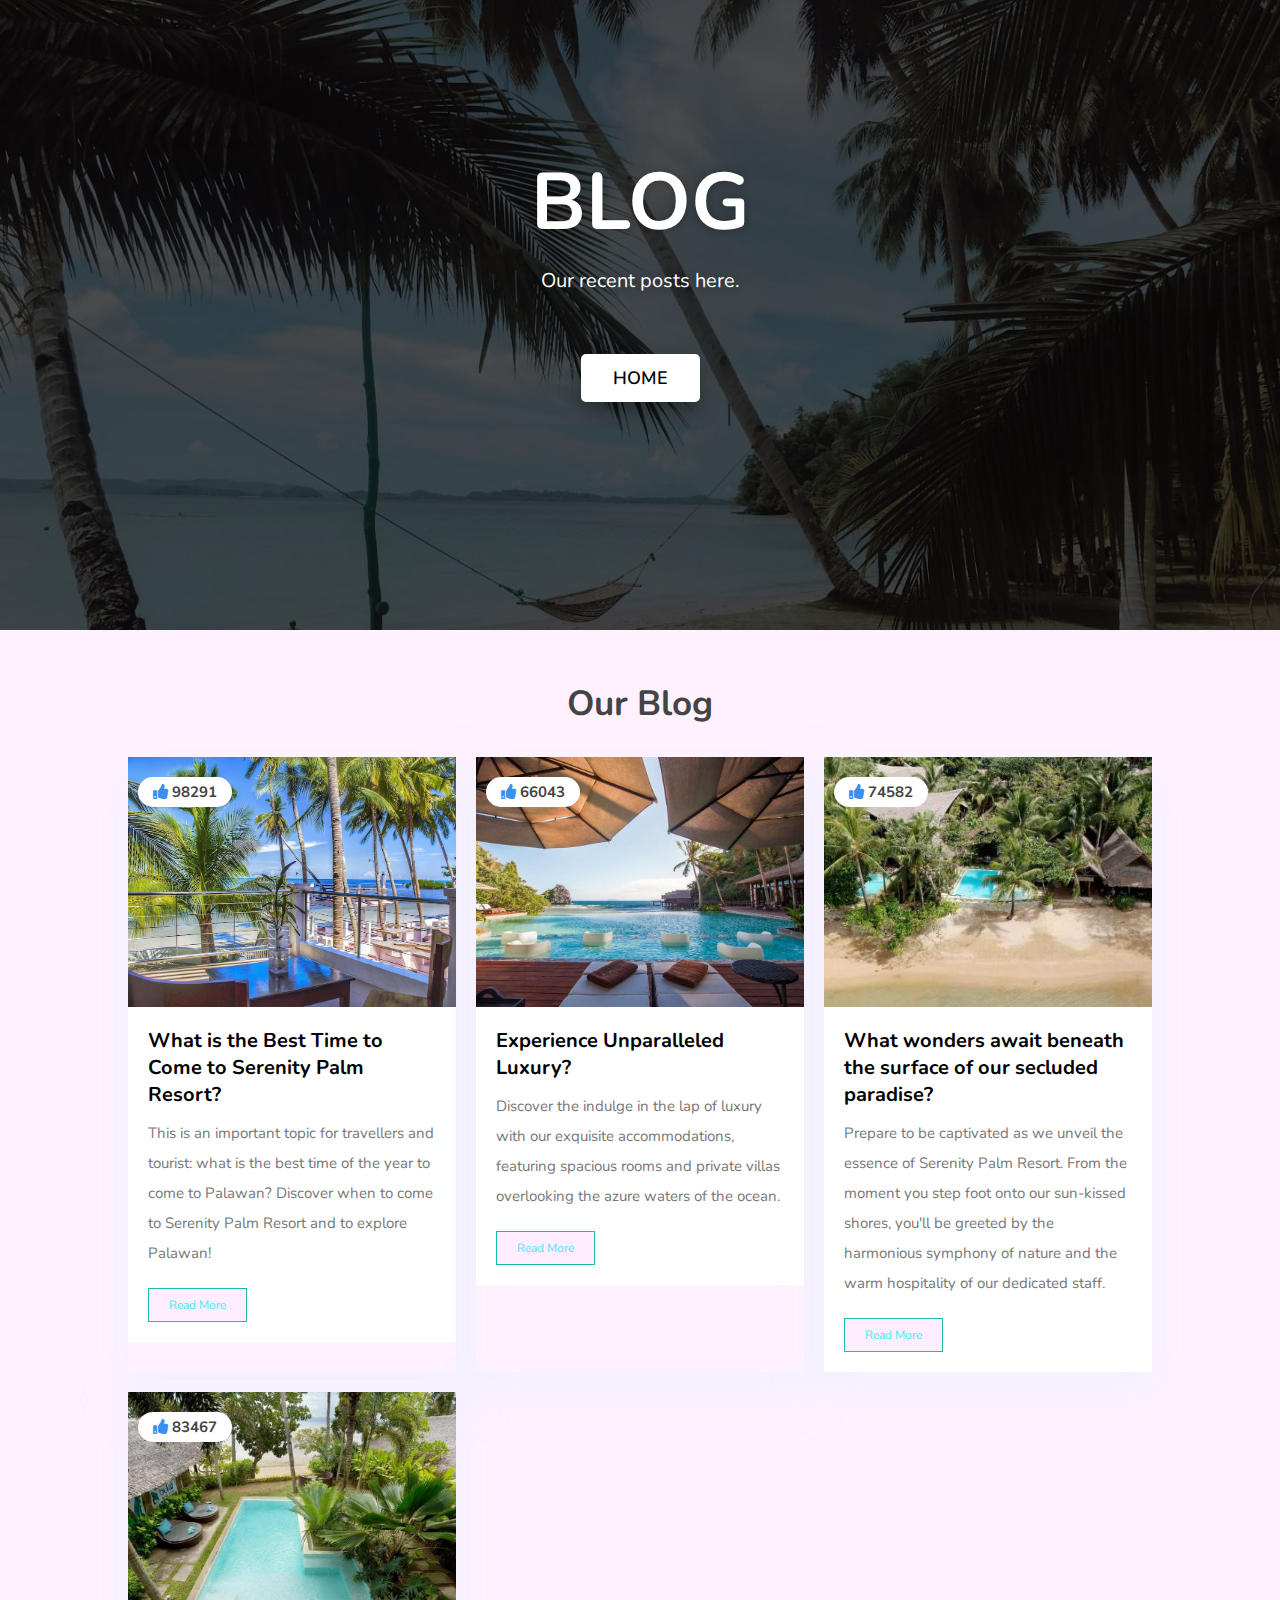
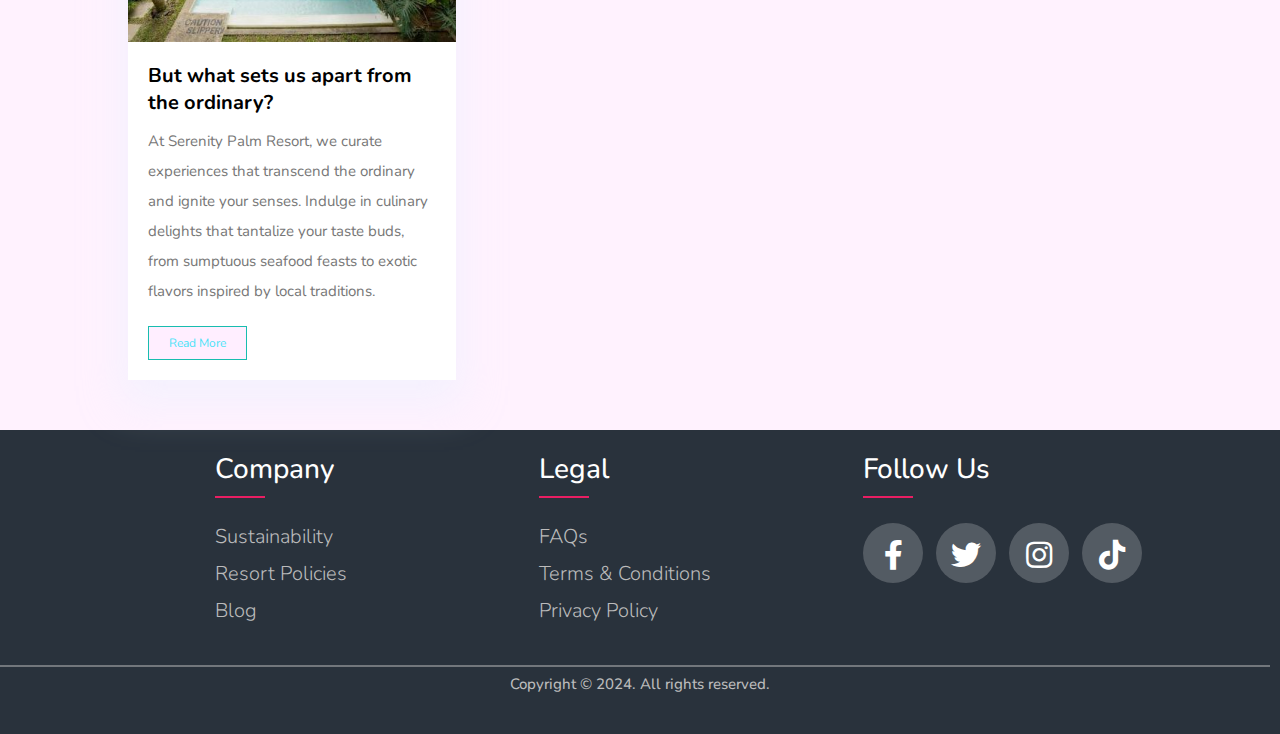
<file: blog.html>
<!DOCTYPE html>
<html lang="en">
<head>
    <meta charset="UTF-8">
    <meta http-equiv="X-UA-Compatible" content="IE=edge">
    <meta name="viewport" content="width=device-width, initial-scale=1.0">
    <title>Blog</title>
    <!-- Font awesome cdn -->
    <link rel="stylesheet" href="https://cdnjs.cloudflare.com/ajax/libs/font-awesome/5.15.4/css/all.min.css">
    <!-- css -->
    <link rel="stylesheet" href="blog.css">

</head>
<body>
    

    <!-- Firstpage section -->
    <section class="firstpage">
        <div class="contents">
          <div class="text">
            <h1>BLOG</h1>
            <p>Our recent posts here.</p>
          </div>
          <a href="index.html">Home</a>
        </div>
      </section>
      <!-- End Firstpage section -->




    <!-- Blog section -->
    <section class="blog">
        <h1 class="heading">our blog</h1>

        <div class="box-container">

            <div class="box shadow">

                <div class="image">
                    <img src="img1.jpg" alt="">
                    <h3><i class="fa fa-thumbs-up"></i> 98291</h3>
                </div>
                <div class="content">
                    <h3>What is the Best Time to Come to Serenity Palm Resort?</h3>
                    <p>This is an important topic for travellers and tourist: what is the best 
                        time of the year to come to Palawan? Discover when to come to 
                        Serenity Palm Resort and to explore Palawan!</p>
                    <a href="http://tinyurl.com/2mtz655r" target="_blank" class="btn">read more</a>
                </div>

            </div>

            <div class="box shadow">

                <div class="image">
                    <img src="img2.jpg" alt="">
                    <h3><i class="fa fa-thumbs-up"></i> 66043</h3>
                </div>
                <div class="content">
                    <h3>Experience Unparalleled Luxury?</h3>
                    <p>Discover the indulge in the lap of luxury with our exquisite accommodations, 
                        featuring spacious rooms and private villas overlooking the 
                        azure waters of the ocean.</p>
                    <a href="http://tinyurl.com/3t46ntns" target="_blank" class="btn">read more</a>
                </div>

            </div>

            

         

            <div class="box shadow">

                <div class="image">
                    <img src="img5.jpg" alt="">
                    <h3><i class="fa fa-thumbs-up"></i> 74582</h3>
                </div>
                <div class="content">
                    <h3>What wonders await beneath the surface of our secluded paradise?</h3>
                    <p>Prepare to be captivated as we unveil the essence of Serenity Palm Resort. 
                        From the moment you step foot onto our sun-kissed shores, you'll be
                         greeted by the harmonious symphony of nature and the warm hospitality 
                         of our dedicated staff.</p>
                    <a href="http://tinyurl.com/mnym6ksc" target="_blank" class="btn">read more</a>
                </div>

            </div>

            <div class="box shadow">

                <div class="image">
                    <img src="img6.jpg" alt="">
                    <h3><i class="fa fa-thumbs-up"></i> 83467</h3>
                </div>
                <div class="content">
                    <h3>But what sets us apart from the ordinary?</h3>
                    <p>At Serenity Palm Resort, we curate experiences that transcend the 
                        ordinary and ignite your senses. Indulge in culinary delights that 
                        tantalize your taste buds, from sumptuous seafood feasts to exotic 
                        flavors inspired by local traditions.</p>
                    <a href="https://coachellalakesrvresort.com/a-guide-to-meditation-centers-in-palm-desert/" target="_blank" class="btn">read more</a>
                </div>

            </div>

        </div>
    </section>
    <!-- End Blog section -->


    <!-- Footer -->
  <footer id="footer">
    <div class="row">
        <div class="footer-col">
            <h4>Company</h4>
            <ul>
                <li><a href="sustainability.html">Sustainability</a></li>
                <li><a href="resortpolicy.html">Resort Policies</a></li>
                <li><a href="blog.html">Blog</a></li>
            </ul>
        </div>
        <div class="footer-col">
            <h4>Legal</h4>
            <ul>
                <li><a href="faqs.html">FAQs</a></li>
                <li><a href="terms.html">Terms & Conditions</a></li>
                <li><a href="privacy.html">Privacy Policy</a></li>
            </ul>
        </div>
        <div class="footer-col">
            <h4>follow us</h4>
            <div class="social-links">
                <a href="https://www.facebook.com/PalmBeachResortLaiya/?show_switched_toast=0&show_invite_to_follow=0&show_switched_tooltip=0&show_podcast_settings=0&show_community_review_changes=0&show_community_rollback=0&show_follower_visibility_disclosure=0" target="_blank"><i class="fab fa-facebook-f fa-3x" ></i></a>
                <a href="http://tinyurl.com/473yhdak" target="_blank" ><i class="fab fa-twitter fa-3x"></i></a>
                <a href="http://tinyurl.com/376kwt9y" target="_blank"><i class="fab fa-instagram fa-3x"></i></a>
                <a href="https://www.tiktok.com/@palmhillresort" target="_blank"><i class="fab fa-tiktok fa-3x"></i></a>
            </div>
        </div>
    </div>
    <div class="footer__bar">
        Copyright © 2024. All rights reserved.
      </div>
</footer>
<!-- End Footer -->

</body>
</html>
</file>
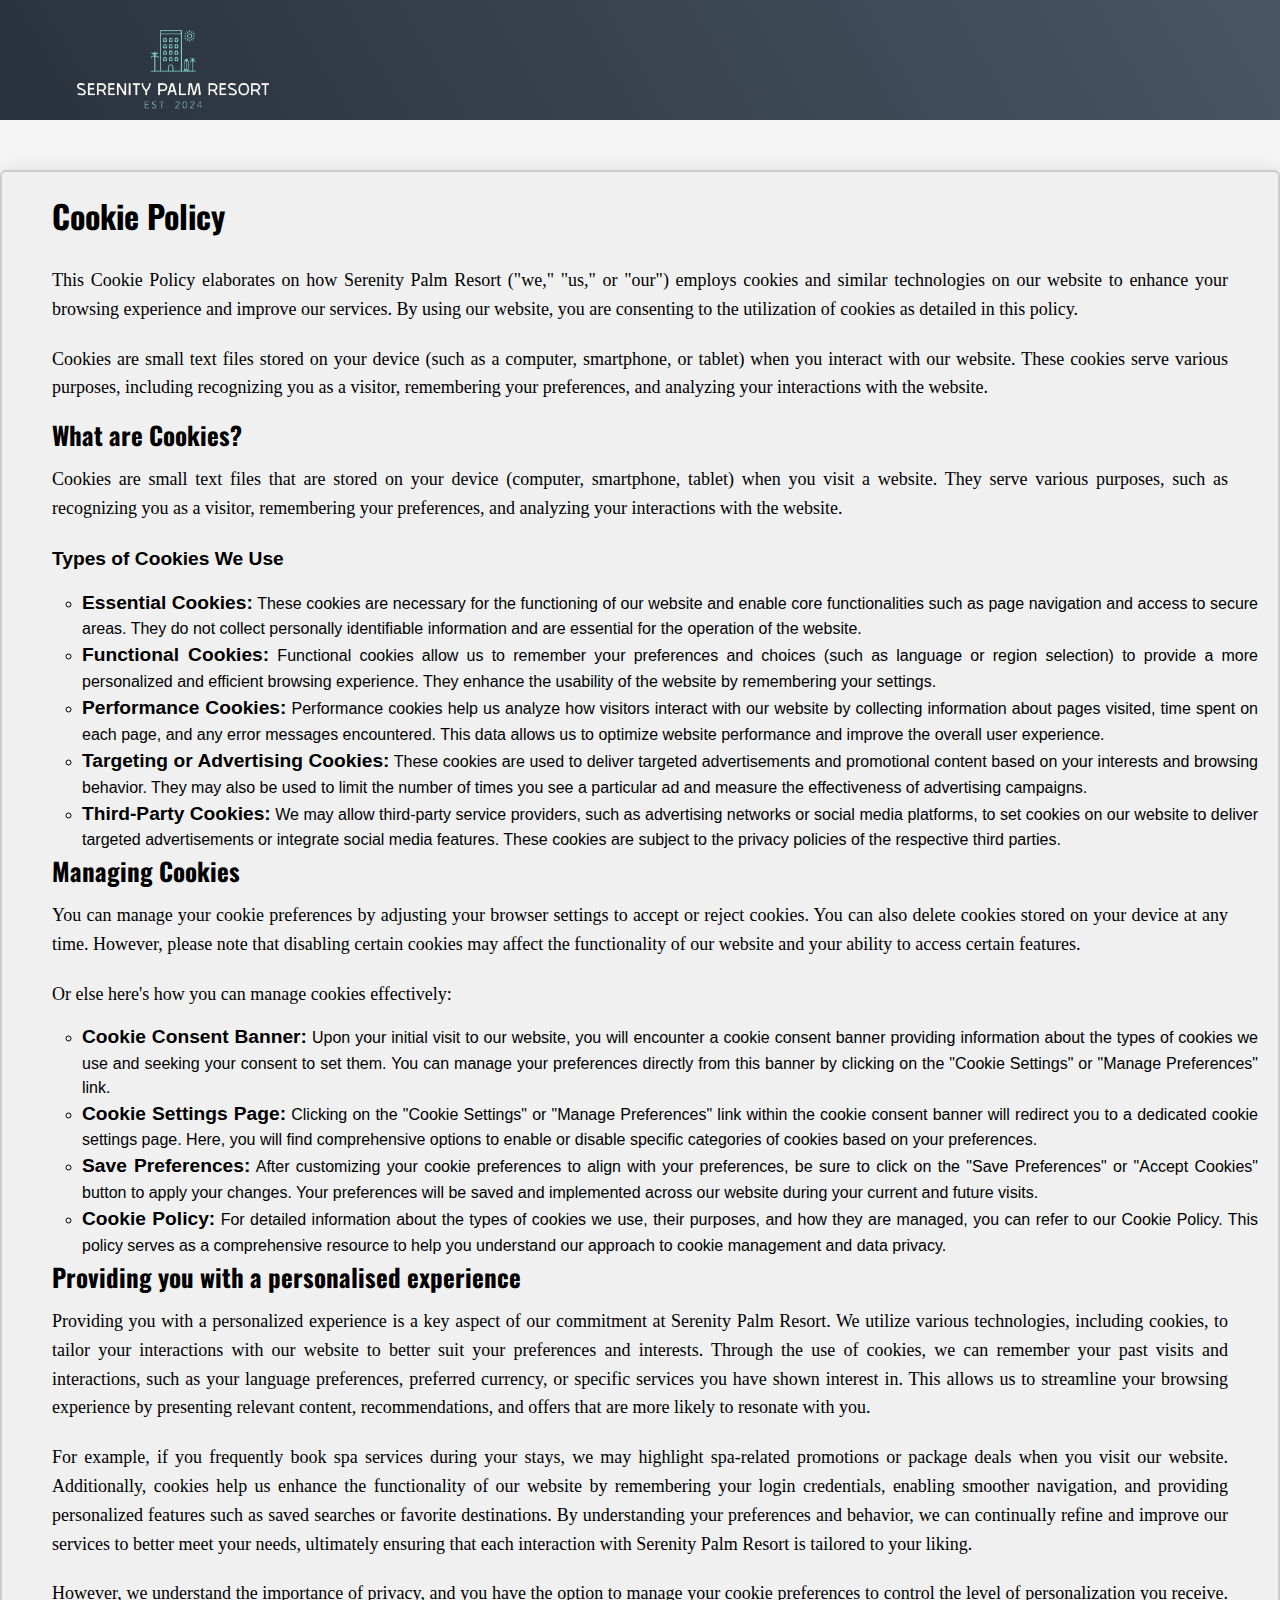
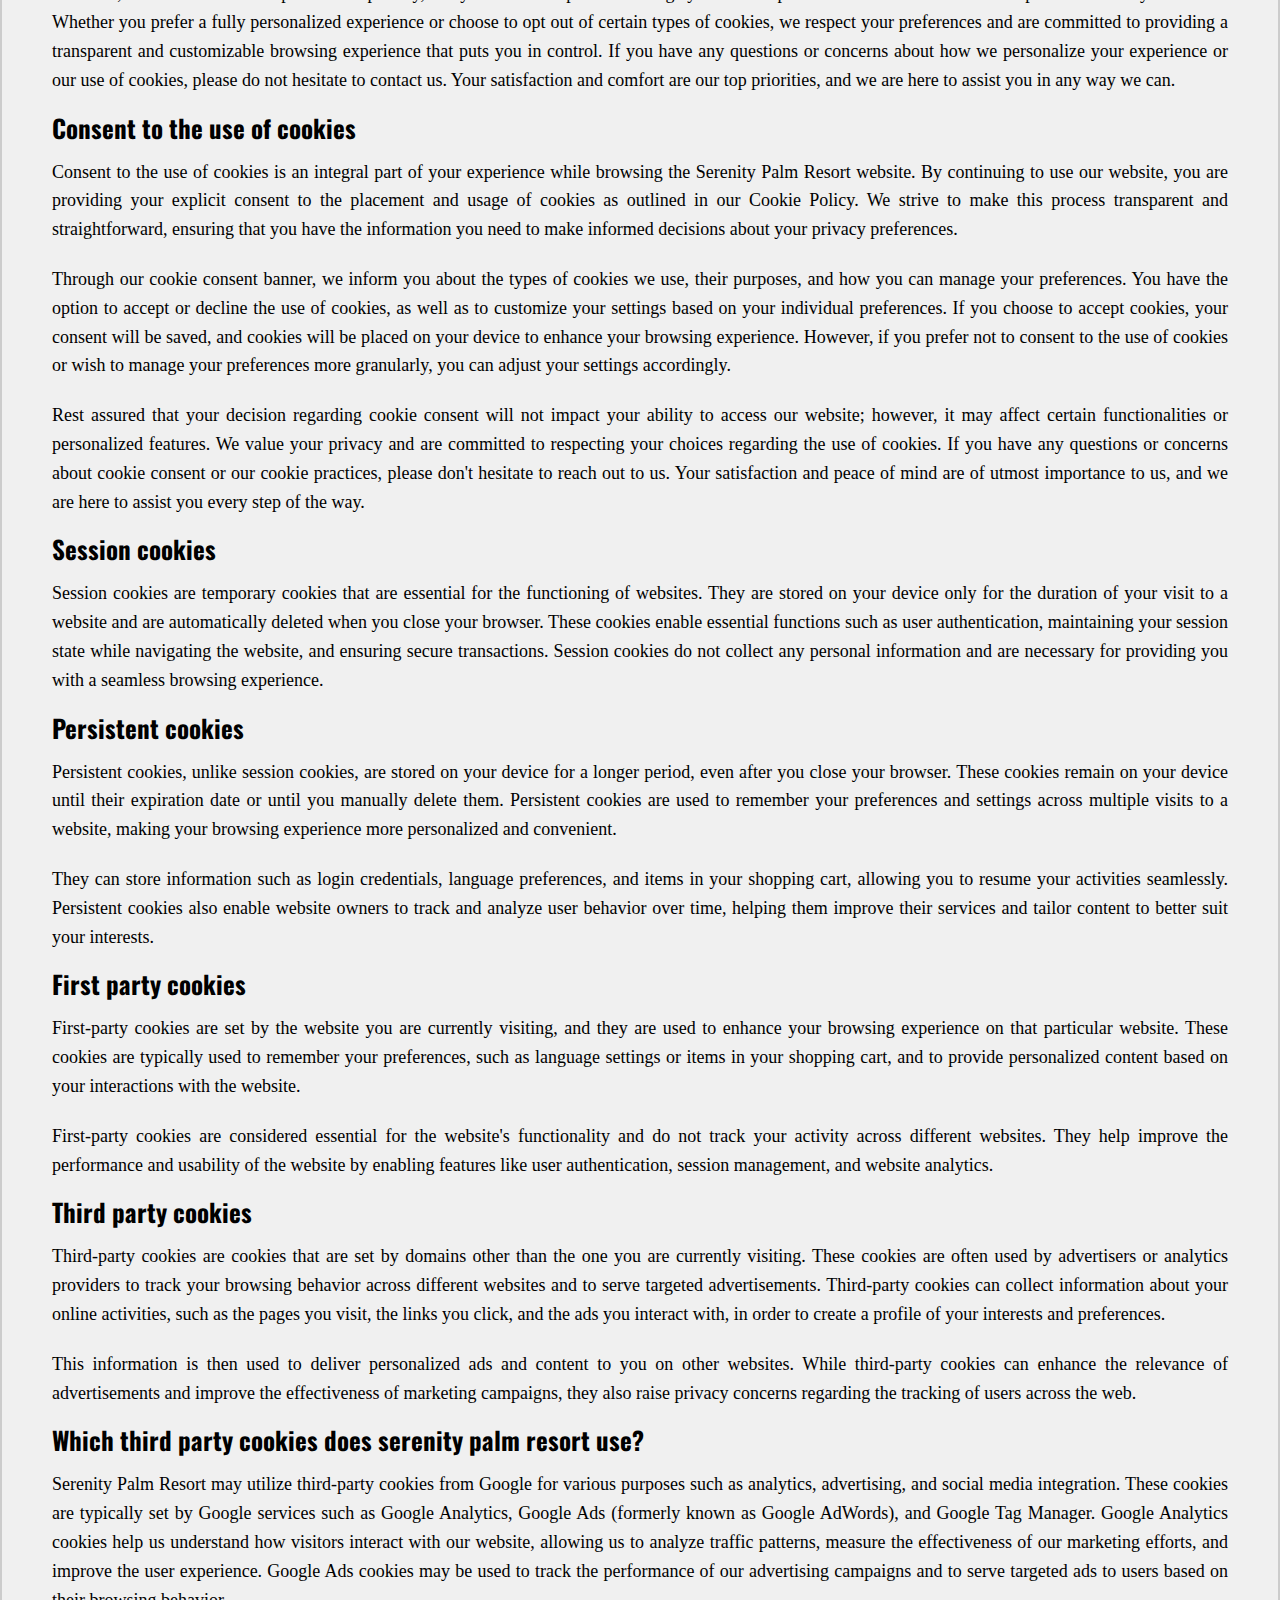
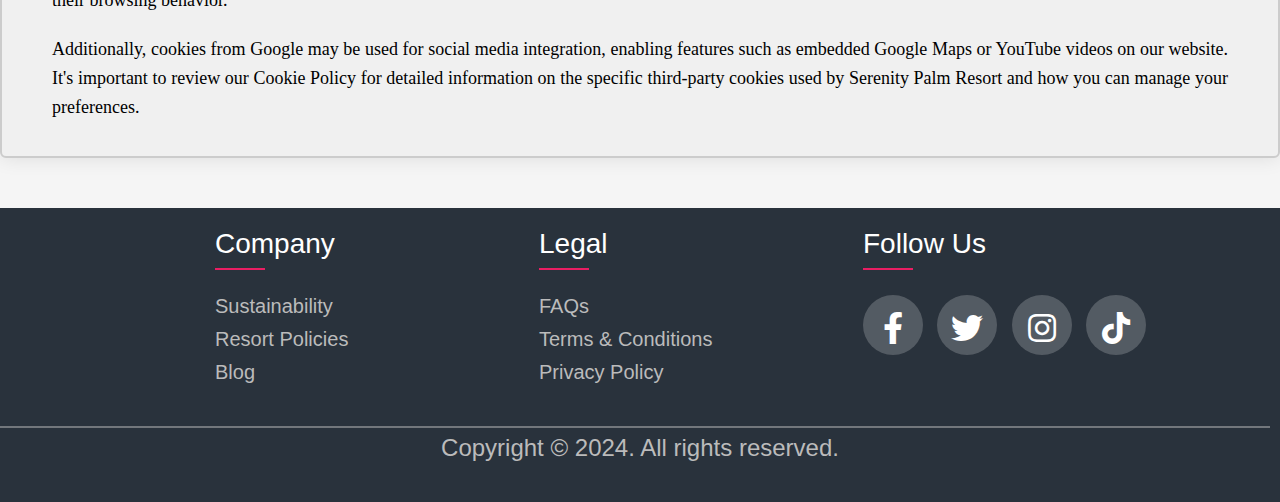
<file: cookie.html>
<!DOCTYPE html>
<html lang="en">
<head>
<meta charset="UTF-8">
<meta name="viewport" content="width=device-width, initial-scale=1.0">
<link rel="stylesheet" href="cookie.css">
<link rel="stylesheet" href="https://cdnjs.cloudflare.com/ajax/libs/font-awesome/5.15.3/css/all.min.css"/>
<title>Serenity Palm Resort - Terms of Service</title>
<style>
  
</style>
</head>
<body>
        <!-- Header section -->
    <section id="header">
		<div class="header">
			<div class="cht"><a href="index.html"><img src="./img/photo1707055736-removebg-preview.png" ></a></div>
		</div>
	</section>
    <!-- End of Header section -->


    <!-- text section -->
  <div class="container">
    <h1>Cookie Policy</h1>
    <p>This Cookie Policy elaborates on how Serenity Palm 
        Resort ("we," "us," or "our") employs cookies and similar technologies 
        on our website to enhance your browsing experience and improve our services. 
        By using our website, you are consenting to the utilization of cookies as 
        detailed in this policy.</p>
        
    <p>Cookies are small text files stored on your device (such as a computer, 
        smartphone, or tablet) when you interact with our website. These cookies 
        serve various purposes, including recognizing you as a visitor, 
        remembering your preferences, and analyzing your interactions with 
        the website.</p>

    <h2>What are Cookies?</h2>
    <p>Cookies are small text files that are stored on your device (computer, 
        smartphone, tablet) when you visit a website. They serve various purposes, 
        such as recognizing you as a visitor, remembering your preferences, and 
        analyzing your interactions with the website.</p>

    <p><b>Types of Cookies We Use</b></p>

    <ul class="unorder">
        <li><b>Essential Cookies:</b> These cookies are necessary for the functioning of our website 
            and enable core functionalities such as page navigation and 
            access to secure areas. They do not collect personally 
            identifiable information and are essential for the operation 
            of the website.</li>

        <li><b>Functional Cookies:</b> Functional cookies allow us to remember your preferences and 
            choices (such as language or region selection) to provide a more 
            personalized and efficient browsing experience. They enhance the 
            usability of the website by remembering your settings.</li>

        <li><b>Performance Cookies:</b> Performance cookies help us analyze how visitors interact with our 
            website by collecting information about pages visited, time spent 
            on each page, and any error messages encountered. This data allows
             us to optimize website performance and improve the overall user 
             experience.</li>

        <li><b>Targeting or Advertising Cookies:</b> These cookies are used to deliver targeted advertisements and promotional 
            content based on your interests and browsing behavior. They may also be used 
            to limit the number of times you see a particular ad and measure the 
            effectiveness of advertising campaigns.</li>

        <li><b>Third-Party Cookies:</b> We may allow third-party service providers, such as advertising networks or 
            social media platforms, to set cookies on our website to deliver targeted 
            advertisements or integrate social media features. These cookies are subject 
            to the privacy policies of the respective third parties.</li>
    </ul>
    
    <h2>Managing Cookies</h2>
    <p>You can manage your cookie preferences by adjusting your browser settings to accept 
        or reject cookies. You can also delete cookies stored on your device at any time. 
        However, please note that disabling certain cookies may affect the functionality 
        of our website and your ability to access certain features.</p>

    <p>Or else here's how you can manage cookies effectively:</p>

    <ul class="unorder">
        <li><b>Cookie Consent Banner:</b> Upon your initial visit to our website, you will encounter a cookie consent 
            banner providing information about the types of cookies we use and seeking 
            your consent to set them. You can manage your preferences directly from this 
            banner by clicking on the "Cookie Settings" or "Manage Preferences" link.</li>

        <li><b>Cookie Settings Page:</b> Clicking on the "Cookie Settings" or "Manage Preferences" link within the 
            cookie consent banner will redirect you to a dedicated cookie settings page. 
            Here, you will find comprehensive options to enable or disable specific categories 
            of cookies based on your preferences.</li>

        <li><b>Save Preferences:</b> After customizing your cookie preferences to align with your preferences, 
            be sure to click on the "Save Preferences" or "Accept Cookies" button to 
            apply your changes. Your preferences will be saved and implemented across 
            our website during your current and future visits.</li>

        <li><b>Cookie Policy:</b> For detailed information about the types of cookies we use, 
            their purposes, and how they are managed, you can refer to our Cookie Policy. 
            This policy serves as a comprehensive resource to help you understand our 
            approach to cookie management and data privacy.</li>
    </ul>

    <h2>Providing you with a personalised experience</h2>
    <p>Providing you with a personalized experience is a key aspect of our commitment 
        at Serenity Palm Resort. We utilize various technologies, including cookies, to 
        tailor your interactions with our website to better suit your preferences and 
        interests. Through the use of cookies, we can remember your past visits and 
        interactions, such as your language preferences, preferred currency, or 
        specific services you have shown interest in. This allows us to streamline 
        your browsing experience by presenting relevant content, recommendations, 
        and offers that are more likely to resonate with you.</p>

    <p>For example, if you frequently book spa services during your stays, 
        we may highlight spa-related promotions or package deals when you 
        visit our website. Additionally, cookies help us enhance the 
        functionality of our website by remembering your login credentials, 
        enabling smoother navigation, and providing personalized features 
        such as saved searches or favorite destinations. By understanding 
        your preferences and behavior, we can continually refine and 
        improve our services to better meet your needs, ultimately ensuring 
        that each interaction with Serenity Palm Resort is tailored to 
        your liking.</p>

    <p>However, we understand the importance of privacy, and you have 
        the option to manage your cookie preferences to control the 
        level of personalization you receive. Whether you prefer a 
        fully personalized experience or choose to opt out of certain 
        types of cookies, we respect your preferences and are committed 
        to providing a transparent and customizable browsing experience 
        that puts you in control. If you have any questions or concerns 
        about how we personalize your experience or our use of cookies, 
        please do not hesitate to contact us. Your satisfaction and 
        comfort are our top priorities, and we are here to assist you 
        in any way we can.</p>

    <h2>Consent to the use of cookies</h2>
    <p>Consent to the use of cookies is an integral part of your experience 
        while browsing the Serenity Palm Resort website. By continuing to 
        use our website, you are providing your explicit consent to the 
        placement and usage of cookies as outlined in our Cookie Policy. 
        We strive to make this process transparent and straightforward, 
        ensuring that you have the information you need to make informed 
        decisions about your privacy preferences.</p>

    <p>Through our cookie consent banner, we inform you about 
        the types of cookies we use, their purposes, and how you can
         manage your preferences. You have the option to accept or 
         decline the use of cookies, as well as to customize your settings 
         based on your individual preferences. If you choose to accept 
         cookies, your consent will be saved, and cookies will be placed 
         on your device to enhance your browsing experience. However, if 
         you prefer not to consent to the use of cookies or wish to manage 
         your preferences more granularly, you can adjust your settings 
         accordingly. </p>

    <p>Rest assured that your decision regarding cookie consent will 
        not impact your ability to access our website; however, 
        it may affect certain functionalities or personalized features. 
        We value your privacy and are committed to respecting your choices 
        regarding the use of cookies. If you have any questions or concerns 
        about cookie consent or our cookie practices, please don't hesitate 
        to reach out to us. Your satisfaction and peace of mind are of utmost 
        importance to us, and we are here to assist you every step of the way.</p>

    <h2>Session cookies</h2>
    <p>Session cookies are temporary cookies that are essential for the 
        functioning of websites. They are stored on your device only for the 
        duration of your visit to a website and are automatically deleted when 
        you close your browser. These cookies enable essential functions such 
        as user authentication, maintaining your session state while navigating 
        the website, and ensuring secure transactions. Session cookies do not 
        collect any personal information and are necessary for providing you 
        with a seamless browsing experience.</p>

    <h2>Persistent cookies</h2>
    <p>Persistent cookies, unlike session cookies, are stored on your device 
        for a longer period, even after you close your browser. These 
        cookies remain on your device until their expiration date or 
        until you manually delete them. Persistent cookies are used to 
        remember your preferences and settings across multiple visits 
        to a website, making your browsing experience more personalized 
        and convenient.</p>

    <p>They can store information such as login credentials, language 
        preferences, and items in your shopping cart, allowing you to 
        resume your activities seamlessly. Persistent cookies also enable 
        website owners to track and analyze user behavior over time, 
        helping them improve their services and tailor content to better 
        suit your interests.</p>

    <h2>First party cookies</h2>
    <p>First-party cookies are set by the website you are currently 
        visiting, and they are used to enhance your browsing experience 
        on that particular website. These cookies are typically used to 
        remember your preferences, such as language settings or items in 
        your shopping cart, and to provide personalized content based on 
        your interactions with the website.</p>

    <p>First-party cookies are considered essential for the website's 
        functionality and do not track your activity across different 
        websites. They help improve the performance and usability of 
        the website by enabling features like user authentication, 
        session management, and website analytics.</p>

    <h2>Third party cookies</h2>
    <p>Third-party cookies are cookies that are set by domains other 
        than the one you are currently visiting. These cookies are often 
        used by advertisers or analytics providers to track your browsing 
        behavior across different websites and to serve targeted 
        advertisements. Third-party cookies can collect information 
        about your online activities, such as the pages you visit, the 
        links you click, and the ads you interact with, in order to create 
        a profile of your interests and preferences.</p>

    <p>This information is then used to deliver personalized ads and 
        content to you on other websites. While third-party cookies can 
        enhance the relevance of advertisements and improve the effectiveness 
        of marketing campaigns, they also raise privacy concerns regarding the 
        tracking of users across the web.</p>

    <h2>Which third party cookies does serenity palm resort use?</h2>
    <p>Serenity Palm Resort may utilize third-party cookies from Google 
        for various purposes such as analytics, advertising, and social 
        media integration. These cookies are typically set by Google 
        services such as Google Analytics, Google Ads (formerly known 
        as Google AdWords), and Google Tag Manager. Google Analytics 
        cookies help us understand how visitors interact with our website, 
        allowing us to analyze traffic patterns, measure the effectiveness 
        of our marketing efforts, and improve the user experience. Google 
        Ads cookies may be used to track the performance of our advertising 
        campaigns and to serve targeted ads to users based on their browsing 
        behavior.</p>

    <p>Additionally, cookies from Google may be used for social media integration, 
        enabling features such as embedded Google Maps or YouTube videos on our 
        website. It's important to review our Cookie Policy for detailed 
        information on the specific third-party cookies used by Serenity 
        Palm Resort and how you can manage your preferences.</p>
  </div>
        <!-- text section -->




     <!-- footer section -->
  <footer id="footer">
    <div class="row">
      <div class="footer-col">
        <h4>Company</h4>
        <ul>
          <li><a href="sustainability.html">Sustainability</a></li>
          <li><a href="resortpolicy.html">Resort Policies</a></li>
          <li><a href="blog.html">Blog</a></li>
        </ul>
      </div>
      <div class="footer-col">
        <h4>Legal</h4>
        <ul>
          <li><a href="faqs.html">FAQs</a></li>
          <li><a href="terms.html">Terms & Conditions</a></li>
          <li><a href="privacy.html">Privacy Policy</a></li>
        </ul>
      </div>
      <div class="footer-col">
        <h4>follow us</h4>
        <div class="social-links">
          <a href="https://www.facebook.com/PalmBeachResortLaiya/?show_switched_toast=0&show_invite_to_follow=0&show_switched_tooltip=0&show_podcast_settings=0&show_community_review_changes=0&show_community_rollback=0&show_follower_visibility_disclosure=0" target="_blank"><i class="fab fa-facebook-f fa-2x" ></i></a>
          <a href="http://tinyurl.com/473yhdak" target="_blank"><i class="fab fa-twitter fa-2x"></i></a>
          <a href="http://tinyurl.com/376kwt9y" target="_blank"><i class="fab fa-instagram fa-2x"></i></a>
          <a href="https://www.tiktok.com/@palmhillresort" target="_blank"><i class="fab fa-tiktok fa-2x"></i></a>
        </div>
      </div>
    </div>
    <div class="footer__bar">
      Copyright © 2024. All rights reserved.
      </div>
</footer>
<!-- End of footer section -->

</body>
</html>
</file>
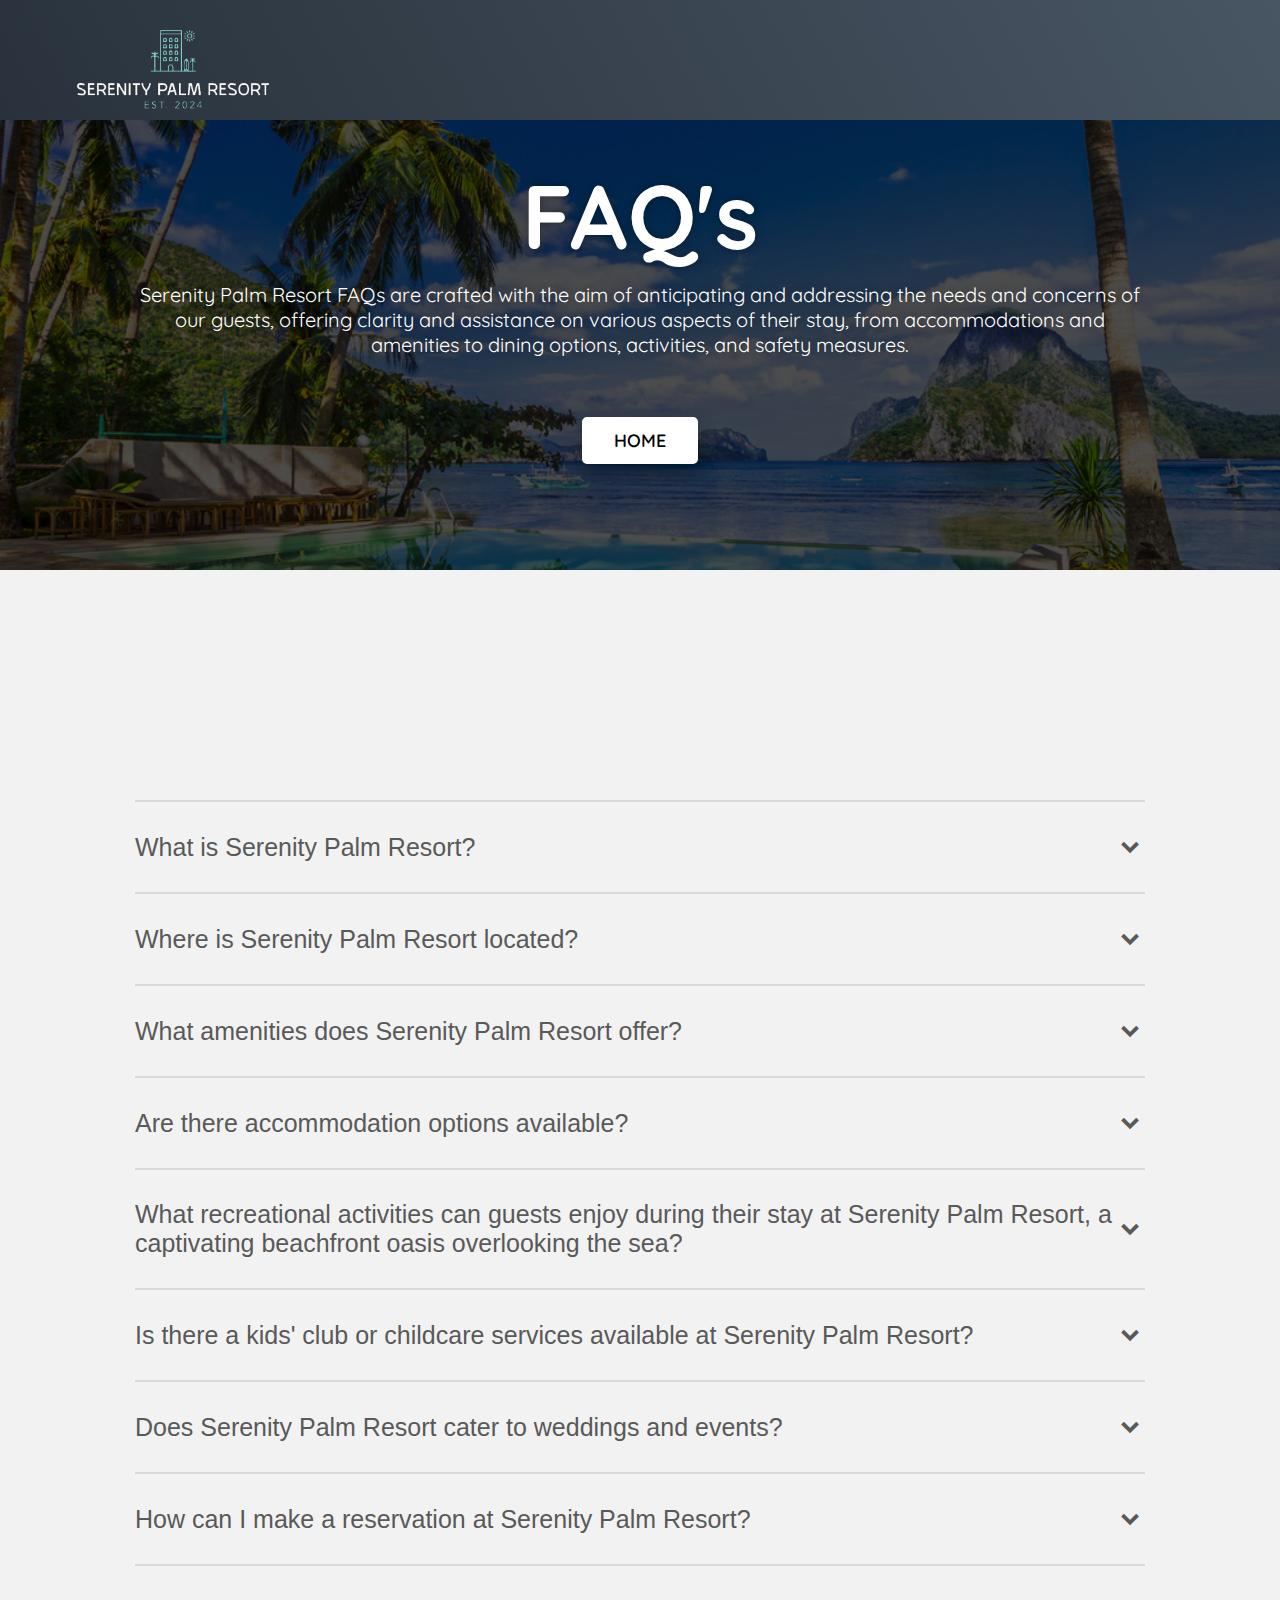
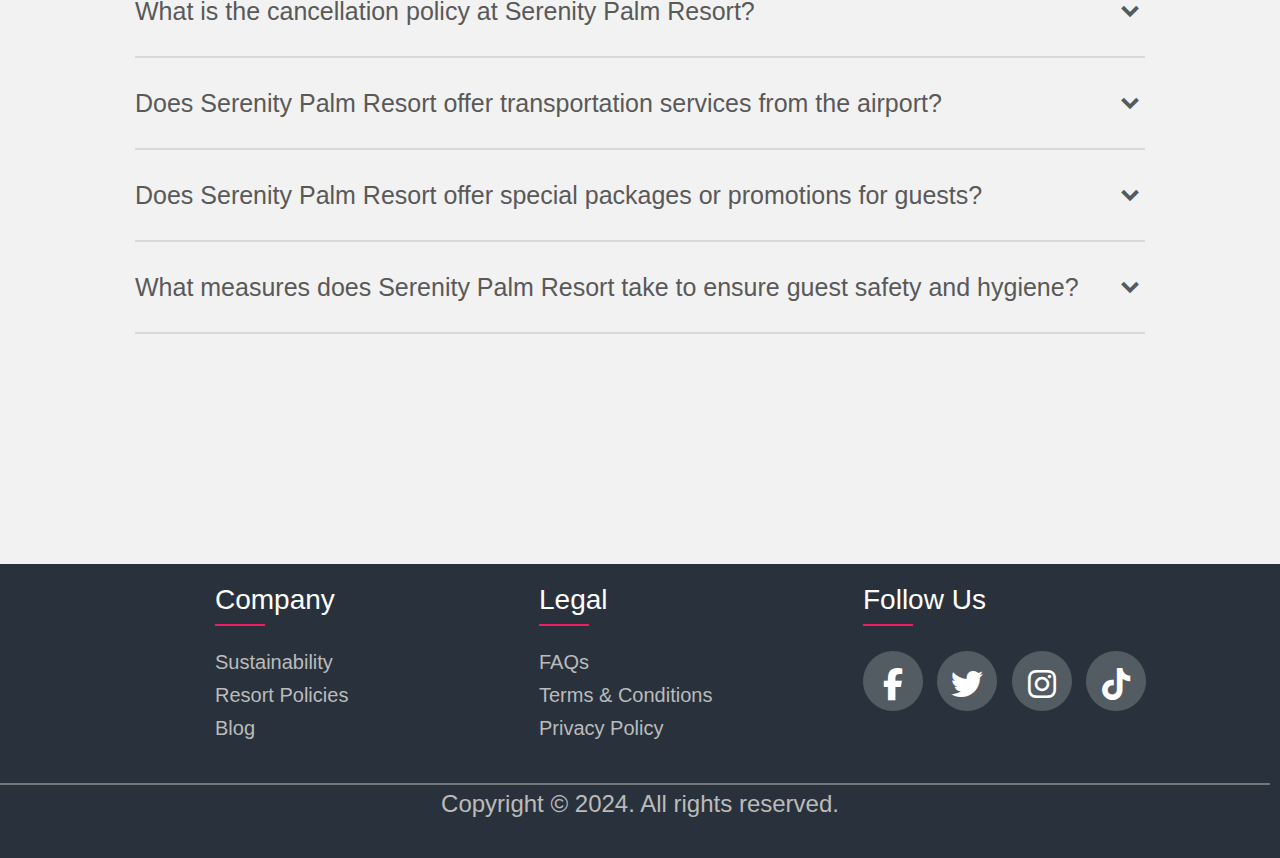
<file: faqs.html>
<!DOCTYPE html>
<!-- codingmanish - www.codingmanish.in -->
<html lang="en">
  <head>
    <meta charset="UTF-8" />
    <meta name="viewport" content="width=device-width, initial-scale=1.0">
    <title>Camping Website</title>
    <link rel="stylesheet" href="faqs.css">
    <link rel="stylesheet" href="https://cdnjs.cloudflare.com/ajax/libs/font-awesome/6.3.0/css/all.min.css">
    <link href='https://unpkg.com/boxicons@2.0.7/css/boxicons.min.css' rel='stylesheet'>
  </head>
  <body>



    <!-- Header section -->
    <section id="header">
      <div class="header">
        <div class="cht"><a href="index.html"><img src="./img/photo1707055736-removebg-preview.png" ></a></div>
      </div>
    </section>
    <!-- End of Header section -->



      <!-- Homepage -->
      <section class="homepage" id="home">
        <div class="content">
          <div class="text">
            <h1>FAQ's</h1>
            <p>Serenity Palm Resort FAQs are crafted with the aim of anticipating and 
              addressing the needs and concerns of our guests, offering clarity and assistance 
              on various aspects of their stay, from accommodations and amenities to dining 
              options, activities, and safety measures.</p>
          </div>
          <a href="index.html">Home</a>
        </div>
      </section>
      <!-- End of Homepage section -->
  



      <!-- Accordion section -->
      <section class="accordion">
    
        <div class="accordion-text">
        
        <ul class="faq-text">
          <li>
            <span class="line"></span>
            <div class="question-arrow">
              <span class="question">What is Serenity Palm Resort?</span>
              <i class="bx bxs-chevron-down arrow"></i>
            </div>
            <p>Serenity Palm Resort is a luxurious tropical getaway nestled 
              in the heart of a palm-fringed paradise. It offers a serene environment 
              for relaxation and rejuvenation.</p>
            <span class="line"></span>
          </li>
    
          <li>
            <div class="question-arrow">
              <span class="question">Where is Serenity Palm Resort located?</span>
              <i class="bx bxs-chevron-down arrow"></i>
            </div>
            <p>Serenity Palm Resort is located on the pristine shores of 
              123 Tropical Avenue, El Nido, Palawan, Philippines,  renowned for its 
              crystal-clear waters and golden sands. Situated in a prime location, it 
              offers easy access to both natural attractions and vibrant city life.</p>
            <span class="line"></span>
          </li>
    
          <li>
            <div class="question-arrow">
              <span class="question">What amenities does Serenity Palm Resort offer?</span>
              <i class="bx bxs-chevron-down arrow"></i>
            </div>
            <p>Serenity Palm Resort boasts an array of upscale amenities designed to enhance guests' stay. 
              These include spacious accommodations with breathtaking views, a 
              state-of-the-art fitness center, a serene spa offering rejuvenating 
              treatments, exquisite dining options featuring locally inspired cuisine, 
              and exclusive access to pristine beaches and recreational activities.</p>
            <span class="line"></span>
          </li>
    
          <li>
            <div class="question-arrow">
              <span class="question">Are there accommodation options available?</span>
              <i class="bx bxs-chevron-down arrow"></i>
            </div>
            <p>Yes, there are various accommodation options available to cater to different 
              preferences and group sizes. Here are some common types of accommodations you 
              might find:</p>

              <p><b>Rooms:</b> These are standard accommodations, usually suitable for couples or 
                solo travelers. They may come with options such as garden view, sea view, or 
                pool view.</p>

              <p><b>Suites:</b> Suites offer more space and often include separate living areas. 
                They are ideal for families or travelers seeking extra comfort and privacy.</p>

              <p><b>Villas:</b> Villas are standalone units with multiple bedrooms, a private pool, and sometimes 
                even a kitchenette or full kitchen. They provide the utmost privacy and luxury, 
                perfect for families or groups of friends.</p>

              <p><b>Bungalows:</b> Bungalows are typically standalone structures with a cozy atmosphere, often 
                surrounded by lush gardens or located beachfront. They offer a private and serene accommodation
                option.</p>

              <p><b>Beachfront Cabanas:</b> These are small, rustic accommodations located right on the beach, offering direct access to 
                the sand and sea. They are perfect for travelers who want to be as close to the water as possible.</p>

                <p><b>Accessible Rooms:</b> If the resort is situated in a location with clear, shallow waters, overwater bungalows might be available. 
                  These luxurious accommodations feature private decks with direct access to the sea, providing a 
                  unique and unforgettable experience.</p>
            <span class="line"></span>
          </li>
    
          <li>
            <div class="question-arrow">
              <span class="question">What recreational activities can guests enjoy during their stay at Serenity Palm Resort, a captivating beachfront oasis overlooking the sea?</span>
              <i class="bx bxs-chevron-down arrow"></i>
            </div>
            <p>Guests of Serenity Palm Resort can immerse themselves in a plethora of recreational 
              activities designed to ignite the spirit of adventure, from thrilling water sports 
              adventures such as snorkeling, paddleboarding, parasailling, and jet skiing to leisurely beach strolls, 
              invigorating yoga sessions by the sea, and unforgettable sunset cruises, promising 
              unforgettable moments against the backdrop of the ocean's endless expanse.</p>
            <span class="line"></span>
          </li>
    
          <li>
            <div class="question-arrow">
              <span class="question">Is there a kids' club or childcare services available at Serenity Palm Resort?</span>
              <i class="bx bxs-chevron-down arrow"></i>
            </div>
            <p>Yes, we offer a kids' club and childcare services, providing younger guests with a 
              fun and safe environment to play and explore while parents enjoy some well-deserved relaxation time.</p>
            <span class="line"></span>
          </li>
    
          <li>
            <div class="question-arrow">
              <span class="question">Does Serenity Palm Resort cater to weddings and events?</span>
              <i class="bx bxs-chevron-down arrow"></i>
            </div>
            <p>Yes, Serenity Palm Resort caters to weddings and events. We offer stunning 
              beachfront venues and expert event planning services to ensure that weddings, 
              corporate retreats, and other special occasions are unforgettable. Our team 
              is dedicated to helping you create the perfect event, from intimate beach 
              ceremonies to grand receptions, with personalized attention to every detail. 
              Whether you're planning a romantic seaside wedding or a corporate conference by 
              the sea, Serenity Palm Resort provides the ideal setting for your special event.</p>
            <span class="line"></span>
          </li>
    
          <li>
            <div class="question-arrow">
              <span class="question">How can I make a reservation at Serenity Palm Resort?</span>
              <i class="bx bxs-chevron-down arrow"></i>
            </div>
            <p>Making a reservation at Serenity Palm Resort is easy. You can do so through the 
              following methods:</p>

            <p><b>Online Booking:</b> Visit our official website and use our online booking system to check availability 
              and make a reservation. Simply select your desired dates, room type, and any additional 
              preferences, then follow the prompts to confirm your booking securely.</p>

            <p><b>Phone Reservation:</b> Contact our reservations team directly by phone. Our friendly staff will be happy 
              to assist you in making your reservation, answer any questions you may have, and 
              provide personalized recommendations based on your preferences.</p>

            <p><b>Email Inquiry:</b> Send an email to our reservations department with your preferred dates, accommodation preferences, and 
              any special requests. A member of our team will promptly respond to your inquiry and assist you in 
              completing your reservation.</p>

            <p>Whichever method you choose, our team is dedicated to providing you with a seamless 
              booking experience and ensuring that your stay at Serenity Palm Resort is everything 
              you've dreamed of. We look forward to welcoming you to our beach-resort paradise!</p>
            <span class="line"></span>
          </li>

          <li>
            <div class="question-arrow">
              <span class="question">What is the cancellation policy at Serenity Palm Resort?</span>
              <i class="bx bxs-chevron-down arrow"></i>
            </div>
            <p>The cancellation policy at Serenity Palm Resort may vary depending on factors 
              such as the type of reservation, time of booking, and any special promotions or 
              packages. It's essential to review the specific terms and conditions outlined during 
              the booking process or provided by the resort's reservations team. Generally, resorts 
              may have a standard cancellation policy that includes deadlines for canceling reservations 
              without incurring fees, potential penalties for late cancellations or no-shows, and any 
              refund or credit policies applicable to canceled bookings. To ensure clarity and avoid any 
              misunderstandings, it's advisable to carefully read and understand the cancellation policy 
              associated with your reservation before confirming your booking at Serenity Palm Resort.</p>
            <span class="line"></span>
          </li>

          <li>
            <div class="question-arrow">
              <span class="question">Does Serenity Palm Resort offer transportation services from the airport?</span>
              <i class="bx bxs-chevron-down arrow"></i>
            </div>
            <p>Yes, Serenity Palm Resort does offer transportation services from the airport. 
              Guests can arrange for airport transfers through the resort's concierge team. It's 
              recommended to contact the resort in advance to schedule transportation and provide 
              details such as flight information and arrival time to ensure a smooth and convenient 
              transfer to the resort from the airport.</p>
            <span class="line"></span>
          </li>

          <li>
            <div class="question-arrow">
              <span class="question">Does Serenity Palm Resort offer special packages or promotions for guests?</span>
              <i class="bx bxs-chevron-down arrow"></i>
            </div>
            <p>Yes, we regularly offer special packages and promotions for our guests, including 
              discounted room rates, spa packages, and dining deals. Be sure to check our website 
              or contact our reservations team for the latest offers and promotions available 
              during your stay.</p>
            <span class="line"></span>
          </li>

          <li>
            <div class="question-arrow">
              <span class="question">What measures does Serenity Palm Resort take to ensure guest safety and hygiene?</span>
              <i class="bx bxs-chevron-down arrow"></i>
            </div>
            <p>Serenity Palm Resort takes several measures to ensure the safety 
              and hygiene of its guests. Some of these measures may include:</p>

            <p><b>Enhanced Cleaning Protocols:</b> The resort implements rigorous cleaning protocols in all areas, including guest rooms, 
              common areas, dining establishments, and recreational facilities. High-touch surfaces 
              are regularly sanitized, and thorough cleaning procedures are followed to maintain 
              cleanliness throughout the property.</p>

            <p><b>Social Distancing Measures:</b> To promote social distancing and reduce crowding, the resort may 
              implement measures such as limiting the capacity of facilities, spacing 
              out seating arrangements in dining areas and public spaces, and encouraging 
              guests to maintain a safe distance from others.</p>

            <p><b>Health Screenings:</b> Serenity Palm Resort may conduct health screenings for guests upon arrival, such as temperature checks, to ensure 
              that individuals who may be symptomatic are identified and provided with appropriate 
              assistance or guidance.</p>

            <p><b>Personal Protective Equipment (PPE):</b> Staff members may be required to wear personal protective equipment, such as face masks or gloves, 
              while interacting with guests or performing cleaning duties to minimize the risk of transmission.</p>

            <p><b>Guest Communication:</b> The resort may communicate with guests about health and safety guidelines, including recommendations for wearing masks, practicing 
              respiratory etiquette, and adhering to any specific protocols or procedures implemented by the resort.</p>

            <p><b>Training and Education:</b> Staff members receive training on proper sanitation procedures, infection control measures, and guest 
              interaction protocols to ensure they are equipped to maintain a safe and hygienic environment for guests.</p>

            <p><b>Collaboration with Health Authorities:</b> Serenity Palm Resort collaborates with local health authorities and follows guidance from public health agencies to stay informed of the latest 
              developments and recommendations regarding COVID-19 and other health-related concerns.</p>
            <span class="line"></span>
          </li>
        </ul>
        </div>
      </section>
      <!-- End Accordion section -->



      <!-- Footer section -->
      <footer id="footer">
        <div class="row">
          <div class="footer-col">
            <h4>Company</h4>
            <ul>
              <li><a href="sustainability.html">Sustainability</a></li>
              <li><a href="resortpolicy.html">Resort Policies</a></li>
              <li><a href="blog.html">Blog</a></li>
            </ul>
          </div>
          <div class="footer-col">
            <h4>Legal</h4>
            <ul>
              <li><a href="faqs.html">FAQs</a></li>
              <li><a href="terms.html">Terms & Conditions</a></li>
              <li><a href="privacy.html">Privacy Policy</a></li>
            </ul>
          </div>
          <div class="footer-col">
            <h4>follow us</h4>
            <div class="social-links">
              <a href="https://www.facebook.com/PalmBeachResortLaiya/?show_switched_toast=0&show_invite_to_follow=0&show_switched_tooltip=0&show_podcast_settings=0&show_community_review_changes=0&show_community_rollback=0&show_follower_visibility_disclosure=0" target="_blank"><i class="fab fa-facebook-f fa-2x" ></i></a>
              <a href="http://tinyurl.com/473yhdak" target="_blank"><i class="fab fa-twitter fa-2x"></i></a>
              <a href="http://tinyurl.com/376kwt9y" target="_blank"><i class="fab fa-instagram fa-2x"></i></a>
              <a href="https://www.tiktok.com/@palmhillresort" target="_blank"><i class="fab fa-tiktok fa-2x"></i></a>
            </div>
          </div>
        </div>
        <div class="footer__bar">
          Copyright © 2024. All rights reserved.
          </div>
    </footer>
    <!-- End of Footer section -->



    <!-- Script fo Accordion section -->
<script>
    let li = document.querySelectorAll(".faq-text li");
    for (var i = 0; i < li.length; i++) {
      li[i].addEventListener("click", (e)=>{
        let clickedLi;
        if(e.target.classList.contains("question-arrow")){
          clickedLi = e.target.parentElement;
        }else{
          clickedLi = e.target.parentElement.parentElement;
        }
       clickedLi.classList.toggle("showAnswer");
      });
    }
  </script>
  <!-- End section -->

  </body>
</html>
</file>
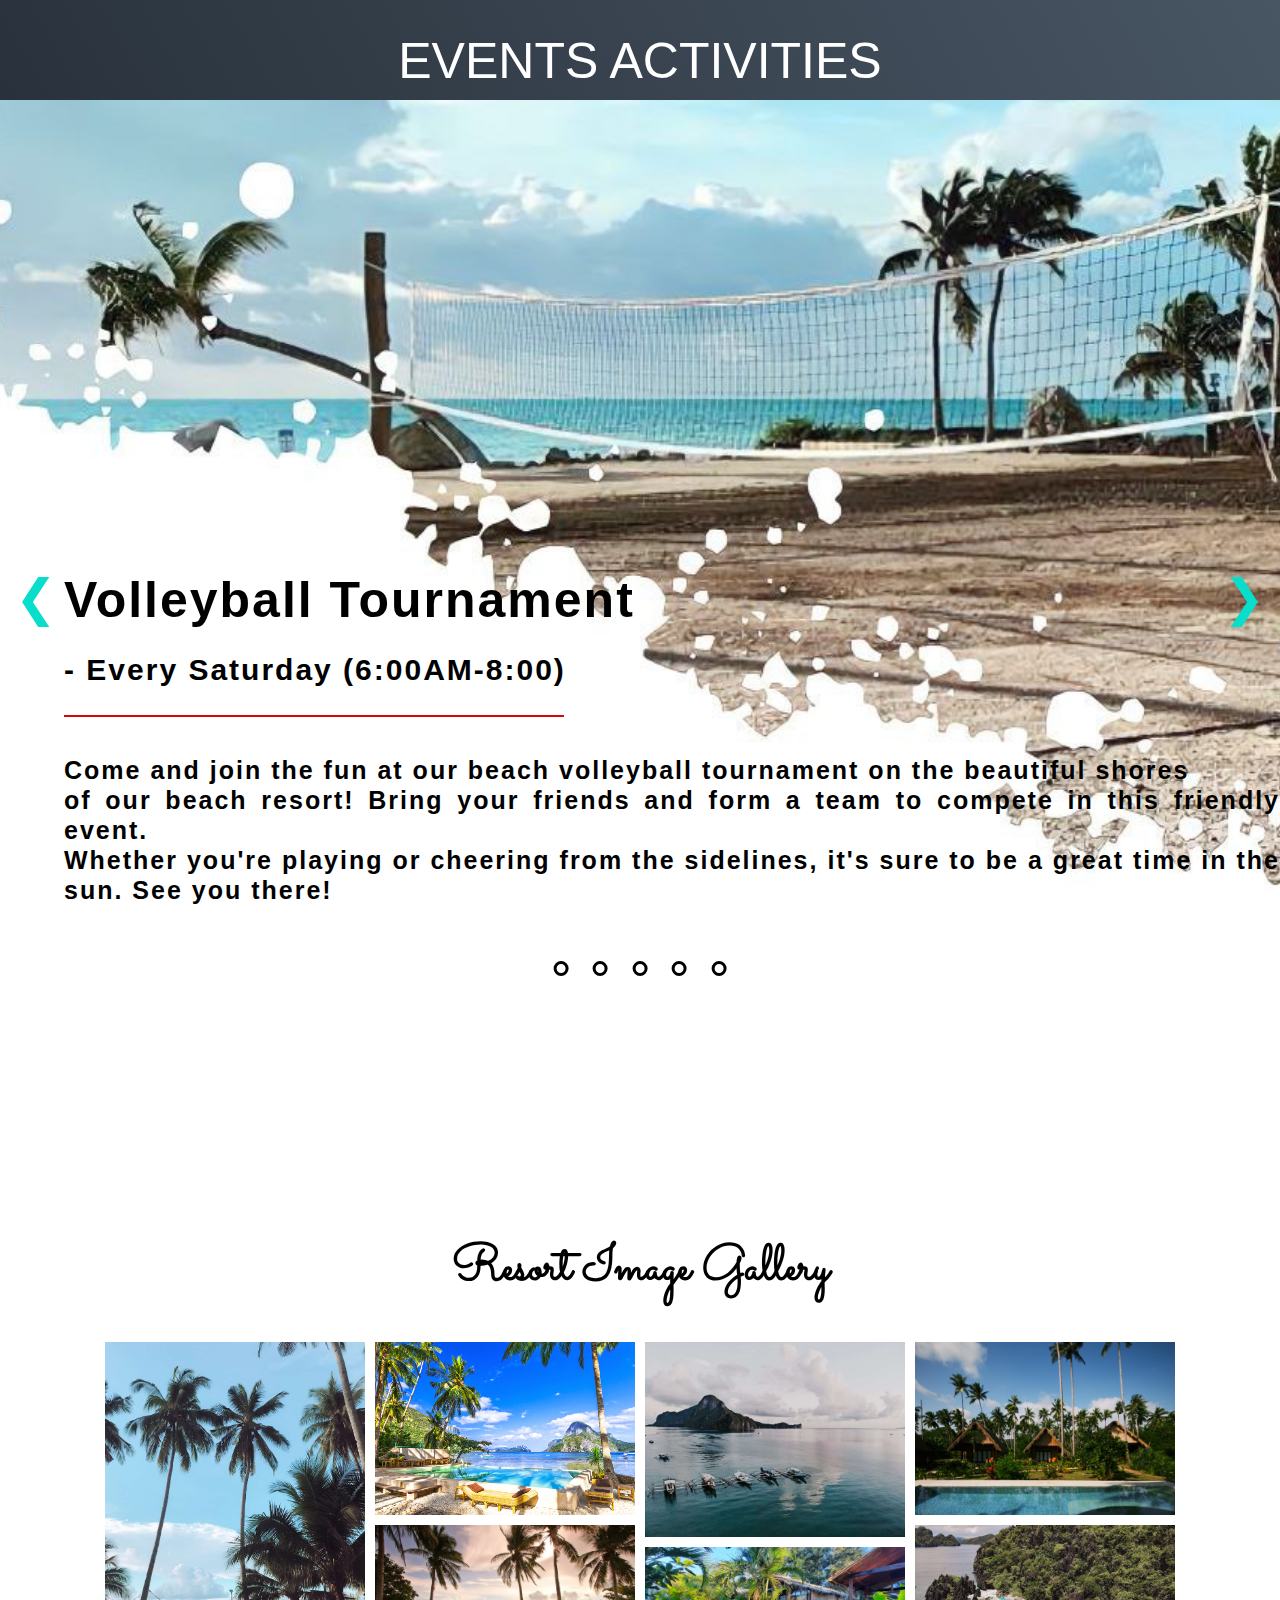
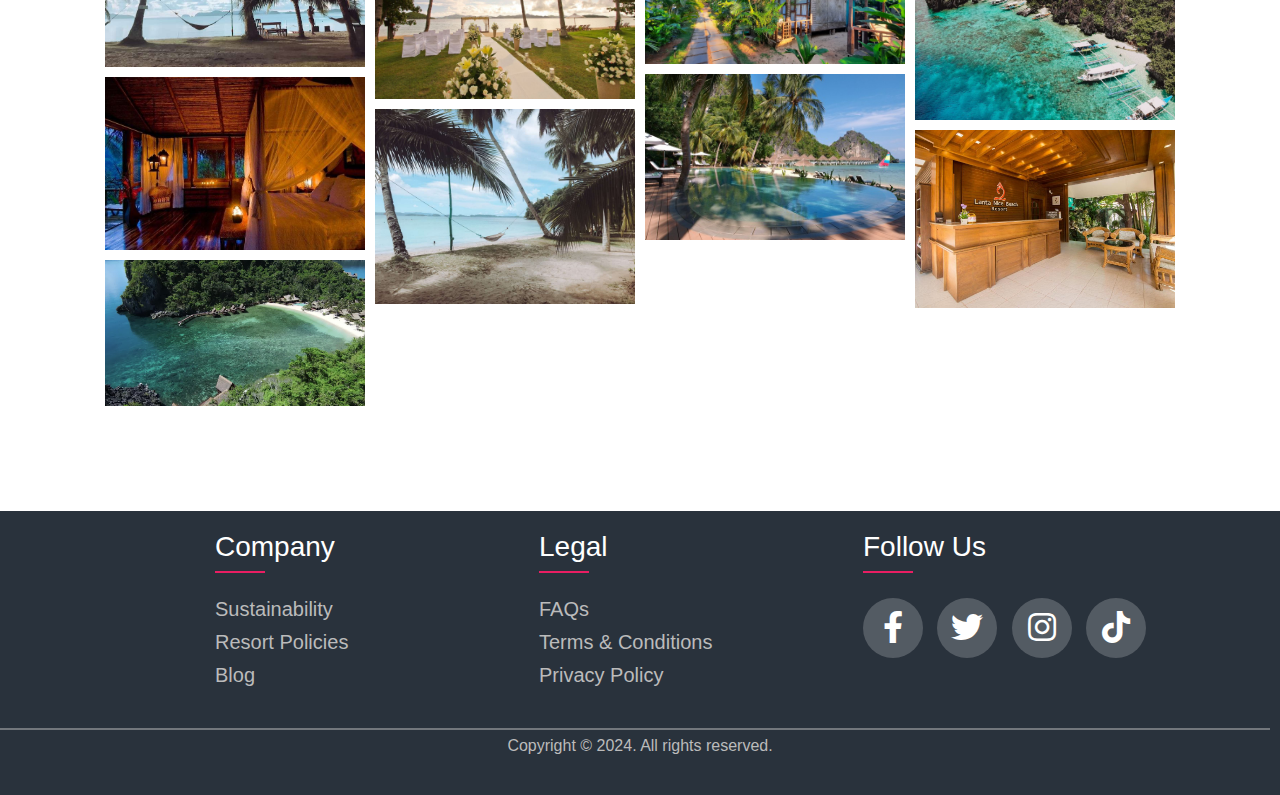
<file: page.html>
<!DOCTYPE html>
<html>
<head>
    <title>New Page</title>
	
	<link rel="stylesheet" href="https://cdnjs.cloudflare.com/ajax/libs/font-awesome/5.15.3/css/all.min.css"/>
    <link rel="stylesheet" href="page.css">
</head>
	<section id="header">
		<div class="header">
			<div class="cht">EVENTS ACTIVITIES</div>
		</div>
	</section>

<!-- slide image -->
<section id="first">
    <div class="slider">
		<!-- fade css -->
		<div class="myslide fade">
			<div class="txt">
				<h1>Volleyball Tournament</h1>
				<h2>- Every Saturday (6:00AM-8:00)</h2>
				<span class="line"></span>
				<p>Come and join the fun at our beach volleyball tournament on 
					the beautiful shores <br>of our beach resort! Bring your friends 
					and form a team to compete in this friendly event. <br>Whether you're 
					playing or cheering from the sidelines, it's sure to be a great time 
					in the sun. See you there!</p>
			</div>
			<img src="act1.jpeg" style="width: 100%; height: 100%;">
		</div>
		
		<div class="myslide fade">
			<div class="txt">
				<h1>Sandcastle Competition</h1>
				<h2>- Every Wednesday (9:00AM-11:00AM)</h2>
				<span class="line"></span>
				<p>Join the fun at our beach resort with a thrilling sandcastle competition 
					for all ages! <br>Show off your creativity, win prizes, including recognition 
					for the most imaginative <br>and awe-inspiring sand creations.  Don't miss out 
					on the chance to sculpt your dreams <br>into reality and make unforgettable memories by the sea.</p>
			</div>
			<img src="act2.jpeg" style="width: 100%; height: 100%;">
		</div>
		
		<div class="myslide fade">
			<div class="txt">
				<h1>Sunset Yoga</h1>
				<h2>- Every Friday (6:00PM-8:OOPM)</h2>
				<span class="line"></span>
				<p>Join us for a relaxing yoga session on the beach as the sun goes 
					down. <br>Led by our certified instructor, this session is perfect 
					for all levels. Enjoy <br>the calming ocean sounds and unwind in nature's embrace.</p>
			</div>
			<img src="act3.jpeg" style="width: 100%; height: 100%;">
		</div>
		
		<div class="myslide fade">
			<div class="txt">
				<h1>Seafoods Night</h1>
				<h2> - Every Sunday (7:00PM)</h2>
				<span class="line"></span>
				<p>Join us and experience our resort's tradition with our 
					mouthwatering seafood feast! <br>Enjoy a variety of freshly 
					caught seafood dishes prepared by our skilled chefs. <br>Live 
					music and entertainment will enhance <br>the festive atmosphere, 
					creating unforgettable memories for all.</p>
			</div>
			<img src="act4.jpeg" style="width: 100%; height: 100%;">
		</div>
		
		<div class="myslide fade">
			<div class="txt">
				<h1>Movie Night</h1>
				<h2>- Every Monday (9:00PM)</h2>
				<span class="line"></span>
				<p>Join us for a movie screening on our beach! Bring your blankets 
					and snacks <br>and enjoy blockbuster hits and classic films with the 
					whole family. It's the <br>perfect way to relax after a day of adventure 
					in Palawan.</p>
			</div>
			<img src="act5.jpeg" style="width: 100%; height: 100%;">
		</div>
		<!-- /fade css -->
		
		<!-- onclick js -->
		<a class="prev" onclick="plusSlides(-1)">&#10094;</a>
  		<a class="next" onclick="plusSlides(1)">&#10095;</a>
		
		<div class="dotsbox" style="text-align:center">
			<span class="dot" onclick="currentSlide(1)"></span>
			<span class="dot" onclick="currentSlide(2)"></span>
			<span class="dot" onclick="currentSlide(3)"></span>
			<span class="dot" onclick="currentSlide(4)"></span>
			<span class="dot" onclick="currentSlide(5)"></span>
		</div>
		<!-- /onclick js -->
	</div>
</section>
<!-- End of slide image -->






	
<!-- Gallery -->
<section id="gallery">
    <div class="main">
        <h1>Resort Image Gallery</h1>
    </div>

    <div class="row	">

        <div class="column">
            <div class="img-hover-zoom">
                <img src="new4.jpg" style="width:100%" alt="">
            </div>
            <div class="img-hover-zoom">
                <img src="bed1.jpg" style="width:100%" alt="">
            </div>
            <div class="img-hover-zoom">
                <img src="el6.jpg" style="width:100%" alt="">
            </div>
        </div>

        <div class="column">
            <div class="img-hover-zoom">
                <img src="el1.jpg" style="width:100%" alt="">
            </div>
            <div class="img-hover-zoom">
                <img src="event.jpg" style="width:100%" alt="">
            </div>
            <div class="img-hover-zoom">
                <img src="new6.jpg" style="width:100%" alt="">
            </div>
        </div>

        <div class="column">
            <div class="img-hover-zoom">
                <img src="new2.jpg" style="width:100%" alt="">
            </div>
            <div class="img-hover-zoom">
                <img src="garden.webp" style="width:100%" alt="">
            </div>
            <div class="img-hover-zoom">
                <img src="dfgdfg.jpg" style="width:100%" alt="">
            </div>
        </div>

        <div class="column">
            <div class="img-hover-zoom">
                <img src="el3.jpg" style="width:100%" alt="">
            </div>
            <div class="img-hover-zoom">
                <img src="pal5.jpg" style="width:100%" alt="">
            </div>
            <div class="img-hover-zoom">
                <img src="recept.jpg" style="width:100%" alt="">
            </div>
        </div>

    </div>
</section>
<!-- End of gallery -->



<!-- Footer section -->
<footer id="footer">
		<div class="row">
			
			<div class="footer-col">
				<h4>Company</h4>
				<ul>
					<li><a href="sustainability.html">Sustainability</a></li>
					<li><a href="resortpolicy.html">Resort Policies</a></li>
					<li><a href="blog.html">Blog</a></li>
				</ul>
			</div>
			<div class="footer-col">
				<h4>Legal</h4>
				<ul>
					<li><a href="faqs.html">FAQs</a></li>
					<li><a href="terms.html">Terms & Conditions</a></li>
					<li><a href="privacy.html">Privacy Policy</a></li>
				</ul>
			</div>
			<div class="footer-col">
				<h4>follow us</h4>
				<div class="social-links">
					<a href="https://www.facebook.com/PalmBeachResortLaiya/?show_switched_toast=0&show_invite_to_follow=0&show_switched_tooltip=0&show_podcast_settings=0&show_community_review_changes=0&show_community_rollback=0&show_follower_visibility_disclosure=0" target="_blank"><i class="fab fa-facebook-f fa-2x"></i></a>
					<a href="http://tinyurl.com/473yhdak" target="_blank"><i class="fab fa-twitter fa-2x"></i></a>
					<a href="http://tinyurl.com/376kwt9y" target="_blank"><i class="fab fa-instagram fa-2x"></i></a>
					<a href="https://www.tiktok.com/@palmhillresort" target="_blank"><i class="fab fa-tiktok fa-2x"></i></a>
				</div>
			</div>
		</div>
		<div class="footer__bar">
			Copyright © 2024. All rights reserved.
		  </div>
</footer>
<!-- End of Footer section -->

<script src="page.js"></script>
</body>
</html>
</file>
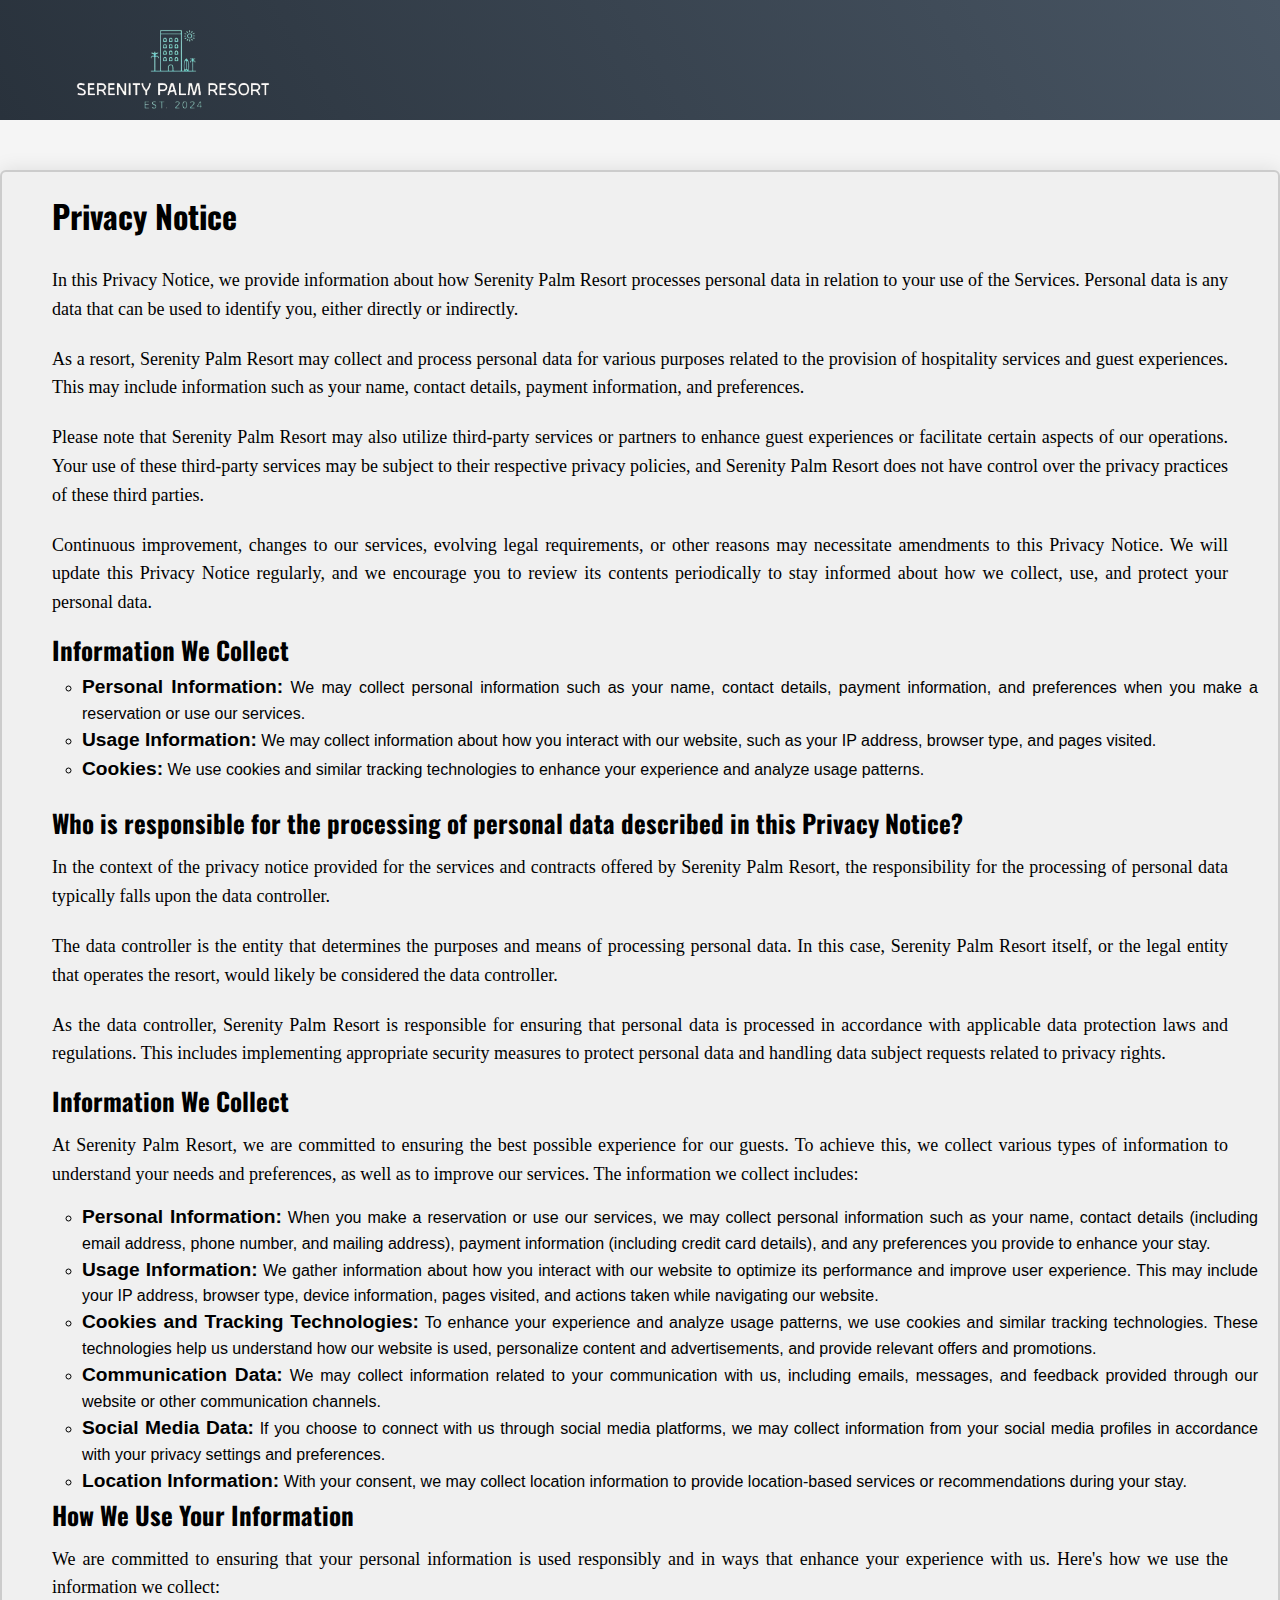
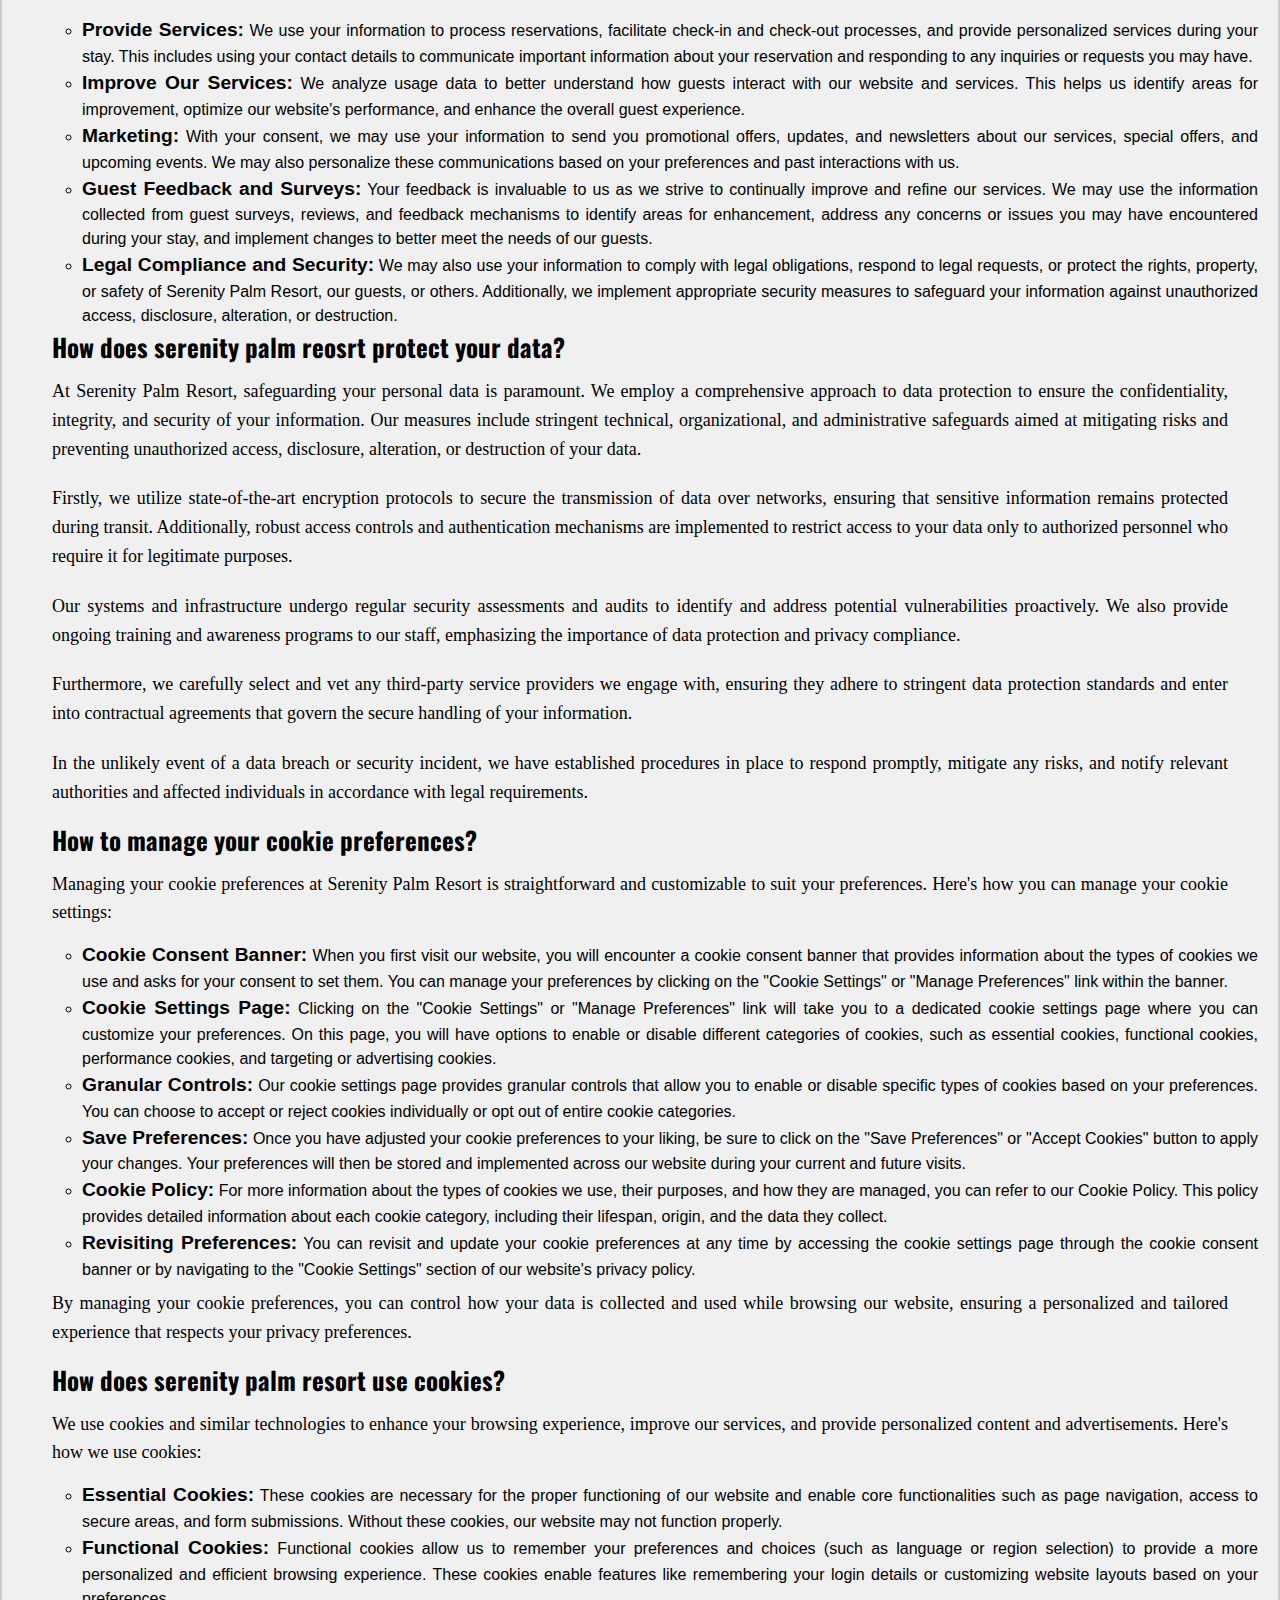
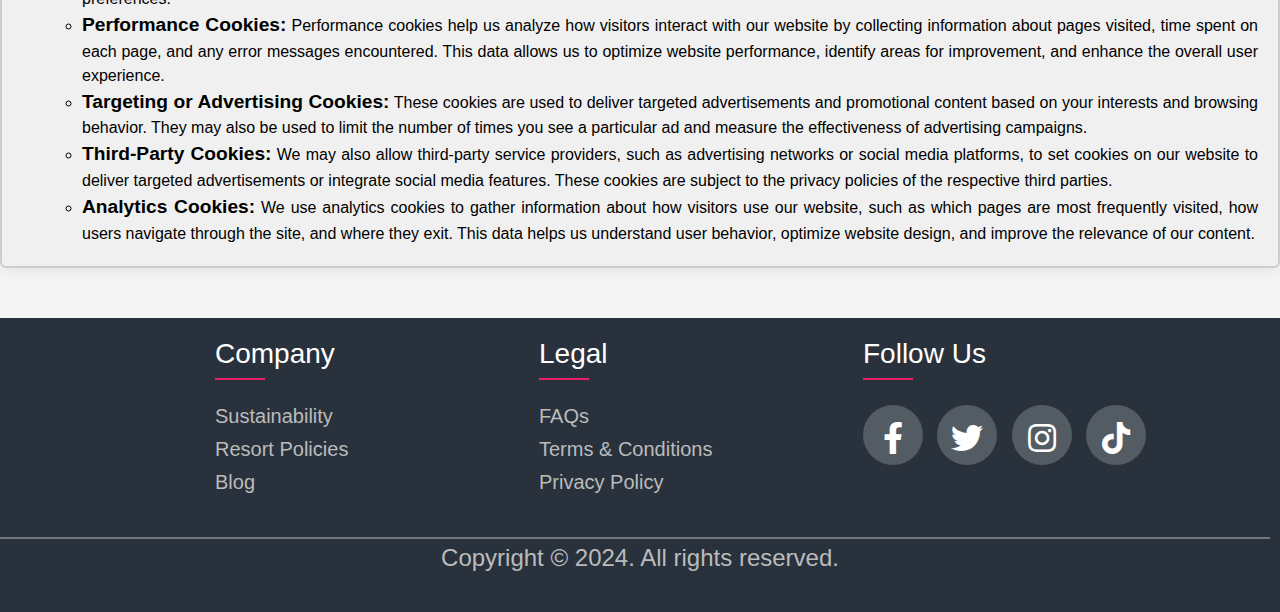
<file: privacy.html>
<!DOCTYPE html>
<html lang="en">
<head>
<meta charset="UTF-8">
<meta name="viewport" content="width=device-width, initial-scale=1.0">
<link rel="stylesheet" href="privacy.css">
<link rel="stylesheet" href="https://cdnjs.cloudflare.com/ajax/libs/font-awesome/5.15.3/css/all.min.css"/>
<title>Serenity Palm Resort - Terms of Service</title>
<style>
  
</style>
</head>
<body>

    <!-- Header Section -->
    <section id="header">
		<div class="header">
			<div class="cht"><a href="index.html"><img src="./img/photo1707055736-removebg-preview.png" ></a></div>
		</div>
	</section>
    <!-- End Header Section -->






    <!-- Text Section -->
  <div class="container">
    <h1>Privacy Notice</h1>
    <p>In this Privacy Notice, we provide information about how Serenity 
        Palm Resort processes personal data in relation to your use of 
        the Services. Personal data is any data that can be used to 
        identify you, either directly or indirectly.</p>

    <p>As a resort, Serenity Palm Resort may collect and process 
        personal data for various purposes related to the provision 
        of hospitality services and guest experiences. This may 
        include information such as your name, contact details, 
        payment information, and preferences.</p>

    <p>Please note that Serenity Palm Resort may also utilize 
        third-party services or partners to enhance guest experiences 
        or facilitate certain aspects of our operations. Your use of 
        these third-party services may be subject to their respective 
        privacy policies, and Serenity Palm Resort does not have control 
        over the privacy practices of these third parties.</p>

    <p>Continuous improvement, changes to our services, evolving 
        legal requirements, or other reasons may necessitate amendments 
        to this Privacy Notice. We will update this Privacy Notice 
        regularly, and we encourage you to review its contents periodically 
        to stay informed about how we collect, use, and protect your 
        personal data.</p>
    
    <h2>Information We Collect</h2>
    <ul class="unorder">
        <li><b>Personal Information:</b> We may collect personal information 
            such as your name, contact details, payment information, 
            and preferences when you make a reservation or use our 
            services.</li>
        <li><b>Usage Information:</b> We may collect information about how you interact with 
            our website, such as your IP address, browser type, 
            and pages visited.</li>
        <li><b>Cookies:</b> We use cookies and similar tracking technologies to 
            enhance your experience and analyze usage patterns.</li>
    </ul>

    <p></p>
    <h2>Who is responsible for the processing of personal data described in this Privacy Notice?</h2>
    <p>In the context of the privacy notice provided for the services and contracts 
        offered by Serenity Palm Resort, the responsibility for the processing of 
        personal data typically falls upon the data controller.</p>

    <p>The data controller is the entity that determines the purposes and means 
        of processing personal data. In this case, Serenity Palm 
        Resort itself, or the legal entity that operates the resort, 
        would likely be considered the data controller.</p>

    <p>As the data controller, Serenity Palm Resort is responsible for 
        ensuring that personal data is processed in accordance with 
        applicable data protection laws and regulations. This includes 
        implementing appropriate security measures to protect personal 
        data and handling data subject requests related to privacy rights.</p>
    
    <h2>Information We Collect</h2>
    <p>At Serenity Palm Resort, we are committed to ensuring the 
        best possible experience for our guests. To achieve this, 
        we collect various types of information to understand your 
        needs and preferences, as well as to improve our services. 
        The information we collect includes:</p>

    <ul class="unorder">
        <li><b>Personal Information:</b> When you make a reservation or use our services, 
            we may collect personal information such as your name, 
            contact details (including email address, phone number, and 
            mailing address), payment information (including credit card 

            details), and any preferences you provide to enhance your stay.</li>
        <li><b>Usage Information:</b> We gather information about how you interact with our website to 
            optimize its performance and improve user experience. This may 
            include your IP address, browser type, device information, pages 
            visited, and actions taken while navigating our website.</li>

        <li><b>Cookies and Tracking Technologies:</b> To enhance your experience and analyze usage patterns, we use 
            cookies and similar tracking technologies. These technologies 
            help us understand how our website is used, personalize content 
            and advertisements, and provide relevant offers and promotions.</li>

        <li><b>Communication Data:</b> We may collect information related to your communication with us, 
            including emails, messages, and feedback provided through 
            our website or other communication channels.</li>

        <li><b>Social Media Data:</b> If you choose to connect with us through social media platforms, we may collect 
            information from your social media profiles in accordance with 
            your privacy settings and preferences.</li>

        <li><b>Location Information:</b> With your consent, we may collect location 
            information to provide location-based services or 
            recommendations during your stay.</li>
    </ul>

    <h2>How We Use Your Information</h2>
    <p>We are committed to ensuring that your personal information is used 
        responsibly and in ways that enhance your experience with us. 
        Here's how we use the information we collect:</p>

    <ul class="unorder">
        <li><b>Provide Services:</b> We use your information to process reservations, facilitate 
            check-in and check-out processes, and provide personalized services 
            during your stay. This includes using your contact details to 
            communicate important information about your reservation and responding 
            to any inquiries or requests you may have.</li>

        <li><b>Improve Our Services:</b> We analyze usage data to better understand how guests interact with 
            our website and services. This helps us identify areas for improvement, 
            optimize our website's performance, and enhance the overall guest 
            experience.</li>

        <li><b>Marketing:</b> With your consent, we may use your information to send you 
            promotional offers, updates, and newsletters about our services, 
            special offers, and upcoming events. We may also personalize these 
            communications based on your preferences and past interactions with us.</li>

        <li><b>Guest Feedback and Surveys:</b> Your feedback is invaluable to us as we strive to continually 
            improve and refine our services. We may use the information 
            collected from guest surveys, reviews, and feedback mechanisms 
            to identify areas for enhancement, address any concerns or 
            issues you may have encountered during your stay, and implement 
            changes to better meet the needs of our guests.</li>

        <li><b>Legal Compliance and Security:</b> We may also use your information to comply with legal obligations, 
            respond to legal requests, or protect the rights, property, or safety 
            of Serenity Palm Resort, our guests, or others. Additionally, we 
            implement appropriate security measures to safeguard your information 
            against unauthorized access, disclosure, alteration, or destruction.</li>
    </ul>

    <h2>How does serenity palm reosrt protect your data?</h2>
    <p>At Serenity Palm Resort, safeguarding your personal data is paramount. 
        We employ a comprehensive approach to data protection to ensure the 
        confidentiality, integrity, and security of your information. Our 
        measures include stringent technical, organizational, and administrative 
        safeguards aimed at mitigating risks and preventing unauthorized 
        access, disclosure, alteration, or destruction of your data.</p>

    <p>Firstly, we utilize state-of-the-art encryption protocols to 
        secure the transmission of data over networks, ensuring that 
        sensitive information remains protected during transit. Additionally, 
        robust access controls and authentication mechanisms are implemented 
        to restrict access to your data only to authorized personnel who 
        require it for legitimate purposes.</p>

    <p>Our systems and infrastructure undergo regular security assessments 
        and audits to identify and address potential vulnerabilities proactively. 
        We also provide ongoing training and awareness programs to our staff, 
        emphasizing the importance of data protection and privacy compliance.</p>

    <p>Furthermore, we carefully select and vet any third-party service providers 
        we engage with, ensuring they adhere to stringent data protection standards 
        and enter into contractual agreements that govern the secure handling 
        of your information.</p>

    <p>In the unlikely event of a data breach or security incident, 
        we have established procedures in place to respond promptly, 
        mitigate any risks, and notify relevant authorities and affected 
        individuals in accordance with legal requirements.</p>

    <h2> How to manage your cookie preferences?</h2>
    <p>Managing your cookie preferences at Serenity Palm Resort is 
        straightforward and customizable to suit your preferences. 
        Here's how you can manage your cookie settings:</p>

    <ul class="unorder">
        <li><b>Cookie Consent Banner:</b> When you first visit our website, you will encounter 
            a cookie consent banner that provides information about 
            the types of cookies we use and asks for your consent to set 
            them. You can manage your preferences by clicking on the "Cookie 
            Settings" or "Manage Preferences" link within the banner.</li>

        <li><b>Cookie Settings Page:</b> Clicking on the "Cookie Settings" or "Manage Preferences" link 
            will take you to a dedicated cookie settings page where you can 
            customize your preferences. On this page, you will have options 
            to enable or disable different categories of cookies, such as 
            essential cookies, functional cookies, performance cookies, and 
            targeting or advertising cookies.</li>

        <li><b>Granular Controls:</b> Our cookie settings page provides granular controls that allow 
            you to enable or disable specific types of cookies based on your 
            preferences. You can choose to accept or reject cookies individually 
            or opt out of entire cookie categories.</li>

        <li><b>Save Preferences:</b> Once you have adjusted your cookie preferences to your liking, 
            be sure to click on the "Save Preferences" or "Accept Cookies" 
            button to apply your changes. Your preferences will then be 
            stored and implemented across our website during your current 
            and future visits.</li>

        <li><b>Cookie Policy:</b> For more information about the types of cookies we use, their 
            purposes, and how they are managed, you can refer to our Cookie 
            Policy. This policy provides detailed information about each 
            cookie category, including their lifespan, origin, and the data 
            they collect.</li>

        <li><b>Revisiting Preferences:</b> You can revisit and update your cookie preferences at any 
            time by accessing the cookie settings page through the cookie 
            consent banner or by navigating to the "Cookie Settings" 
            section of our website's privacy policy.</li>
    </ul>

    <p>By managing your cookie preferences, you can control how your 
        data is collected and used while browsing our website, ensuring a 
        personalized and tailored experience that respects your privacy preferences.</p>

    <h2>How does serenity palm resort use cookies?</h2>
    <p>We use cookies and similar technologies to enhance your browsing experience, 
        improve our services, and provide personalized content and advertisements. 
        Here's how we use cookies:</p>

    <ul class="unorder">
        <li><b>Essential Cookies:</b> These cookies are necessary for the proper functioning of our website 
            and enable core functionalities such as page navigation, access to 
            secure areas, and form submissions. Without these cookies, our 
            website may not function properly.</li>

        <li><b>Functional Cookies:</b> Functional cookies allow us to remember your preferences and 
            choices (such as language or region selection) to provide a more 
            personalized and efficient browsing experience. These cookies 
            enable features like remembering your login details or customizing 
            website layouts based on your preferences.</li>

        <li><b>Performance Cookies:</b> Performance cookies help us analyze how visitors interact with our 
            website by collecting information about pages visited, time spent 
            on each page, and any error messages encountered. This data allows 
            us to optimize website performance, identify areas for improvement, 
            and enhance the overall user experience.</li>

        <li><b>Targeting or Advertising Cookies:</b> These cookies are used to deliver targeted advertisements 
            and promotional content based on your interests and browsing 
            behavior. They may also be used to limit the number of times 
            you see a particular ad and measure the effectiveness of 
            advertising campaigns.</li>

        <li><b>Third-Party Cookies:</b> We may also allow third-party service providers, such as advertising networks 
            or social media platforms, to set cookies on our website to deliver targeted 
            advertisements or integrate social media features. These cookies are subject 
            to the privacy policies of the respective third parties.</li>

        <li><b>Analytics Cookies:</b> We use analytics cookies to gather information about how visitors 
            use our website, such as which pages are most frequently visited, 
            how users navigate through the site, and where they exit. This data 
            helps us understand user behavior, optimize website design, and 
            improve the relevance of our content.</li>
    </ul>
  </div>
   <!-- Text Section -->



    <!-- Footer Section -->
  <footer id="footer">
    <div class="row">
      <div class="footer-col">
        <h4>Company</h4>
        <ul>
          <li><a href="sustainability.html">Sustainability</a></li>
          <li><a href="resortpolicy.html">Resort Policies</a></li>
          <li><a href="blog.html">Blog</a></li>
        </ul>
      </div>
      <div class="footer-col">
        <h4>Legal</h4>
        <ul>
          <li><a href="faqs.html">FAQs</a></li>
          <li><a href="terms.html">Terms & Conditions</a></li>
          <li><a href="privacy.html">Privacy Policy</a></li>
        </ul>
      </div>
      <div class="footer-col">
        <h4>follow us</h4>
        <div class="social-links">
          <a href="https://www.facebook.com/PalmBeachResortLaiya/?show_switched_toast=0&show_invite_to_follow=0&show_switched_tooltip=0&show_podcast_settings=0&show_community_review_changes=0&show_community_rollback=0&show_follower_visibility_disclosure=0" target="_blank"><i class="fab fa-facebook-f fa-2x" ></i></a>
          <a href="http://tinyurl.com/473yhdak" target="_blank"><i class="fab fa-twitter fa-2x"></i></a>
          <a href="http://tinyurl.com/376kwt9y" target="_blank"><i class="fab fa-instagram fa-2x"></i></a>
          <a href="https://www.tiktok.com/@palmhillresort" target="_blank"><i class="fab fa-tiktok fa-2x"></i></a>
        </div>
      </div>
    </div>
    <div class="footer__bar">
      Copyright © 2024. All rights reserved.
      </div>
</footer>
<!-- End Footer Section -->


</body>
</html>
</file>
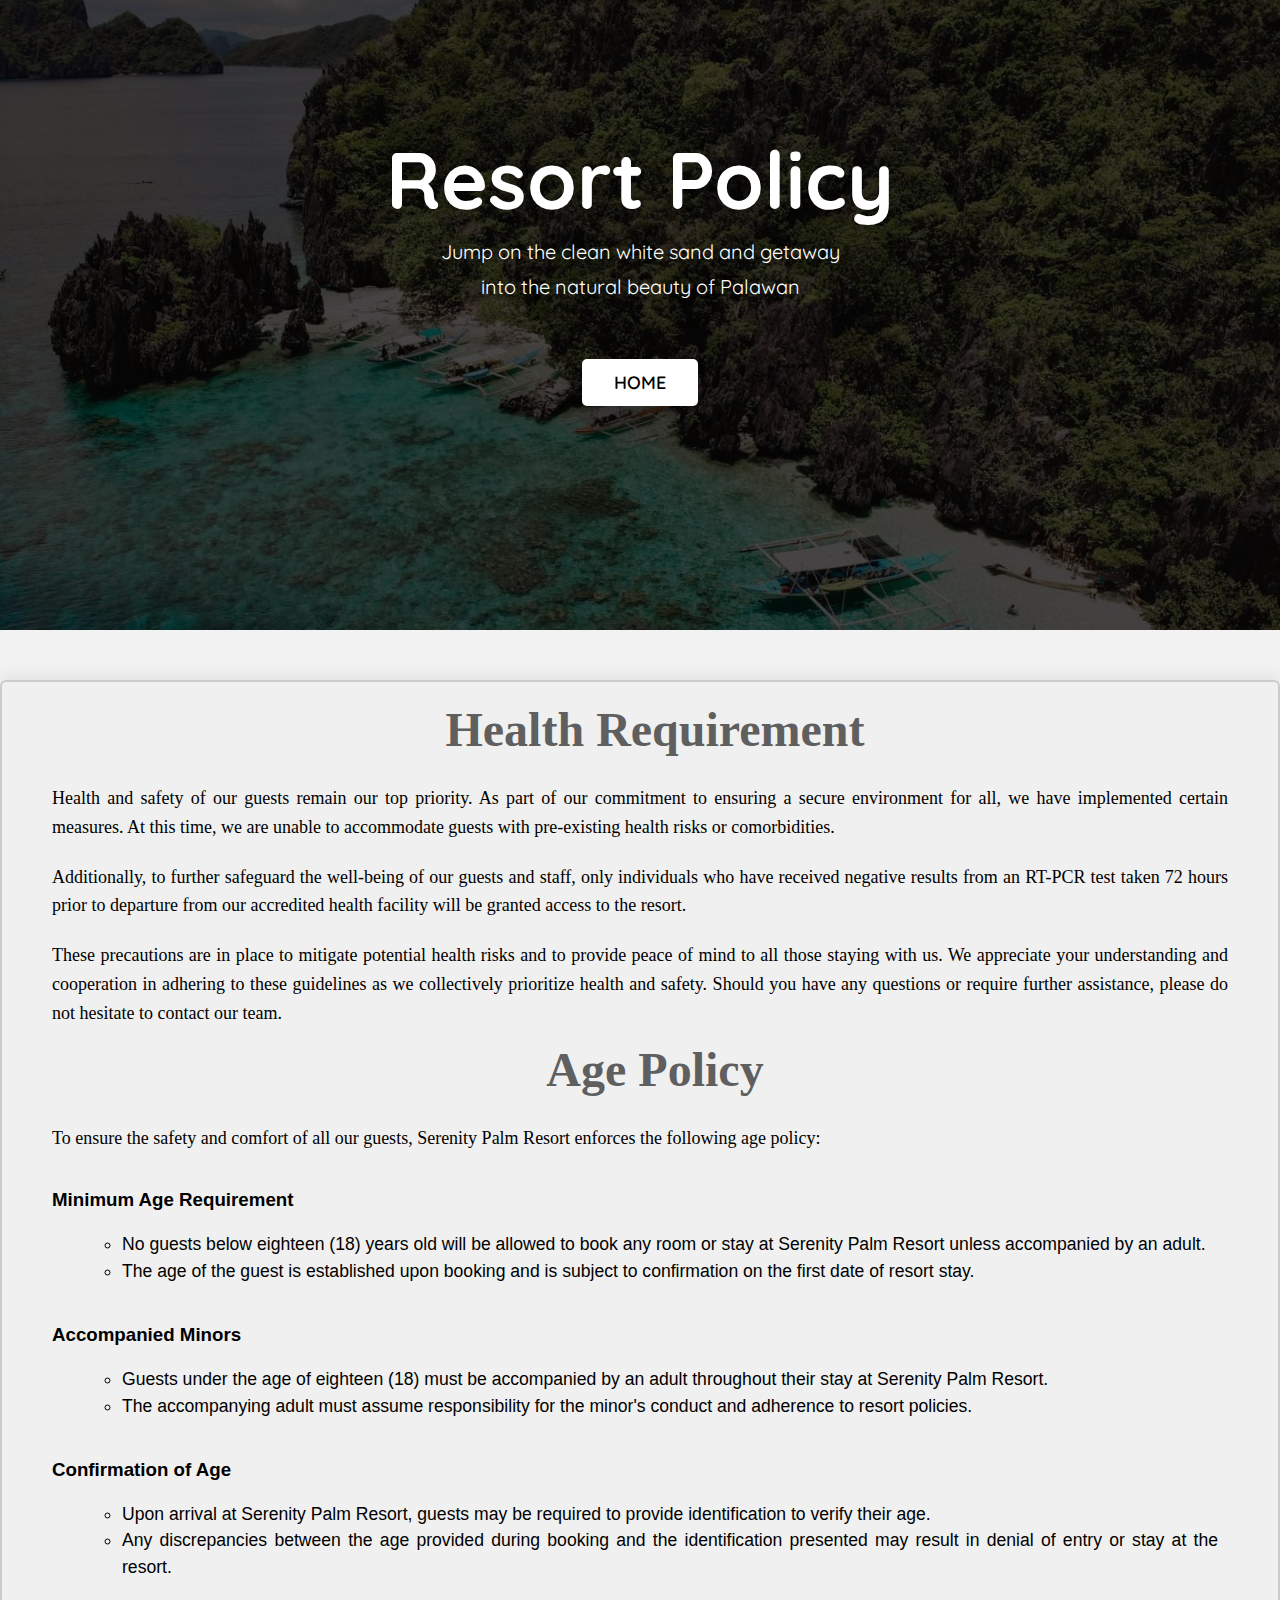
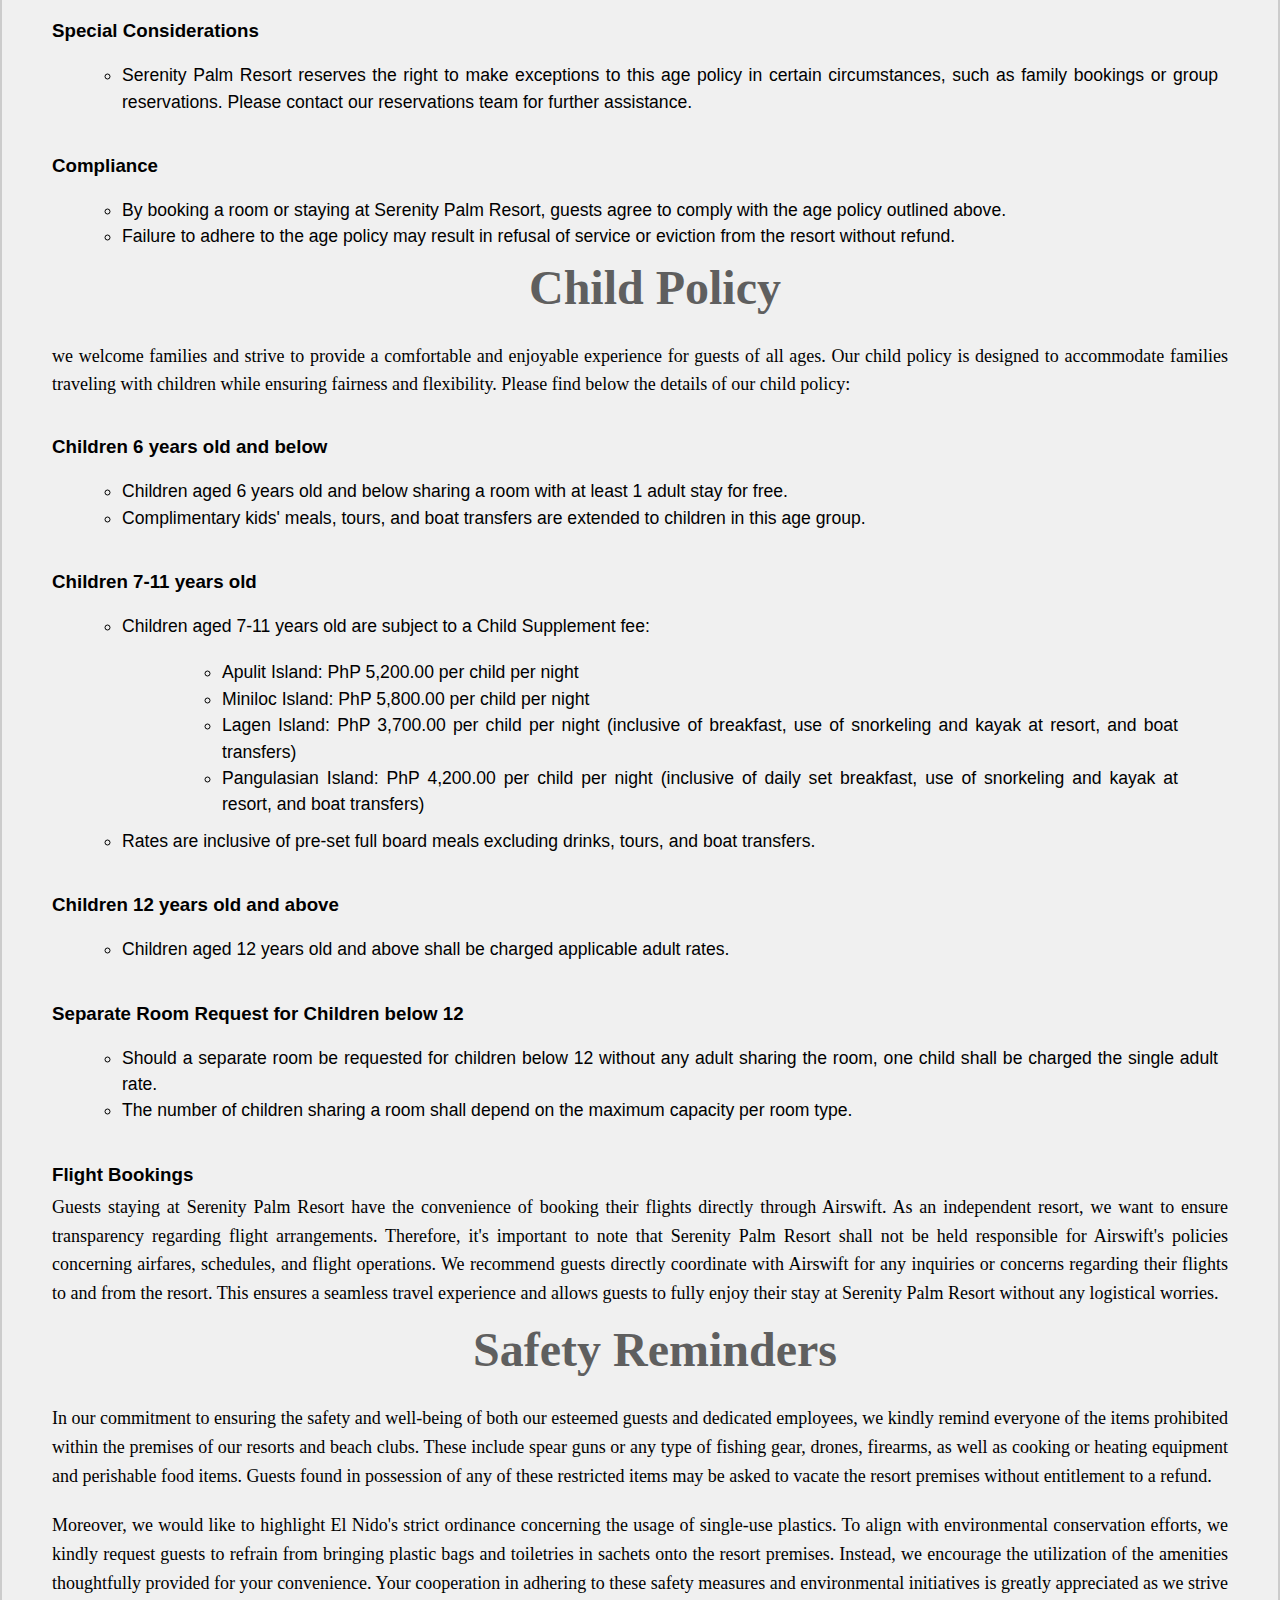
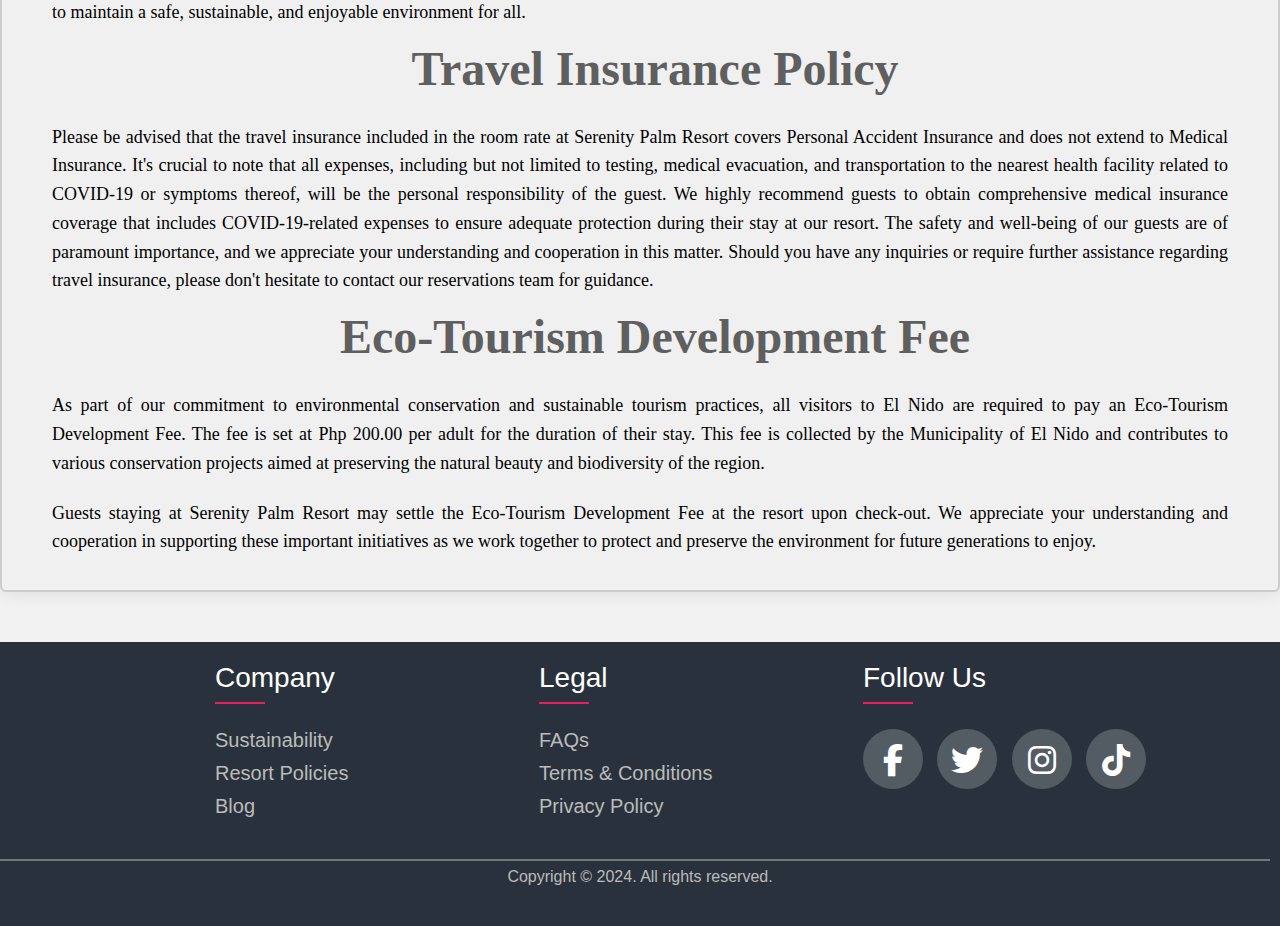
<file: resortpolicy.html>
<!DOCTYPE html>
<!-- codingmanish - www.codingmanish.in -->
<html lang="en">
  <head>
    <meta charset="UTF-8" />
    <meta name="viewport" content="width=device-width, initial-scale=1.0">
    <title>Camping Website</title>
    <link rel="stylesheet" href="resortpolicy.css">
    <link rel="stylesheet" href="https://cdnjs.cloudflare.com/ajax/libs/font-awesome/6.3.0/css/all.min.css">
    <link href='https://unpkg.com/boxicons@2.0.7/css/boxicons.min.css' rel='stylesheet'>
  </head>
  <body>

  


        <!-- First page -->
      <section class="sustainability" id="sustainability">
        <div class="content">
          <div class="text">
            <h1>Resort Policy</h1>
            <p>Jump on the clean white sand and getaway</p>
            <p>into the natural beauty of Palawan</p>
          </div>
          <a href="index.html">Home</a>
        </div>
      </section>
      <!-- End -->


      <!-- TExt section -->
      <section class="newtext">
        <div class="cht">
            <h1>Health Requirement</h1>
        <p>Health and safety of our guests remain our top priority. As part 
            of our commitment to ensuring a secure environment for all, we 
            have implemented certain measures. At this time, we are unable 
            to accommodate guests with pre-existing health risks or comorbidities.</p>

         <p>Additionally, to further safeguard the well-being of our guests and staff, 
            only individuals who have received negative results from an RT-PCR test 
            taken 72 hours prior to departure from our accredited health facility will 
            be granted access to the resort.</p>

        <p>These precautions are in place to mitigate potential health risks and to 
            provide peace of mind to all those staying with us. We appreciate your 
            understanding and cooperation in adhering to these guidelines as we 
            collectively prioritize health and safety. Should you have any questions 
            or require further assistance, please do not hesitate to contact our team.</p>

        <h1>Age Policy</h1>
        <p>To ensure the safety and comfort of all our guests, Serenity Palm Resort 
            enforces the following age policy:</p>

        <h3>Minimum Age Requirement</h3>
        <ul class="unorder">
            <li>No guests below eighteen (18) years old will be allowed to book any room 
                or stay at Serenity Palm Resort unless accompanied by an adult.</li>
            
            <li>The age of the guest is established upon booking and is subject to 
                confirmation on the first date of resort stay.</li>
        </ul>

        <h3>Accompanied Minors</h3>
        <ul class="unorder">
            <li>Guests under the age of eighteen (18) must be accompanied by an adult 
                throughout their stay at Serenity Palm Resort.</li>
            
            <li>The accompanying adult must assume responsibility for the minor's conduct 
                and adherence to resort policies.</li>
        </ul>

        <h3>Confirmation of Age</h3>
        <ul class="unorder">
            <li>Upon arrival at Serenity Palm Resort, guests may be required to provide 
                identification to verify their age.</li>
            
            <li>Any discrepancies between the age provided during booking and the 
                identification presented may result in denial of entry or stay at the resort.</li>
        </ul>

        <h3>Special Considerations</h3>
        <ul class="unorder">
            <li>Serenity Palm Resort reserves the right to make exceptions to this age policy in 
                certain circumstances, such as family bookings or group reservations. Please 
                contact our reservations team for further assistance.</li>
        </ul>

        <h3>Compliance</h3>
        <ul class="unorder">
            <li>By booking a room or staying at Serenity Palm Resort, guests agree to 
                comply with the age policy outlined above.</li>
            
            <li>Failure to adhere to the age policy may result in refusal of service 
                or eviction from the resort without refund.</li>
        </ul>


        <h1>Child Policy</h1>
        <p>we welcome families and strive to provide a comfortable and enjoyable experience 
            for guests of all ages. Our child policy is designed to accommodate families 
            traveling with children while ensuring fairness and flexibility. Please find 
            below the details of our child policy:</p>
            
        <h3>Children 6 years old and below</h3>
        <ul class="unorder">
            <li>Children aged 6 years old and below sharing a room with 
                at least 1 adult stay for free.</li>
            
            <li>Complimentary kids' meals, tours, and boat transfers 
                are extended to children in this age group.</li>
        </ul>

        <h3>Children 7-11 years old</h3>
        <ul class="unorder">
            <li>Children aged 7-11 years old are subject to a Child Supplement fee:</li>
            <ul class="unorder">
                <li>Apulit Island: PhP 5,200.00 per child per night</li>
                
                <li>Miniloc Island: PhP 5,800.00 per child per night</li>

                <li>Lagen Island: PhP 3,700.00 per child per night (inclusive 
                    of breakfast, use of snorkeling and kayak at resort, 
                    and boat transfers)</li>

                <li>Pangulasian Island: PhP 4,200.00 per child per night (inclusive of 
                    daily set breakfast, use of snorkeling and kayak at resort, 
                    and boat transfers)</li>
            </ul>
            
            <li>Rates are inclusive of pre-set full board meals excluding drinks, 
                tours, and boat transfers.</li>
        </ul>

        <h3>Children 12 years old and above</h3>
        <ul class="unorder">
            <li>Children aged 12 years old and above shall be charged applicable adult rates.</li>
        </ul>

        <h3>Separate Room Request for Children below 12</h3>
        <ul class="unorder">
            <li>Should a separate room be requested for children below 12 without any adult sharing 
                the room, one child shall be charged the single adult rate.</li>

            <li>The number of children sharing a room shall depend on the maximum 
                capacity per room type.</li>
        </ul>

        <h3>Flight Bookings</h3>
        <p>Guests staying at Serenity Palm Resort have the convenience of booking their 
            flights directly through Airswift. As an independent resort, we want to ensure 
            transparency regarding flight arrangements. Therefore, it's important to 
            note that Serenity Palm Resort shall not be held responsible for Airswift's 
            policies concerning airfares, schedules, and flight operations. We recommend 
            guests directly coordinate with Airswift for any inquiries or concerns 
            regarding their flights to and from the resort. This ensures a seamless 
            travel experience and allows guests to fully enjoy their stay at Serenity 
            Palm Resort without any logistical worries.</p>

        
        <h1>Safety Reminders</h1>
        <p>In our commitment to ensuring the safety and well-being of both our esteemed 
            guests and dedicated employees, we kindly remind everyone of the items 
            prohibited within the premises of our resorts and beach clubs. These include 
            spear guns or any type of fishing gear, drones, firearms, as well as cooking 
            or heating equipment and perishable food items. Guests found in possession 
            of any of these restricted items may be asked to vacate the resort premises 
            without entitlement to a refund.</p>

        <p>Moreover, we would like to highlight El Nido's strict ordinance concerning 
            the usage of single-use plastics. To align with environmental conservation 
            efforts, we kindly request guests to refrain from bringing plastic bags and 
            toiletries in sachets onto the resort premises. Instead, we encourage the 
            utilization of the amenities thoughtfully provided for your convenience. 
            Your cooperation in adhering to these safety measures and environmental 
            initiatives is greatly appreciated as we strive to maintain a safe, sustainable, 
            and enjoyable environment for all.</p>


        <h1>Travel Insurance Policy</h1>
        <p>Please be advised that the travel insurance included in the room rate at 
            Serenity Palm Resort covers Personal Accident Insurance and does not 
            extend to Medical Insurance. It's crucial to note that all expenses, 
            including but not limited to testing, medical evacuation, and transportation 
            to the nearest health facility related to COVID-19 or symptoms thereof, will 
            be the personal responsibility of the guest. We highly recommend guests to 
            obtain comprehensive medical insurance coverage that includes COVID-19-related 
            expenses to ensure adequate protection during their stay at our resort. 
            The safety and well-being of our guests are of paramount importance, and 
            we appreciate your understanding and cooperation in this matter. Should 
            you have any inquiries or require further assistance regarding travel 
            insurance, please don't hesitate to contact our reservations team for 
            guidance.</p>


        <h1>Eco-Tourism Development Fee</h1>
        <p>As part of our commitment to environmental conservation and sustainable 
            tourism practices, all visitors to El Nido are required to pay an Eco-Tourism
             Development Fee. The fee is set at Php 200.00 per adult for the duration 
             of their stay. This fee is collected by the Municipality of El Nido and 
             contributes to various conservation projects aimed at preserving the 
             natural beauty and biodiversity of the region.</p>

        <p>Guests staying at Serenity Palm Resort may settle the Eco-Tourism 
            Development Fee at the resort upon check-out. We appreciate your 
            understanding and cooperation in supporting these important initiatives 
            as we work together to protect and preserve the environment for future 
            generations to enjoy.</p>

        </div>
      </section>
      <!-- End TExt section -->








      <!-- Footer section -->
      <footer id="footer">
        <div class="row">
          <div class="footer-col">
            <h4>Company</h4>
            <ul>
              <li><a href="sustainability.html">Sustainability</a></li>
              <li><a href="resortpolicy.html">Resort Policies</a></li>
              <li><a href="blog.html">Blog</a></li>
            </ul>
          </div>
          <div class="footer-col">
            <h4>Legal</h4>
            <ul>
              <li><a href="faqs.html">FAQs</a></li>
              <li><a href="terms.html">Terms & Conditions</a></li>
              <li><a href="privacy.html">Privacy Policy</a></li>
            </ul>
          </div>
          <div class="footer-col">
            <h4>follow us</h4>
            <div class="social-links">
              <a href="https://www.facebook.com/PalmBeachResortLaiya/?show_switched_toast=0&show_invite_to_follow=0&show_switched_tooltip=0&show_podcast_settings=0&show_community_review_changes=0&show_community_rollback=0&show_follower_visibility_disclosure=0" target="_blank"><i class="fab fa-facebook-f fa-2x" ></i></a>
              <a href="http://tinyurl.com/473yhdak" target="_blank"><i class="fab fa-twitter fa-2x"></i></a>
              <a href="http://tinyurl.com/376kwt9y" target="_blank"><i class="fab fa-instagram fa-2x"></i></a>
              <a href="https://www.tiktok.com/@palmhillresort" target="_blank"><i class="fab fa-tiktok fa-2x"></i></a>
            </div>
          </div>
        </div>
        <div class="footer__bar">
          Copyright © 2024. All rights reserved.
          </div>
    </footer>
</body>
</html>
</file>
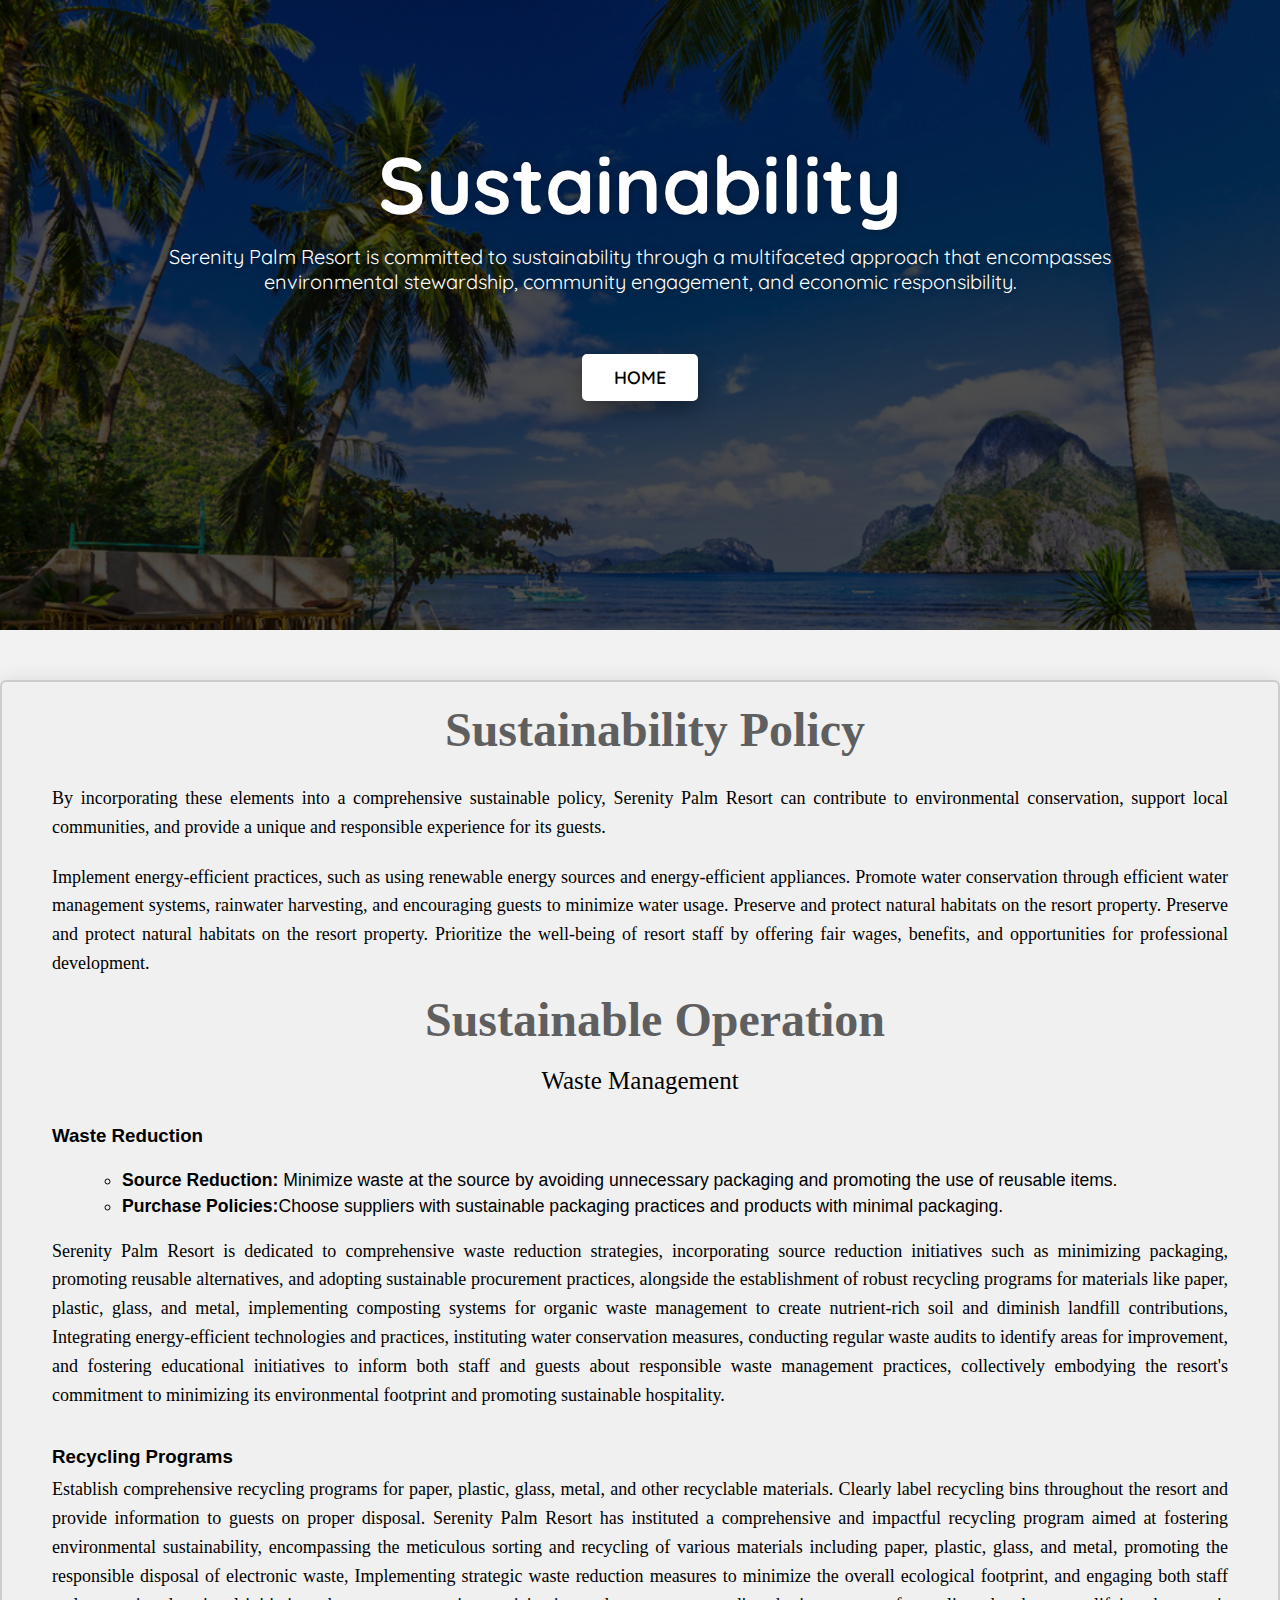
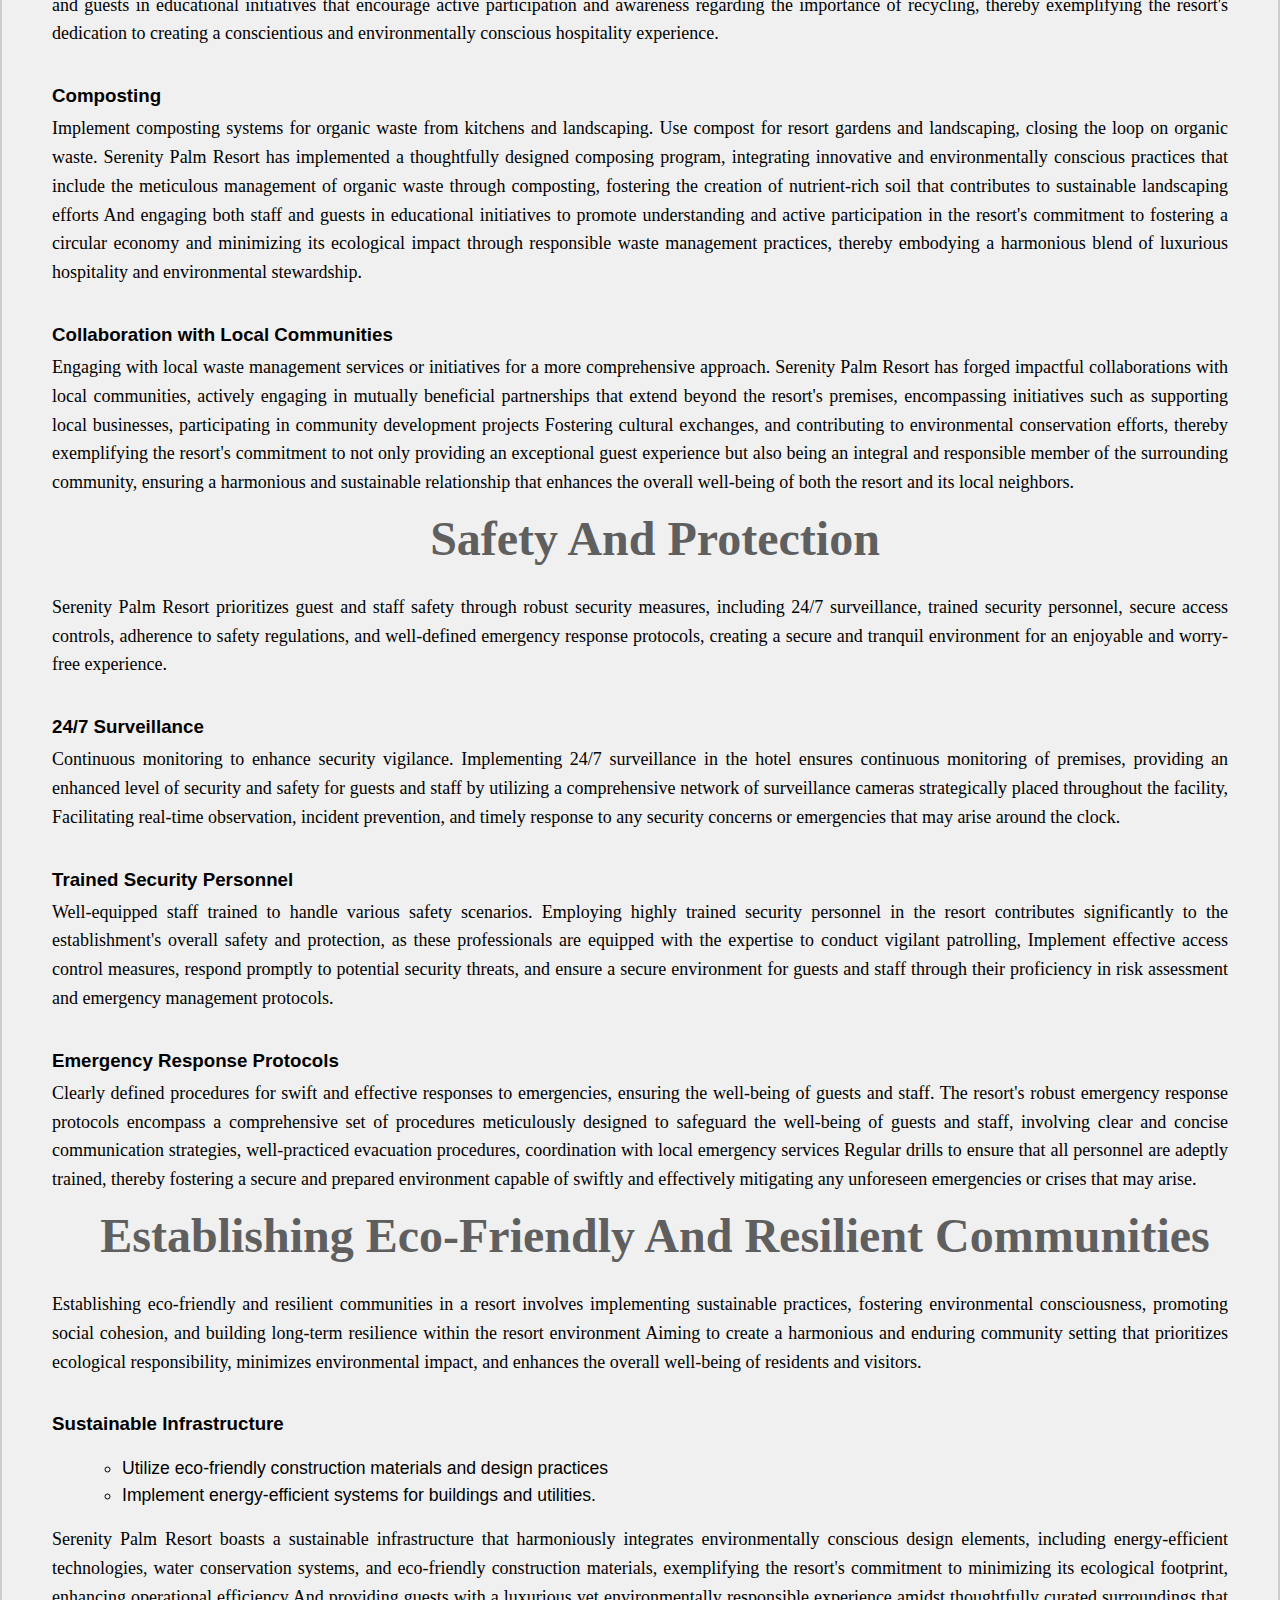
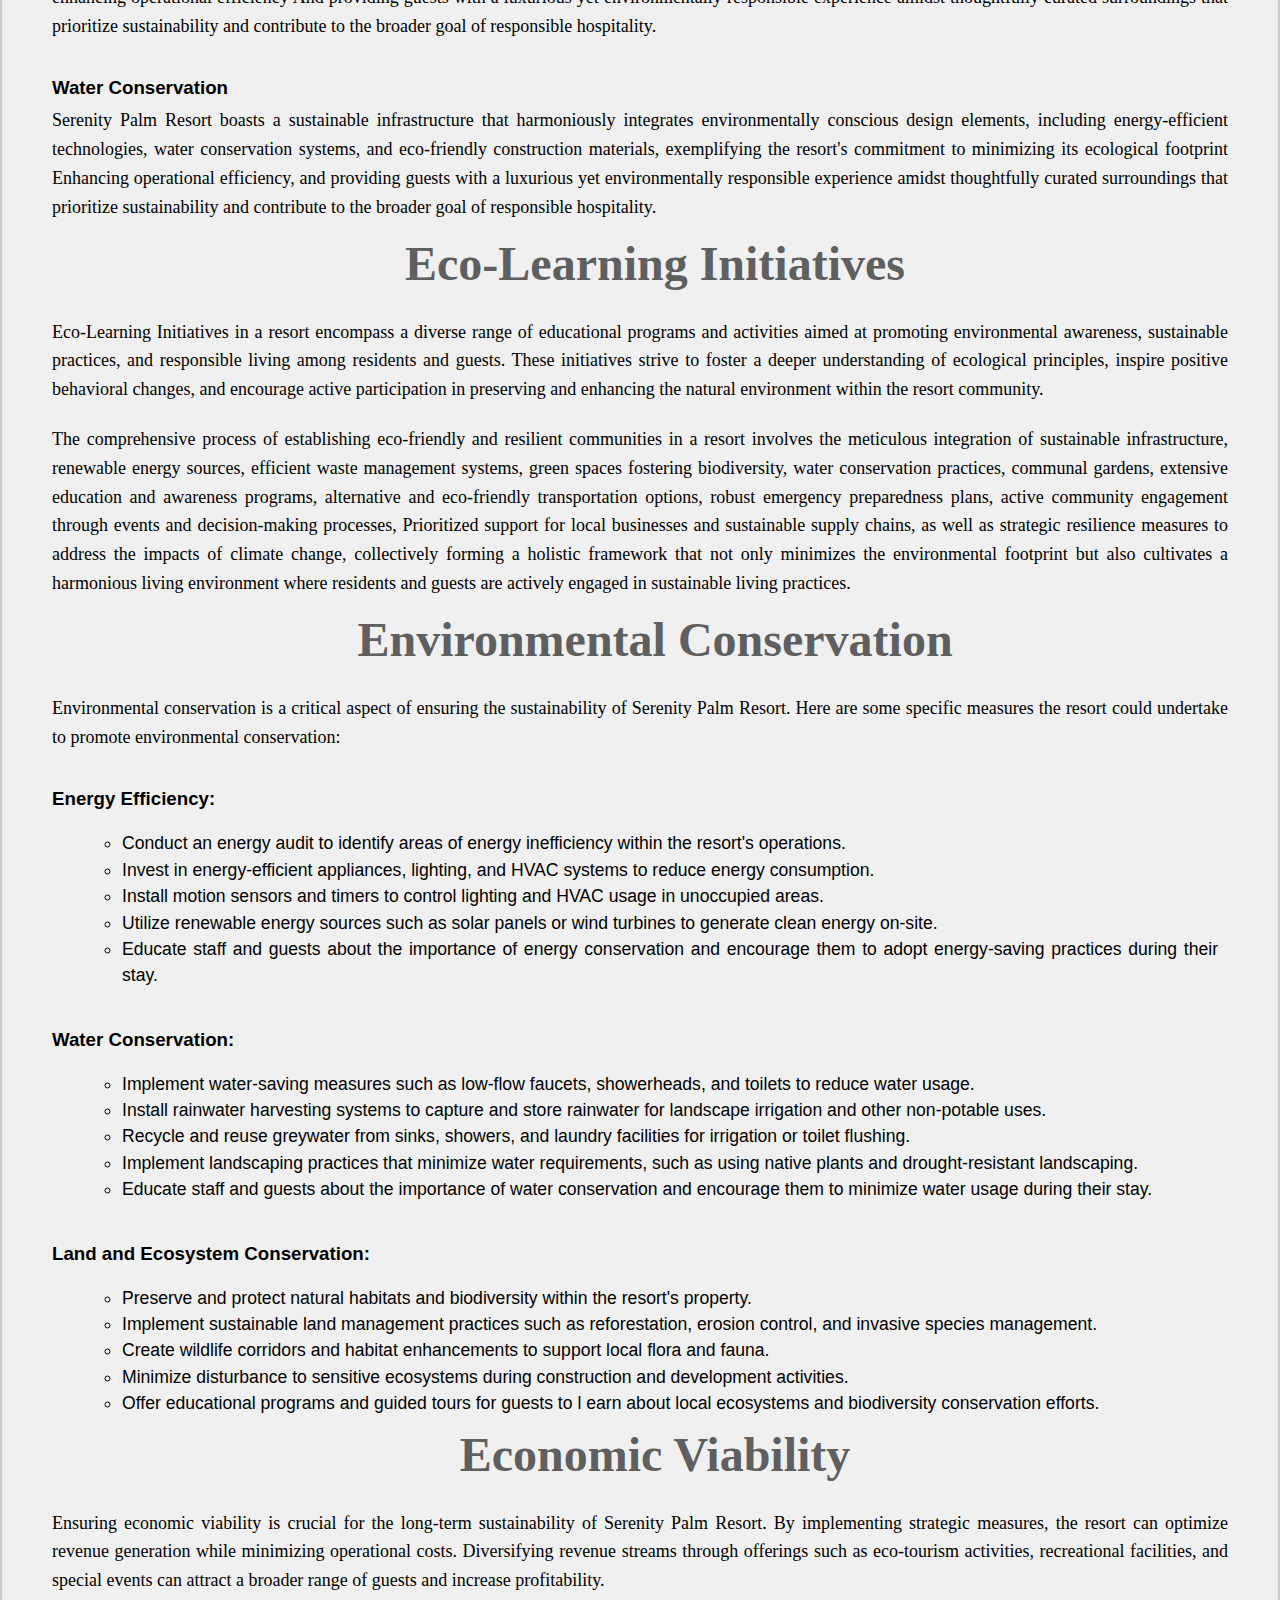
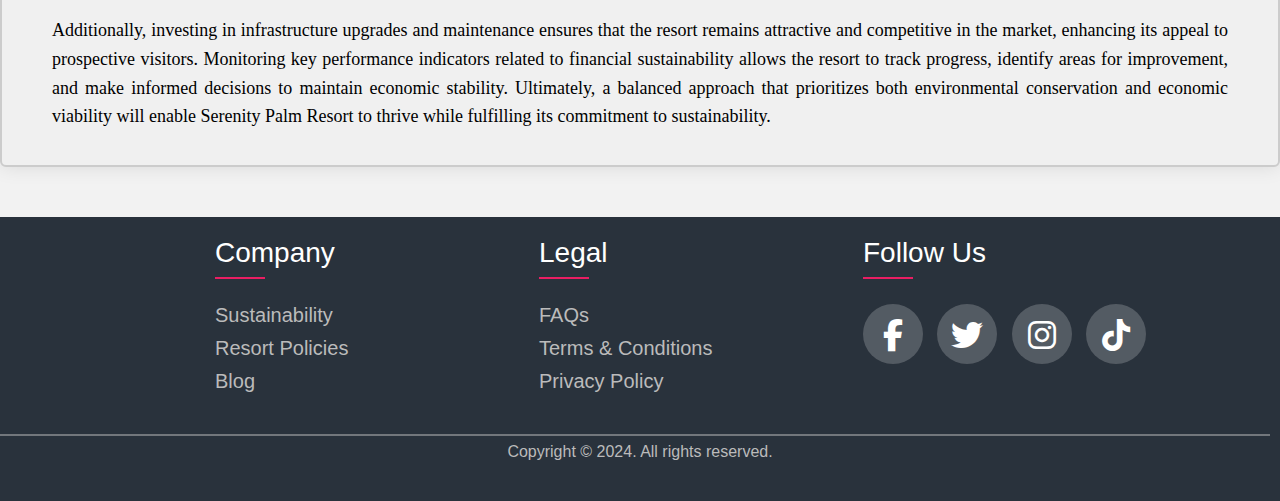
<file: sustainability.html>
<!DOCTYPE html>
<!-- codingmanish - www.codingmanish.in -->
<html lang="en">
  <head>
    <meta charset="UTF-8" />
    <meta name="viewport" content="width=device-width, initial-scale=1.0">
    <title>Camping Website</title>
    <link rel="stylesheet" href="sustainability.css">
    <link rel="stylesheet" href="https://cdnjs.cloudflare.com/ajax/libs/font-awesome/6.3.0/css/all.min.css">
    <link href='https://unpkg.com/boxicons@2.0.7/css/boxicons.min.css' rel='stylesheet'>
  </head>
  <body>

  


        <!-- First page -->
      <section class="sustainability" id="sustainability">
        <div class="content">
          <div class="text">
            <h1>Sustainability</h1>
            <p>Serenity Palm Resort is committed to sustainability through a multifaceted 
                approach that encompasses environmental stewardship, community engagement, 
                and economic responsibility.</p>
          </div>
          <a href="index.html">Home</a>
        </div>
      </section>
      <!-- End -->


      <!-- TExt section -->
      <section class="newtext">
        <div class="cht">
            <h1>Sustainability Policy</h1>
        <p>By incorporating these elements into a comprehensive sustainable policy, 
            Serenity Palm Resort can contribute to environmental conservation, 
            support local communities, and provide a unique and responsible 
            experience for its guests.</p>

         <p>Implement energy-efficient practices, such as using renewable energy 
            sources and energy-efficient appliances. Promote water conservation through efficient water 
            management systems, rainwater harvesting, and encouraging guests to minimize 
            water usage. Preserve and protect natural habitats on the resort property.
            Preserve and protect natural habitats on the resort property.
            Prioritize the well-being of resort staff by offering fair wages, 
            benefits, and opportunities for professional development.</p>

        <h1>Sustainable Operation</h1>
        <h2>Waste Management</h2>
        <h3>Waste Reduction</h3>
        <ul class="unorder">
            <li><b>Source Reduction:</b> Minimize waste at the source by avoiding 
                unnecessary packaging and promoting the use of reusable items.</li>
            
            <li><b>Purchase Policies:</b>Choose suppliers with sustainable packaging practices and 
                products with minimal packaging.</li>
        </ul>

        <p>Serenity Palm Resort is dedicated to comprehensive waste reduction strategies, 
            incorporating source reduction initiatives such as minimizing packaging, promoting 
            reusable alternatives, and adopting sustainable procurement practices, alongside 
            the establishment of robust recycling programs for materials like paper, plastic, 
            glass, and metal, implementing composting systems for organic waste management 
            to create nutrient-rich soil and diminish landfill contributions, 
            Integrating energy-efficient technologies and practices, instituting water 
            conservation measures, conducting regular waste audits to identify areas 
            for improvement, and fostering educational initiatives to inform both 
            staff and guests about responsible waste management practices, collectively 
            embodying the resort's commitment to minimizing its environmental footprint 
            and promoting sustainable hospitality.</p>

        <h3>Recycling Programs</h3>
        <p>Establish comprehensive recycling programs for paper, plastic, glass, metal, and 
            other recyclable materials. Clearly label recycling bins throughout the resort and 
            provide information to guests on proper disposal. Serenity Palm Resort has 
            instituted a comprehensive and impactful recycling program aimed at fostering 
            environmental sustainability, encompassing the meticulous sorting and recycling 
            of various materials including paper, plastic, glass, and metal, promoting the 
            responsible disposal of electronic waste, Implementing strategic waste reduction 
            measures to minimize the overall ecological footprint, and engaging both staff 
            and guests in educational initiatives that encourage active participation and 
            awareness regarding the importance of recycling, thereby exemplifying the 
            resort's dedication to creating a conscientious and environmentally conscious 
            hospitality experience.</p>

        <h3>Composting</h3>
        <p>Implement composting systems for organic waste from kitchens and landscaping. 
            Use compost for resort gardens and landscaping, closing the loop on organic waste. 
            Serenity Palm Resort has implemented a thoughtfully designed composing program, 
            integrating innovative and environmentally conscious practices that include the 
            meticulous management of organic waste through composting, fostering the creation 
            of nutrient-rich soil that contributes to sustainable landscaping efforts And 
            engaging both staff and guests in educational initiatives to promote understanding 
            and active participation in the resort's commitment to fostering a circular economy 
            and minimizing its ecological impact through responsible waste management practices, 
            thereby embodying a harmonious blend of luxurious hospitality and environmental 
            stewardship.</p>

        <h3>Collaboration with Local Communities</h3>
        <p>Engaging with local waste management services or initiatives for a more comprehensive 
            approach. Serenity Palm Resort has forged impactful collaborations with local 
            communities, actively engaging in mutually beneficial partnerships that extend 
            beyond the resort's premises, encompassing initiatives such as supporting local 
            businesses, participating in community development projects Fostering cultural 
            exchanges, and contributing to environmental conservation 
            efforts, thereby exemplifying the resort's commitment to not only providing 
            an exceptional guest experience but also being an integral and responsible 
            member of the surrounding community, ensuring a harmonious and sustainable 
            relationship that enhances the overall well-being of both the resort and 
            its local neighbors.</p>

        <h1>Safety And Protection</h1>
        <p>Serenity Palm Resort prioritizes guest and staff safety through robust 
            security measures, including 24/7 surveillance, trained security personnel, 
            secure access controls, adherence to safety regulations, and well-defined 
            emergency response protocols, creating a secure and tranquil environment 
            for an enjoyable and worry-free experience.</p>

        <h3>24/7 Surveillance</h3>
        <p>Continuous monitoring to enhance security vigilance. Implementing 24/7 
            surveillance in the hotel ensures continuous monitoring of premises, 
            providing an enhanced level of security and safety for guests and staff 
            by utilizing a comprehensive network of surveillance cameras strategically 
            placed throughout the facility, Facilitating real-time observation, incident 
            prevention, and timely response to any security concerns or emergencies that 
            may arise around the clock.</p>

        <h3>Trained Security Personnel</h3>
        <p>Well-equipped staff trained to handle various safety scenarios. 
            Employing highly trained security personnel in the resort contributes 
            significantly to the establishment's overall safety and protection, as 
            these professionals are equipped with the expertise to conduct vigilant 
            patrolling, Implement effective access control measures, respond 
            promptly to potential security threats, and ensure a secure environment 
            for guests and staff through their proficiency in risk assessment and 
            emergency management protocols.</p>

        <h3>Emergency Response Protocols</h3>
        <p>Clearly defined procedures for swift and effective responses to emergencies, 
            ensuring the well-being of guests and staff. The resort's robust emergency 
            response protocols encompass a comprehensive set of procedures meticulously 
            designed to safeguard the well-being of guests and staff, involving clear 
            and concise communication strategies, well-practiced evacuation procedures, 
            coordination with local emergency services Regular drills to ensure that all 
            personnel are adeptly trained, thereby fostering a secure and prepared 
            environment capable of swiftly and effectively mitigating any unforeseen 
            emergencies or crises that may arise.</p>

        <h1>Establishing Eco-Friendly And Resilient Communities</h1>
        <p>Establishing eco-friendly and resilient communities in a resort involves 
            implementing sustainable practices, fostering environmental consciousness, 
            promoting social cohesion, and building long-term resilience within the 
            resort environment Aiming to create a harmonious and enduring community 
            setting that prioritizes ecological responsibility, minimizes environmental 
            impact, and enhances the overall well-being of residents and visitors.</p>

        <h3>Sustainable Infrastructure</h3>
        <ul class="unorder">
            <li>Utilize eco-friendly construction materials and design practices</li>
            <li>Implement energy-efficient systems for buildings and utilities.</li>
        </ul>

        <p>Serenity Palm Resort boasts a sustainable infrastructure that harmoniously 
            integrates environmentally conscious design elements, including energy-efficient 
            technologies, water conservation systems, and eco-friendly construction 
            materials, exemplifying the resort's commitment to minimizing its ecological 
            footprint, enhancing operational efficiency And providing guests with a 
            luxurious yet environmentally responsible experience amidst thoughtfully 
            curated surroundings that prioritize sustainability and contribute to the 
            broader goal of responsible hospitality.</p>

        <h3>Water Conservation</h3>
        <p>Serenity Palm Resort boasts a sustainable infrastructure that harmoniously 
            integrates environmentally conscious design elements, including energy-efficient 
            technologies, water conservation systems, and eco-friendly construction materials, 
            exemplifying the resort's commitment to minimizing its ecological footprint Enhancing 
            operational efficiency, and providing guests with a luxurious yet environmentally 
            responsible experience amidst thoughtfully curated surroundings that prioritize 
            sustainability and contribute to the broader goal of responsible hospitality.</p>

        <h1>Eco-Learning Initiatives</h1>
        <p>Eco-Learning Initiatives in a resort encompass a diverse range of educational 
            programs and activities aimed at promoting environmental awareness, sustainable 
            practices, and responsible living among residents and guests. These initiatives 
            strive to foster a deeper understanding of ecological principles, inspire 
            positive behavioral changes, and encourage active participation in preserving 
            and enhancing the natural environment within the resort community.</p>

        <p>The comprehensive process of establishing eco-friendly and resilient communities 
            in a resort involves the meticulous integration of sustainable infrastructure, 
            renewable energy sources, efficient waste management systems, green spaces fostering 
            biodiversity, water conservation practices, communal gardens, extensive education 
            and awareness programs, alternative and eco-friendly transportation options, 
            robust emergency preparedness plans, active community engagement through 
            events and decision-making processes, Prioritized support for local businesses 
            and sustainable supply chains, as well as strategic resilience measures to 
            address the impacts of climate change, collectively forming a holistic 
            framework that not only minimizes the environmental footprint but also 
            cultivates a harmonious living environment where residents and guests are 
            actively engaged in sustainable living practices.</p>

        <h1>Environmental Conservation</h1>
        <p>Environmental conservation is a critical aspect of ensuring the sustainability 
            of Serenity Palm Resort. Here are some specific measures the resort could 
            undertake to promote environmental conservation:</p>

        <h3>Energy Efficiency:</h3>
        <ul class="unorder">
            <li>Conduct an energy audit to identify areas of energy inefficiency 
                within the resort's operations.</li>

            <li>Invest in energy-efficient appliances, lighting, and HVAC 
                systems to reduce energy consumption.</li>

            <li>Install motion sensors and timers to control 
                lighting and HVAC usage in unoccupied areas.</li>

            <li>Utilize renewable energy sources such as solar 
                panels or wind turbines to generate clean energy on-site.</li>

            <li>Educate staff and guests about the importance of energy conservation 
                and encourage them to adopt energy-saving practices during their stay.</li>
        </ul>

        <h3>Water Conservation:</h3>
        <ul class="unorder">
            <li>Implement water-saving measures such as low-flow faucets, 
                showerheads, and toilets to reduce water usage.</li>

            <li>Install rainwater harvesting systems to capture and store 
                rainwater for landscape irrigation and other non-potable uses.</li>

            <li>Recycle and reuse greywater from sinks, showers, and laundry 
                facilities for irrigation or toilet flushing.</li>

            <li>Implement landscaping practices that minimize water requirements, 
                such as using native plants and drought-resistant landscaping.</li>

            <li>Educate staff and guests about the importance of water conservation 
                and encourage them to minimize water usage during their stay.</li>
        </ul>

        <h3>Land and Ecosystem Conservation:</h3>
        <ul class="unorder">
            <li>Preserve and protect natural habitats and biodiversity 
                within the resort's property.</li>

            <li>Implement sustainable land management practices 
                such as reforestation, erosion control, and invasive species management.</li>

            <li>Create wildlife corridors and habitat enhancements 
                to support local flora and fauna.</li>

            <li>Minimize disturbance to sensitive ecosystems during 
                construction and development activities.</li>

            <li>Offer educational programs and guided tours for guests to l
                earn about local ecosystems and biodiversity conservation efforts.</li>
        </ul>

        <h1>Economic Viability</h1>
        <p>Ensuring economic viability is crucial for the long-term sustainability 
            of Serenity Palm Resort. By implementing strategic measures, the resort 
            can optimize revenue generation while minimizing operational costs. 
            Diversifying revenue streams through offerings such as eco-tourism 
            activities, recreational facilities, and special events can attract 
            a broader range of guests and increase profitability. </p>

        <p>Additionally, investing in infrastructure upgrades and maintenance 
            ensures that the resort remains attractive and competitive in the 
            market, enhancing its appeal to prospective visitors. Monitoring 
            key performance indicators related to financial sustainability allows 
            the resort to track progress, identify areas for improvement, and 
            make informed decisions to maintain economic stability. Ultimately, 
            a balanced approach that prioritizes both environmental conservation 
            and economic viability will enable Serenity Palm Resort to thrive 
            while fulfilling its commitment to sustainability.</p>
        </div>
      </section>
      <!-- End TExt section -->








      <!-- Footer section -->
      <footer id="footer">
        <div class="row">
          <div class="footer-col">
            <h4>Company</h4>
            <ul>
              <li><a href="sustainability.html">Sustainability</a></li>
              <li><a href="resortpolicy.html">Resort Policies</a></li>
              <li><a href="blog.html">Blog</a></li>
            </ul>
          </div>
          <div class="footer-col">
            <h4>Legal</h4>
            <ul>
              <li><a href="faqs.html">FAQs</a></li>
              <li><a href="terms.html">Terms & Conditions</a></li>
              <li><a href="privacy.html">Privacy Policy</a></li>
            </ul>
          </div>
          <div class="footer-col">
            <h4>follow us</h4>
            <div class="social-links">
              <a href="https://www.facebook.com/PalmBeachResortLaiya/?show_switched_toast=0&show_invite_to_follow=0&show_switched_tooltip=0&show_podcast_settings=0&show_community_review_changes=0&show_community_rollback=0&show_follower_visibility_disclosure=0" target="_blank"><i class="fab fa-facebook-f fa-2x" ></i></a>
              <a href="http://tinyurl.com/473yhdak" target="_blank"><i class="fab fa-twitter fa-2x"></i></a>
              <a href="http://tinyurl.com/376kwt9y" target="_blank"><i class="fab fa-instagram fa-2x"></i></a>
              <a href="https://www.tiktok.com/@palmhillresort" target="_blank"><i class="fab fa-tiktok fa-2x"></i></a>
            </div>
          </div>
        </div>
        <div class="footer__bar">
          Copyright © 2024. All rights reserved.
          </div>
    </footer>
</body>
</html>
</file>
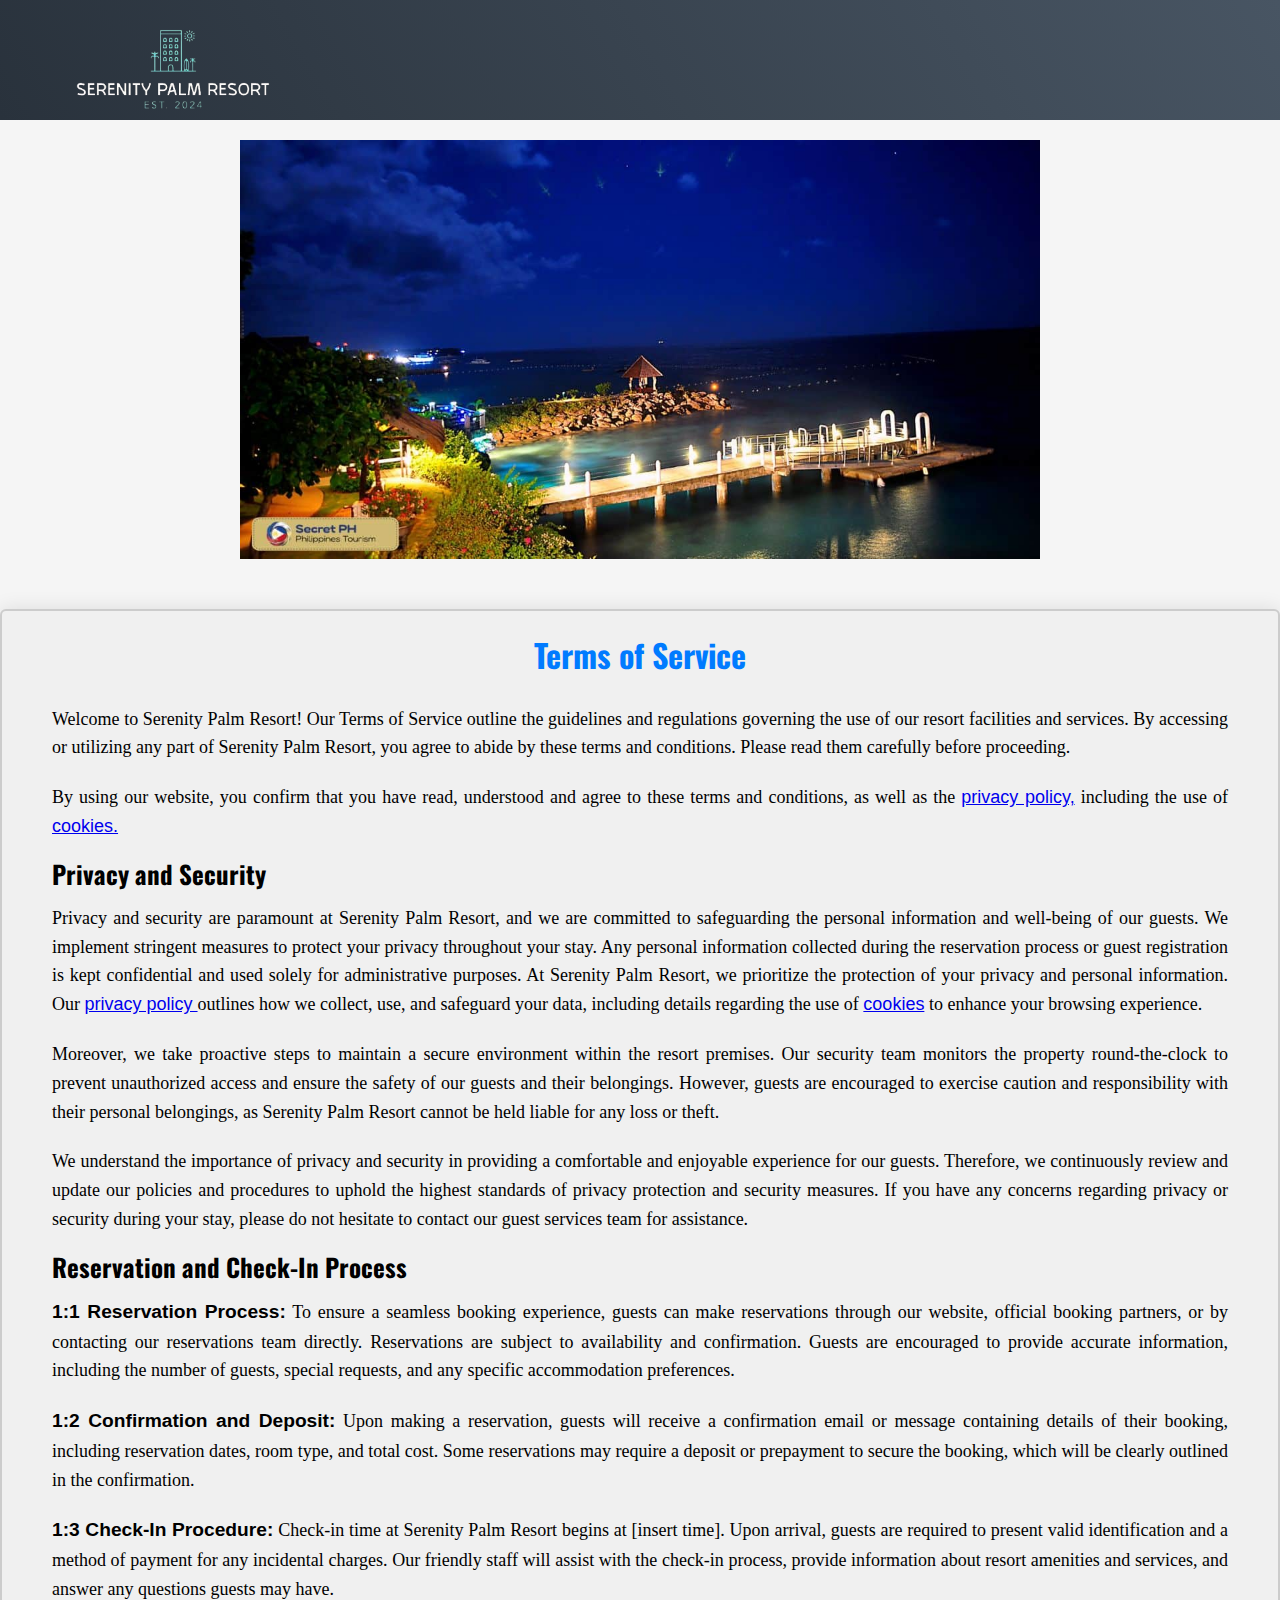
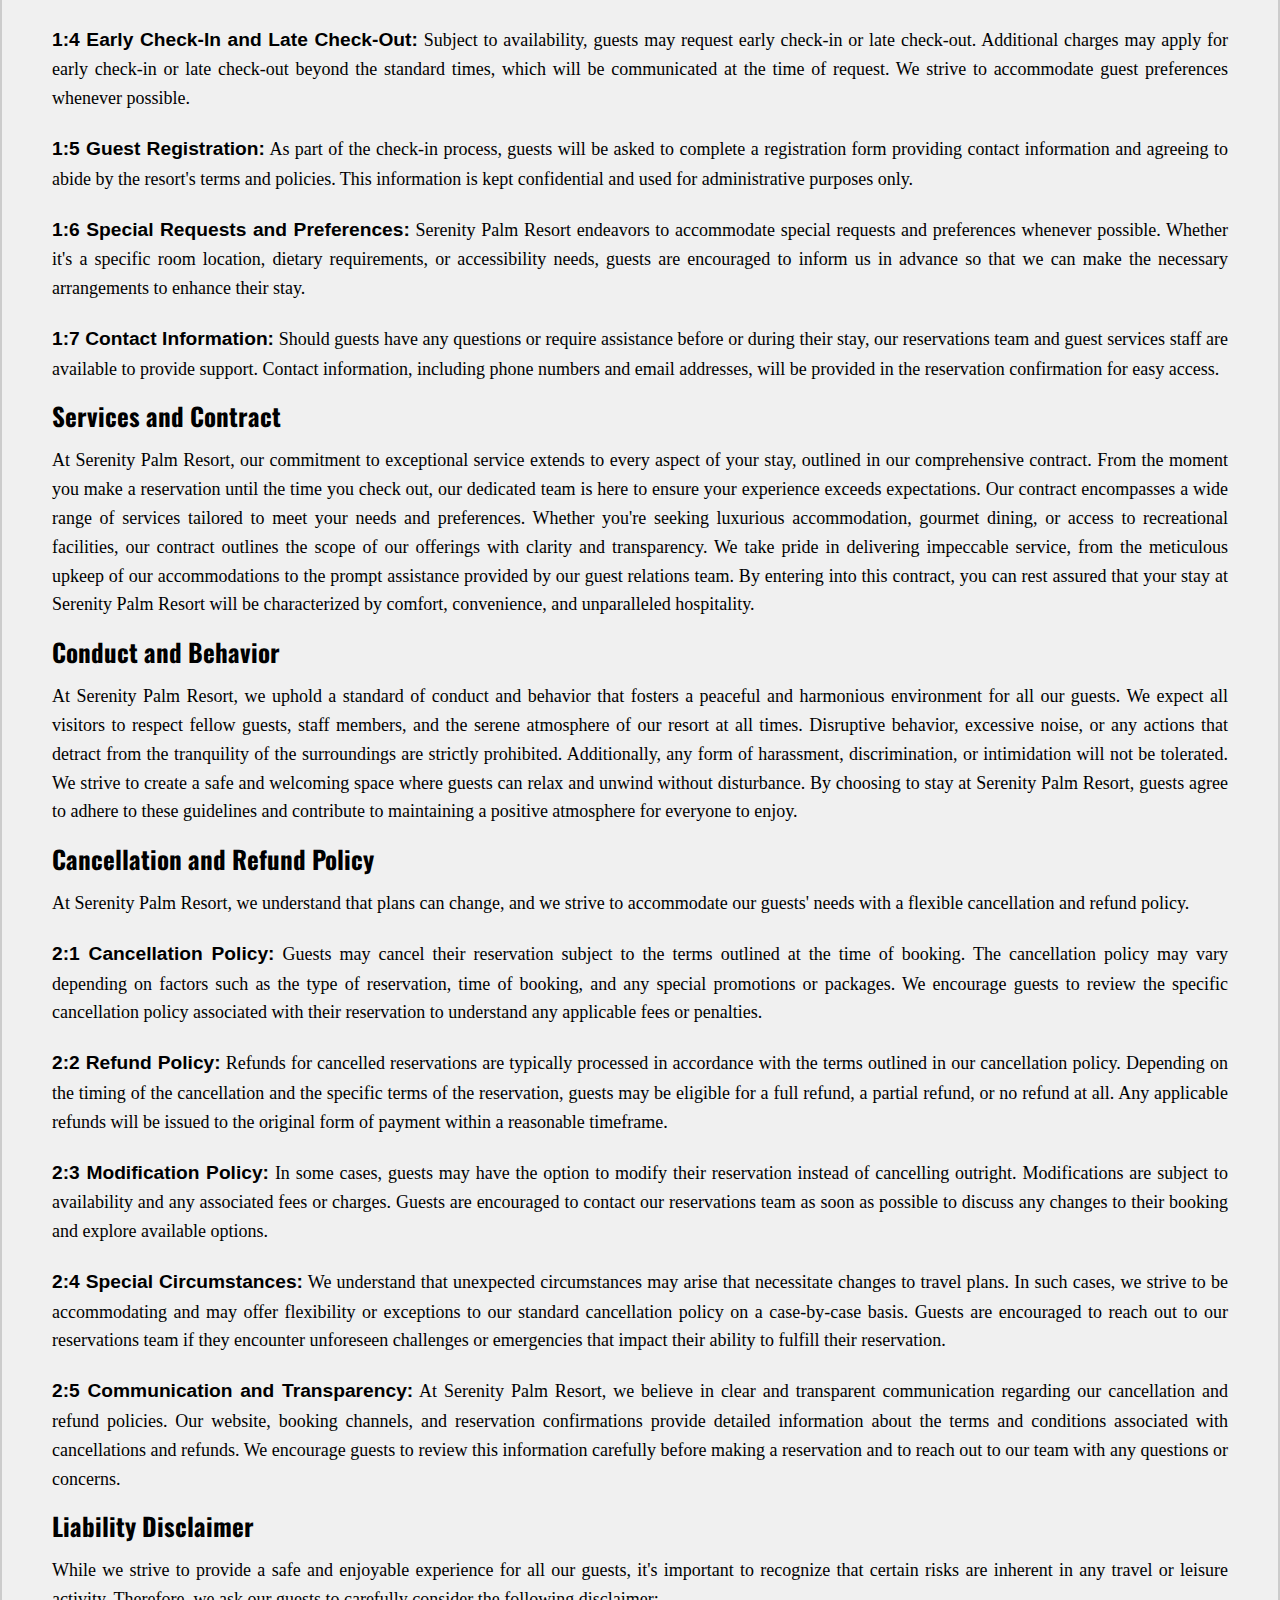
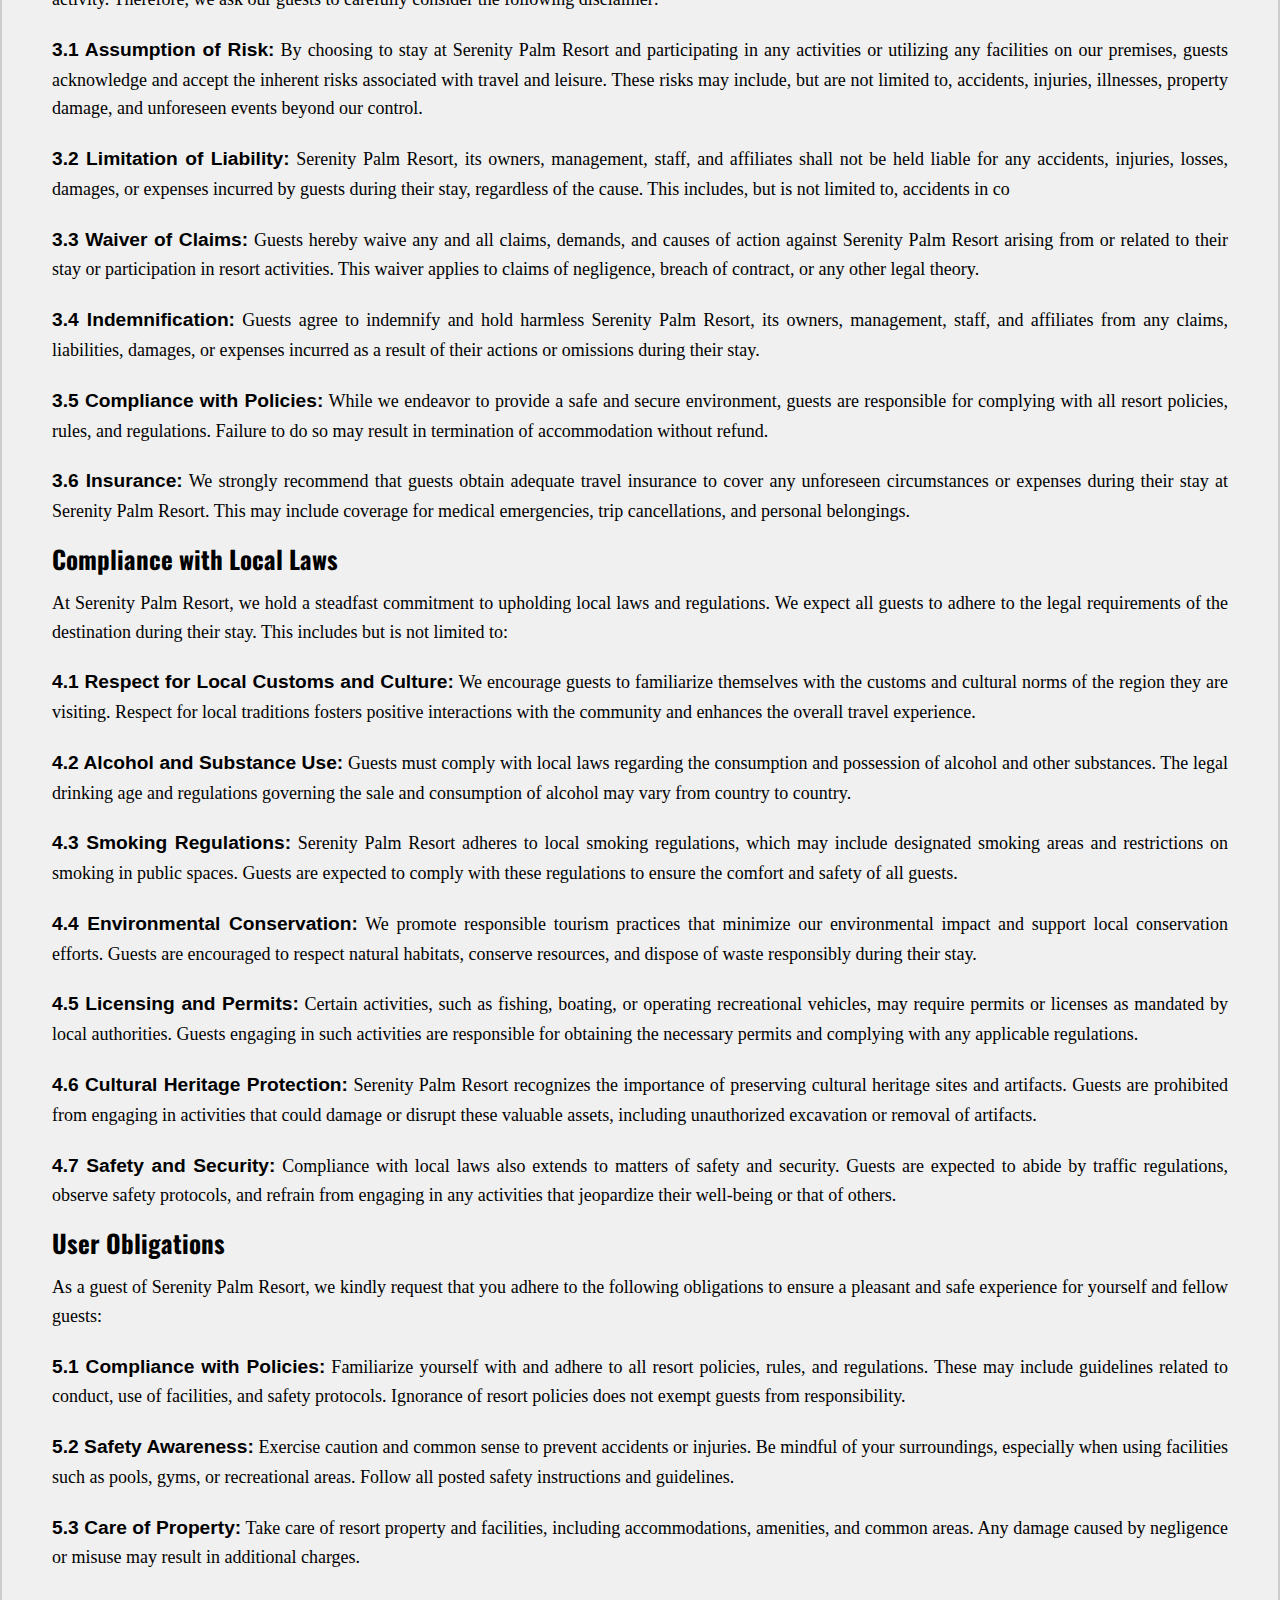
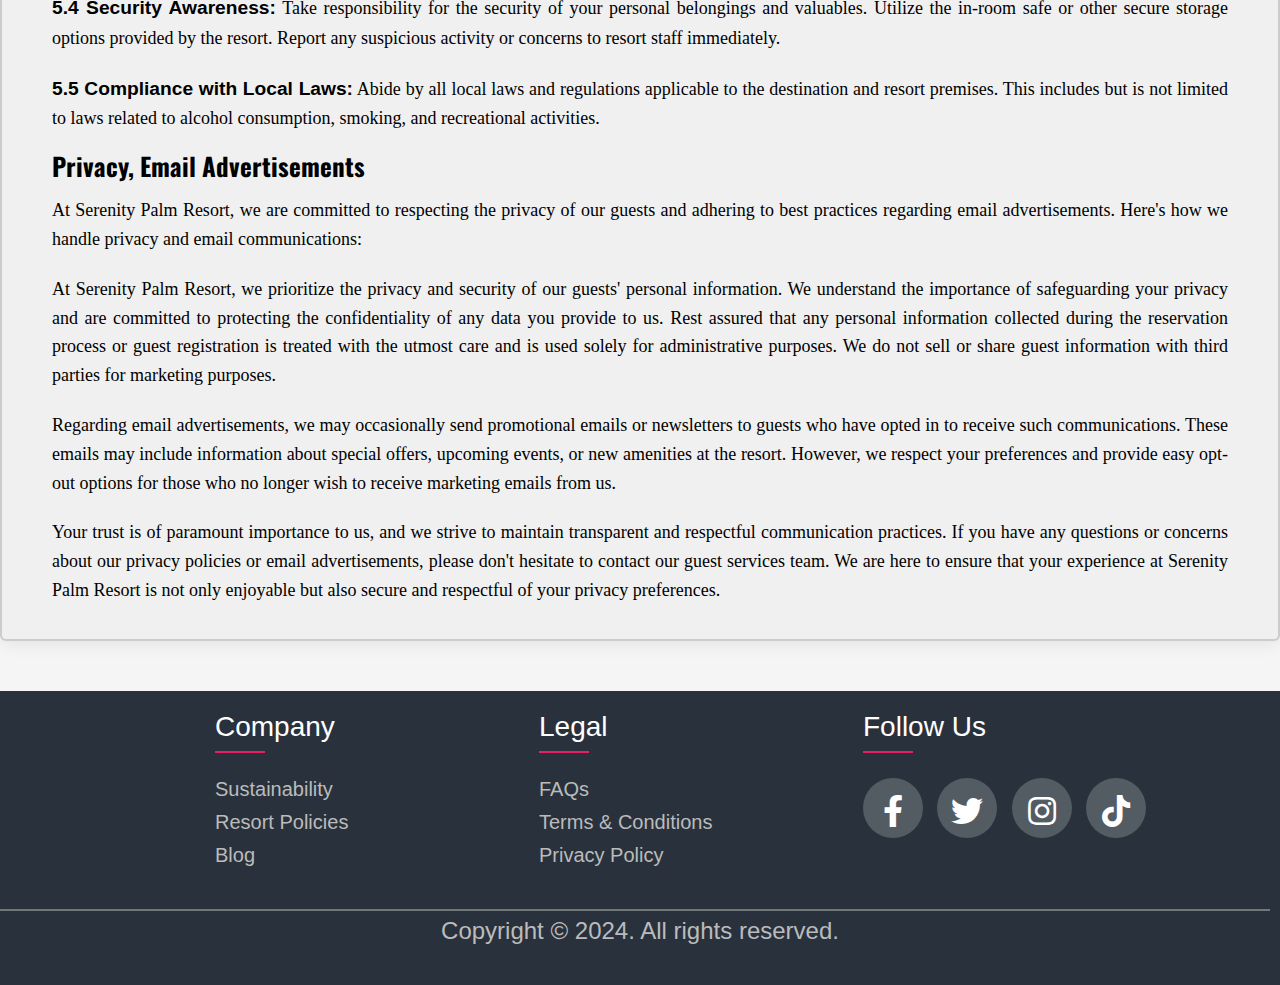
<file: terms.html>
<!DOCTYPE html>
<html lang="en">
<head>
<meta charset="UTF-8">
<meta name="viewport" content="width=device-width, initial-scale=1.0">
<link rel="stylesheet" href="terms.css">
<link rel="stylesheet" href="https://cdnjs.cloudflare.com/ajax/libs/font-awesome/5.15.3/css/all.min.css"/>
<title>Serenity Palm Resort - Terms of Service</title>
<style>
  
</style>
</head>
<body>

    <!-- Header section -->
    <section id="header">
		<div class="header">
			<div class="cht"><a href="index.html"><img src="./img/photo1707055736-removebg-preview.png" ></a></div>
		</div>
	</section>
    <!-- Header section -->





    <!-- Terms of service section -->
  <img src="./img/night.jpg" alt="Terms of Service">
  <div class="container">
    <h1>Terms of Service</h1>
    <p>Welcome to Serenity Palm Resort! Our Terms of Service outline the 
        guidelines and regulations governing the use of our resort facilities 
        and services. By accessing or utilizing any part of Serenity Palm Resort, 
        you agree to abide by these terms and conditions. Please read them carefully 
        before proceeding.</p>

    <p>By using our website, you confirm that you have read, understood 
        and agree to these terms and conditions, as well as the <a href="privacy.html">privacy policy,</a> 
        including the use of <a href="cookie.html">cookies.</a></p>

        <h2>Privacy and Security</h2>
    <p>Privacy and security are paramount at Serenity Palm Resort, and we are 
        committed to safeguarding the personal information and well-being of 
        our guests. We implement stringent measures to protect your privacy 
        throughout your stay. Any personal information collected during the 
        reservation process or guest registration is kept confidential and used 
        solely for administrative purposes. At Serenity Palm Resort, we prioritize 
        the protection of your privacy and personal information. Our <a href="privacy.html">privacy policy </a>
        outlines how we collect, use, and safeguard your data, including details 
        regarding the use of <a href="cookie.html">cookies</a> to enhance your browsing experience.</p>
    
    <p>Moreover, we take proactive steps to maintain a secure environment within 
        the resort premises. Our security team monitors the property round-the-clock 
        to prevent unauthorized access and ensure the safety of our guests and their 
        belongings. However, guests are encouraged to exercise caution and responsibility 
        with their personal belongings, as Serenity Palm Resort cannot be held liable 
        for any loss or theft.</p>

    <p>We understand the importance of privacy and security in providing a comfortable 
        and enjoyable experience for our guests. Therefore, we continuously review and 
        update our policies and procedures to uphold the highest standards of privacy 
        protection and security measures. If you have any concerns regarding privacy 
        or security during your stay, please do not hesitate to contact our guest 
        services team for assistance.</p>

     <h2>Reservation and Check-In Process</h2>
     <p><b>1:1 Reservation Process:</b> To ensure a seamless booking experience, guests can make reservations 
        through our website, official booking partners, or by contacting our 
        reservations team directly. Reservations are subject to availability and 
        confirmation. Guests are encouraged to provide accurate information, including 
        the number of guests, special requests, and any specific accommodation preferences.</p>

    <p><b>1:2 Confirmation and Deposit:</b> Upon making a reservation, guests will receive a confirmation email or message 
        containing details of their booking, including reservation dates, room type,
         and total cost. Some reservations may require a deposit or prepayment to secure 
         the booking, which will be clearly outlined in the confirmation.</p>

    <p><b>1:3 Check-In Procedure:</b> Check-in time at Serenity Palm Resort begins at [insert time]. Upon arrival, 
        guests are required to present valid identification and a method of payment for 
        any incidental charges. Our friendly staff will assist with the check-in process, 
        provide information about resort amenities and services, and answer any questions 
        guests may have.</p>

    <p><b>1:4 Early Check-In and Late Check-Out:</b> Subject to availability, guests may request early check-in or late check-out. 
        Additional charges may apply for early check-in or late check-out beyond the 
        standard times, which will be communicated at the time of request. We strive 
        to accommodate guest preferences whenever possible.</p>

    <p><b>1:5 Guest Registration:</b> As part of the check-in process, guests will be asked to complete a 
        registration form providing contact information and agreeing to abide 
        by the resort's terms and policies. This information is kept confidential 
        and used for administrative purposes only.</p>

    <p><b>1:6 Special Requests and Preferences:</b> Serenity Palm Resort endeavors to accommodate special requests and preferences 
        whenever possible. Whether it's a specific room location, dietary requirements, 
        or accessibility needs, guests are encouraged to inform us in advance so that we can 
        make the necessary arrangements to enhance their stay.</p>

    <p><b>1:7 Contact Information:</b> Should guests have any questions or require assistance before or during their stay, our 
        reservations team and guest services staff are available to provide support. Contact 
        information, including phone numbers and email addresses, will be provided in the reservation 
        confirmation for easy access.</p>
    
    <h2>Services and Contract</h2>
    <p>At Serenity Palm Resort, our commitment to exceptional service extends to every 
        aspect of your stay, outlined in our comprehensive contract. From the moment you 
        make a reservation until the time you check out, our dedicated team is here to 
        ensure your experience exceeds expectations. Our contract encompasses a wide range 
        of services tailored to meet your needs and preferences. Whether you're seeking 
        luxurious accommodation, gourmet dining, or access to recreational facilities, our 
        contract outlines the scope of our offerings with clarity and transparency. We take 
        pride in delivering impeccable service, from the meticulous upkeep of our accommodations 
        to the prompt assistance provided by our guest relations team. By entering into this 
        contract, you can rest assured that your stay at Serenity Palm Resort will be 
        characterized by comfort, convenience, and unparalleled hospitality.</p>

    <h2>Conduct and Behavior</h2>
    <p>At Serenity Palm Resort, we uphold a standard of conduct and behavior 
        that fosters a peaceful and harmonious environment for all our guests. 
        We expect all visitors to respect fellow guests, staff members, and the 
        serene atmosphere of our resort at all times. Disruptive behavior, 
        excessive noise, or any actions that detract from the tranquility of 
        the surroundings are strictly prohibited. Additionally, any form of 
        harassment, discrimination, or intimidation will not be tolerated. We 
        strive to create a safe and welcoming space where guests can relax and 
        unwind without disturbance. By choosing to stay at Serenity Palm Resort, 
        guests agree to adhere to these guidelines and contribute to maintaining 
        a positive atmosphere for everyone to enjoy.</p>

    <h2>Cancellation and Refund Policy</h2>
    <p>At Serenity Palm Resort, we understand that plans can change, and we strive 
        to accommodate our guests' needs with a flexible cancellation and refund policy.</p>

    <p><b>2:1 Cancellation Policy:</b> Guests may cancel their reservation subject to the terms outlined at the time of 
        booking. The cancellation policy may vary depending on factors such as the type 
        of reservation, time of booking, and any special promotions or packages. 
        We encourage guests to review the specific cancellation policy associated 
        with their reservation to understand any applicable fees or penalties.</p>

    <p><b>2:2 Refund Policy:</b> Refunds for cancelled reservations are typically processed in accordance with 
        the terms outlined in our cancellation policy. Depending on the timing of the 
        cancellation and the specific terms of the reservation, guests may be eligible 
        for a full refund, a partial refund, or no refund at all. Any applicable refunds
         will be issued to the original form of payment within a reasonable timeframe.</p>

    <p><b>2:3 Modification Policy:</b> In some cases, guests may have the option to modify their reservation instead of cancelling 
        outright. Modifications are subject to availability and any associated fees or charges. 
        Guests are encouraged to contact our reservations team as soon as possible to discuss 
        any changes to their booking and explore available options.</p>

    <p><b>2:4 Special Circumstances:</b> We understand that unexpected circumstances may arise that necessitate changes 
        to travel plans. In such cases, we strive to be accommodating and may offer 
        flexibility or exceptions to our standard cancellation policy on a case-by-case 
        basis. Guests are encouraged to reach out to our reservations team if they 
        encounter unforeseen challenges or emergencies that impact their ability to 
        fulfill their reservation.</p>

    <p><b>2:5 Communication and Transparency:</b> At Serenity Palm Resort, we believe in clear and transparent communication 
        regarding our cancellation and refund policies. Our website, booking channels, 
        and reservation confirmations provide detailed information about the terms and 
        conditions associated with cancellations and refunds. We encourage guests to 
        review this information carefully before making a reservation and to reach out 
        to our team with any questions or concerns.</p>

    <h2>Liability Disclaimer</h2>
    <p>While we strive to provide a safe and enjoyable experience for all our guests, it's 
        important to recognize that certain risks are inherent in any travel or leisure activity. 
        Therefore, we ask our guests to carefully consider the following disclaimer:</p>
    <p><b>3.1 Assumption of Risk:</b> By choosing to stay at Serenity Palm Resort and participating in any activities or utilizing any facilities 
        on our premises, guests acknowledge and accept the inherent risks associated with travel and leisure. 
        These risks may include, but are not limited to, accidents, injuries, illnesses, property damage, 
        and unforeseen events beyond our control.</p>

    <p><b>3.2 Limitation of Liability:</b> Serenity Palm Resort, its owners, management, staff, and affiliates shall not be held 
        liable for any accidents, injuries, losses, damages, or expenses incurred by guests during 
        their stay, regardless of the cause. This includes, but is not limited to, accidents in co</p>

    <p><b>3.3 Waiver of Claims:</b> Guests hereby waive any and all claims, demands, and causes of action against Serenity Palm 
        Resort arising from or related to their stay or participation in resort activities. This 
        waiver applies to claims of negligence, breach of contract, or any other legal theory.</p>

    <p><b>3.4 Indemnification:</b> Guests agree to indemnify and hold harmless Serenity Palm Resort, its owners, management, staff, 
        and affiliates from any claims, liabilities, damages, or expenses incurred as a result of their 
        actions or omissions during their stay.</p>

    <p><b>3.5 Compliance with Policies:</b> While we endeavor to provide a safe and secure environment, guests are responsible 
        for complying with all resort policies, rules, and regulations. Failure to do so may 
        result in termination of accommodation without refund.</p>

    <p><b>3.6 Insurance:</b> We strongly recommend that guests obtain adequate travel insurance to cover any unforeseen 
        circumstances or expenses during their stay at Serenity Palm Resort. This may include 
        coverage for medical emergencies, trip cancellations, and personal belongings.</p>

    <h2>Compliance with Local Laws</h2>
    <p>At Serenity Palm Resort, we hold a steadfast commitment to upholding local laws and 
        regulations. We expect all guests to adhere to the legal requirements of the destination
         during their stay. This includes but is not limited to:</p>

    <p><b>4.1 Respect for Local Customs and Culture:</b> We encourage guests to familiarize themselves with the customs and cultural norms of 
        the region they are visiting. Respect for local traditions fosters positive 
        interactions with the community and enhances the overall travel experience.</p>

    <p><b>4.2 Alcohol and Substance Use:</b> Guests must comply with local laws regarding the consumption and possession of alcohol and 
        other substances. The legal drinking age and regulations governing the sale and consumption 
        of alcohol may vary from country to country.</p>

    <p><b>4.3 Smoking Regulations:</b> Serenity Palm Resort adheres to local smoking regulations, which may include designated 
        smoking areas and restrictions on smoking in public spaces. Guests are expected to comply 
        with these regulations to ensure the comfort and safety of all guests.</p>

    <p><b>4.4 Environmental Conservation:</b> We promote responsible tourism practices that minimize our environmental impact and support 
        local conservation efforts. Guests are encouraged to respect natural habitats, conserve 
        resources, and dispose of waste responsibly during their stay.</p>

    <p><b>4.5 Licensing and Permits:</b> Certain activities, such as fishing, boating, or operating recreational vehicles, 
        may require permits or licenses as mandated by local authorities. Guests 
        engaging in such activities are responsible for obtaining the necessary 
        permits and complying with any applicable regulations.</p>

    <p><b>4.6 Cultural Heritage Protection:</b> Serenity Palm Resort recognizes the importance of preserving cultural heritage sites and artifacts. 
        Guests are prohibited from engaging in activities that could damage or disrupt these valuable assets, 
        including unauthorized excavation or removal of artifacts.</p>

    <p><b>4.7 Safety and Security:</b> Compliance with local laws also extends to matters of safety and security. Guests are expected to abide 
        by traffic regulations, observe safety protocols, and refrain from engaging in any activities that 
        jeopardize their well-being or that of others.</p>

    <h2>User Obligations</h2>
    <p>As a guest of Serenity Palm Resort, we kindly request that you adhere to the following obligations 
        to ensure a pleasant and safe experience for yourself and fellow guests:</p>

    <p><b>5.1 Compliance with Policies:</b> Familiarize yourself with and adhere to all resort policies, rules, and regulations. These may 
        include guidelines related to conduct, use of facilities, and safety protocols. 
        Ignorance of resort policies does not exempt guests from responsibility.</p>

    <p><b>5.2 Safety Awareness:</b> Exercise caution and common sense to prevent accidents or injuries. Be mindful 
        of your surroundings, especially when using facilities such as pools, gyms, or 
        recreational areas. Follow all posted safety instructions and guidelines.</p>

    <p><b>5.3 Care of Property:</b> Take care of resort property and facilities, including accommodations, 
        amenities, and common areas. Any damage caused by negligence or misuse 
        may result in additional charges.</p>

    <p><b>5.4 Security Awareness:</b> Take responsibility for the security of your personal belongings and valuables. 
        Utilize the in-room safe or other secure storage options provided by the resort. 
        Report any suspicious activity or concerns to resort staff immediately.</p>

    <p><b>5.5 Compliance with Local Laws:</b> Abide by all local laws and regulations applicable to the destination and 
        resort premises. This includes but is not limited to laws related to alcohol 
        consumption, smoking, and recreational activities.</p>

    <h2>Privacy, Email Advertisements</h2>
    <p>At Serenity Palm Resort, we are committed to respecting the privacy of 
        our guests and adhering to best practices regarding email advertisements. 
        Here's how we handle privacy and email communications:</p>

    <p>At Serenity Palm Resort, we prioritize the privacy and security of our guests' 
        personal information. We understand the importance of safeguarding your privacy 
        and are committed to protecting the confidentiality of any data you provide to us. 
        Rest assured that any personal information collected during the reservation process 
        or guest registration is treated with the utmost care and is used solely for 
        administrative purposes. We do not sell or share guest information with third 
        parties for marketing purposes.</p>

    <p>Regarding email advertisements, we may occasionally send promotional emails or 
        newsletters to guests who have opted in to receive such communications. 
        These emails may include information about special offers, upcoming events, 
        or new amenities at the resort. However, we respect your preferences and 
        provide easy opt-out options for those who no longer wish to receive 
        marketing emails from us.</p>

    <p>Your trust is of paramount importance to us, and we strive to maintain 
        transparent and respectful communication practices. If you have any 
        questions or concerns about our privacy policies or email advertisements, 
        please don't hesitate to contact our guest services team. We are here to 
        ensure that your experience at Serenity Palm Resort is not only enjoyable 
        but also secure and respectful of your privacy preferences.</p>
  </div>
   <!-- End Terms of service section -->





 <!-- Footer section -->
  <footer id="footer">
    <div class="row">
      <div class="footer-col">
        <h4>Company</h4>
        <ul>
          <li><a href="sustainability.html">Sustainability</a></li>
          <li><a href="resortpolicy.html">Resort Policies</a></li>
          <li><a href="blog.html">Blog</a></li>
        </ul>
      </div>
      <div class="footer-col">
        <h4>Legal</h4>
        <ul>
          <li><a href="faqs.html">FAQs</a></li>
          <li><a href="terms.html">Terms & Conditions</a></li>
          <li><a href="privacy.html">Privacy Policy</a></li>
        </ul>
      </div>
      <div class="footer-col">
        <h4>follow us</h4>
        <div class="social-links">
          <a href="https://www.facebook.com/PalmBeachResortLaiya/?show_switched_toast=0&show_invite_to_follow=0&show_switched_tooltip=0&show_podcast_settings=0&show_community_review_changes=0&show_community_rollback=0&show_follower_visibility_disclosure=0" target="_blank"><i class="fab fa-facebook-f fa-2x" ></i></a>
          <a href="http://tinyurl.com/473yhdak" target="_blank"><i class="fab fa-twitter fa-2x"></i></a>
          <a href="http://tinyurl.com/376kwt9y" target="_blank"><i class="fab fa-instagram fa-2x"></i></a>
          <a href="https://www.tiktok.com/@palmhillresort" target="_blank"><i class="fab fa-tiktok fa-2x"></i></a>
        </div>
      </div>
    </div>
    <div class="footer__bar">
      Copyright © 2024. All rights reserved.
      </div>
</footer>
<!-- End Footer section -->


</body>
</html>
</file>
<file: blog.css>
@import url('https://fonts.googleapis.com/css2?family=Nunito:wght@200;300;400;500;600&display=swap');

*{
    font-family: 'Nunito', sans-serif;
    margin: 0;
    padding: 0;
    box-sizing: border-box;
    outline: none;
    text-decoration: none;
    transition: all .2s linear;
}

html{
    font-size: 62.5%;
    overflow-x: hidden;
    background-color: #fff2fe;
}

section{
    padding: 5rem 10%;
}

.heading{
    text-align: center;
    margin-bottom: 3rem;
    font-size: 3.5rem;
    text-transform: capitalize;
    color: #444;
}

/* firstpage section */
.firstpage .contents a {
    color: #000;
    display: block;
    text-transform: uppercase;
    font-size: 18px;
    font-weight: 600;
    margin: 0 10px;
    padding: 10px 30px;
    border-radius: 5px;
    background: #fff;
    border: 2px solid #fff;
    transition: 0.4s ease;
    box-shadow: 0 10px 20px rgba(0, 0, 0, 0.3);
    text-decoration: none;
  }
  
  .firstpage .contents a:hover {
    color: #fff;
    background: rgba(255,255,255,0.3);
  }

.firstpage {
    height: 70vh;
    background: url('new6.jpg');
    background-size: cover;
    background-attachment: fixed;
    background-repeat: no-repeat;
    background-position: center;
    position: relative;
    z-index: 1;
  }
  
  .firstpage::after {
    content: '';
      position: absolute;
      left: 0;
      top: 0;
      height: 100%;
      width: 100%;
      background-color: rgb(0, 0, 0);
      opacity: 0.7;
      z-index: -1;
  }
  
  .firstpage .contents {
    display: flex;
    height: 85%;
    z-index: 3;
    align-items: center;
    justify-content: center;
    flex-direction: column;
  }
  
  .firstpage .contents h1 {
    font-size: 80px;
    font-weight: 700;
    margin-bottom: 10px;
  }
  
  .firstpage .contents p {
    font-size: 20px;
    font-weight: 400;
    
    margin-bottom: 10px;
  }
  
  .firstpage .contents .text {
    margin-bottom: 50px;
    color: #fff;
    font-size: 20px;
    width: 1000px;
    text-align: center;
    text-shadow: 0px 0px 10px rgba(0, 0, 0, 0.3);
  }
/* End firstpage section */



/* Blog section */
.blog .box-container{
    display: -ms-grid;    display: grid;
    -ms-grid-columns: (minmax(30rem, 1fr))[auto-fit];
        grid-template-columns: repeat(auto-fit, minmax(30rem, 1fr));
    gap: 2rem;    
}

.blog .box-container .box:hover .image img{
    transform: scale(1.1);
}

.blog .box-container .box.shadow{
    box-shadow: 0px 18px 39.1px 6.9px rgba(224, 241, 255, 0.34) !important;
}


.blog .box-container .box .image{
    height: 25rem;
    overflow: hidden;
    position: relative;
}

.blog .box-container .box .image img{
    height: 100%;
    width: 100%;
    -o-object-fit: cover;
       object-fit: cover; 
}

.blog .box-container .box .image h3{
    background-color: #fff;
    color: #444;
    position: absolute;
    top: 2rem;
    left: 1rem;
    padding: .5rem 1.5rem;
    font-size: 1.5rem;
    border-radius: 15px;
}

.blog .box-container .box .image h3 i{
    color: rgb(61, 143, 238);
}

.blog .box-container .box .content{
    padding: 2rem;
    background-color: #fff;
}

.blog .box-container .box .content h3{
    font-size: 2rem;
}

.blog .box-container .box .content p{
    font-size: 1.5rem;
    padding: 1rem 0;
    line-height: 2;
    color: #777;
}

.btn{
    display: inline-block;
    margin-top: 1rem;
    padding: 0.8rem 2rem;
    font-size: 1.2rem;
    border: 0.1rem solid rgb(24, 189, 175);
    background: #ffeeff;
    color: #4ce3f7;
    cursor: pointer;
    text-transform: capitalize;
}

.btn:hover{
    background: #4ce3f7;
    color: #000000;
    font-weight: 400px;
}
/* End Blog section */







  /* Footer */
#footer .container{
	max-width: 1470px;
	margin:auto;
}
#footer .row{
	display: flex;
	flex-wrap: wrap;
	margin-left: 200px;
}
#footer ul{
	list-style: none;
}
#footer{
	background-color: #29323c;
    padding: 20px 0;
	width: 100vw;
}
#footer .footer-col{
   width: 30%;
   padding: 0 15px;
}
#footer .footer-col h4{
	font-size: 28px;
	color: #ffffff;
	text-transform: capitalize;
	margin-bottom: 35px;
	font-weight: 500;
	position: relative;
}
#footer .footer-col h4::before{
	content: '';
	position: absolute;
	left:0;
	bottom: -10px;
	background-color: #e91e63;
	height: 2px;
	box-sizing: border-box;
	width: 50px;
}
#footer .footer-col ul li:not(:last-child){
	margin-bottom: 10px;
}
#footer .footer-col ul li a{
	font-size: 20px;
	text-transform: capitalize;
	color: #ffffff;
	text-decoration: none;
	font-weight: 300;
	color: #bbbbbb;
	display: block;
	transition: all 0.3s ease;
}
#footer .footer-col ul li a:hover{
	color: #ffffff;
	padding-left: 8px;
}
#footer .footer-col .social-links a{
	display: inline-block;
	height: 60px;
	width: 60px;
	background-color: rgba(255,255,255,0.2);
	margin:0 10px 10px 0;
	text-align: center;
	line-height: 40px;
	border-radius: 50%;
	color: #ffffff;
	transition: all 0.5s ease;
}
#footer .footer-col .social-links a:hover{
	color: #24262b;
	background-color: #ffffff;
}
#footer .footer-col .social-links i {
	margin-top: 17px;
}
#footer .footer__bar {
	position: relative;
	margin-top: 30px;
	font-size: 1.5rem;
	padding: 20px;
	font-weight: 500;
	color: #bbbbbb;
	text-align: center;
	overflow: hidden;
  }
  #footer .footer__bar::before {
	position: absolute;
	content: "";
	top: 20%;
	right: 10px;
	transform: translateY(-50%);
	width: 100vw;
	height: 1px;
	background-color: #bbbbbb;
  }

/* End Footer */



/* Media query section */
@media screen and (max-width: 768px) {

#footer .container {
    max-width: 100%;
    margin: auto;
  }
  #footer .row {
    display: flex;
    flex-wrap: wrap;
    justify-content: center; 
  }
  #footer .footer-col {
    width: 100%;
    padding: 0 15px;
    margin-bottom: 30px;
  }
  #footer .footer-col h4 {
    font-size: 24px;
    margin-bottom: 25px;
  }
  #footer .footer-col h4::before {
    width: 30px;
  }
  #footer .footer-col ul {
    text-align: center;
  }
  #footer .footer-col ul li {
    text-align: justify; 
  }
  #footer .footer-col .social-links {
    display: flex;
    justify-content: start; 
  }
  #footer .footer-col .social-links a {
    margin: 0 5px; 
  }
  #footer .footer__bar {
    margin-top: 20px;
    font-size: 0.9rem;
    padding: 15px;
    text-align: center;
  }


}
</file>
<file: cookie.css>
@import url('https://fonts.googleapis.com/css2?family=Oswald:wght@200;400;600&display=swap');


* {
    margin: 0;
    padding: 0;
    box-sizing: border-box;
    font-family: "Poppins", sans-serif;
  }

body {
    font-family: 'Oswald', sans-serif;
    margin: 0;
    padding: 0;
    background-color: #f5f5f5; 
  }
  .container {
    max-width: 1300px;
    margin: 50px auto;
    padding: 20px;
    background-color: #f0f0f0;
    border: 2px solid #ccc;
    border-radius: 6px;
    box-shadow: 0 0 20px rgba(0, 0, 0, 0.1);
    text-align: justify; 
  }


  h1 {
    text-align: justify;
    font-family: 'Oswald';
    margin-bottom: 20px;
    padding-left: 30px;
  }
  h2 {
    text-align: justify;
    font-family: 'Oswald';
    font-size: 25px;
    padding-left: 30px;
    margin-bottom: 5px;
  }
  p {
    line-height: 1.6;
    margin-bottom: 7px;
    font-size: 18px;
    font-family: 'Lato';
    padding: 7px 30px;
  }
  b {
    font-weight: 700px;
    font-size: 1.2rem;
  }
  img {
    display: block; 
    margin: 20px auto 20px;
    width: 800px; 
  }

  .unorder {
    list-style-position: outside;
    list-style: circle;
    margin-left: 60px;
    text-align: justify;
    line-height: 1.5;
  }


/* header */
#header {
	background-image: linear-gradient(60deg, #29323c 0%, #485563 100%);
}

#header .header {
	width: 100vw;
	height: 120px;
}

#header .cht img {
	 width: 200px;
    margin: 0px;
    margin-left: 70px;
    cursor: pointer;
}
/* end of header */



/* Footer */
#footer .container{
    max-width: 1470px;
    margin:auto;
  }
  #footer .row{
    display: flex;
    flex-wrap: wrap;
    margin-left: 200px;
  }
  #footer ul{
    list-style: none;
  }
  #footer{
    background-color: #29323c;
    padding: 20px 0;
    width: 100vw;
  }
  #footer .footer-col{
     width: 30%;
     padding: 0 15px;
  }
  #footer .footer-col h4{
    font-size: 28px;
    color: #ffffff;
    text-transform: capitalize;
    margin-bottom: 35px;
    font-weight: 500;
    position: relative;
  }
  #footer .footer-col h4::before{
    content: '';
    position: absolute;
    left:0;
    bottom: -10px;
    background-color: #e91e63;
    height: 2px;
    box-sizing: border-box;
    width: 50px;
  }
  #footer .footer-col ul li:not(:last-child){
    margin-bottom: 10px;
  }
  #footer .footer-col ul li a{
    font-size: 20px;
    text-transform: capitalize;
    color: #ffffff;
    text-decoration: none;
    font-weight: 300;
    color: #bbbbbb;
    display: block;
    transition: all 0.3s ease;
  }
  #footer .footer-col ul li a:hover{
    color: #ffffff;
    padding-left: 8px;
  }
  #footer .footer-col .social-links a{
    display: inline-block;
    height: 60px;
    width: 60px;
    background-color: rgba(255,255,255,0.2);
    margin:0 10px 10px 0;
    text-align: center;
    line-height: 40px;
    border-radius: 50%;
    color: #ffffff;
    transition: all 0.5s ease;
  }
  #footer .footer-col .social-links a:hover{
    color: #24262b;
    background-color: #ffffff;
  }
  #footer .footer-col .social-links i {
    margin-top: 17px;
  }
  #footer .footer__bar {
    position: relative;
    margin-top: 30px;
    font-size: 1.5rem;
    padding: 20px;
    font-weight: 500;
    color: #bbbbbb;
    text-align: center;
    overflow: hidden;
    }
    #footer .footer__bar::before {
    position: absolute;
    content: "";
    top: 20%;
    right: 10px;
    transform: translateY(-50%);
    width: 100vw;
    height: 1px;
    background-color: #bbbbbb;
    }
  /* End of Footer */


  /* Media query for screens 768px and below */
  @media (max-width: 768px) {
    .container {
      padding: 10px; /* Reduce padding for smaller screens */
    }

    img {
        width: 100%; 
        margin: 20px auto; 
      }

    /* Footer */
    #footer .container {
      max-width: 100%;
      margin: auto;
    }
    #footer .row {
      display: flex;
      flex-wrap: wrap;
      justify-content: center; 
    }
    #footer .footer-col {
      width: 100%;
      padding: 0 15px;
      margin-bottom: 30px;
    }
    #footer .footer-col h4 {
      font-size: 24px;
      margin-bottom: 25px;
    }
    #footer .footer-col h4::before {
      width: 30px;
    }
    #footer .footer-col ul {
      text-align: center;
    }
    #footer .footer-col ul li {
      text-align: justify; 
    }
    #footer .footer-col .social-links {
      display: flex;
      justify-content: start; 
    }
    #footer .footer-col .social-links a {
      margin: 0 5px; 
    }
    #footer .footer__bar {
      margin-top: 20px;
      font-size: 0.9rem;
      padding: 15px;
      text-align: center;
    }

  /* End of footer */
  }
/* End Media query for screens 768px and below */
</file>
<file: faqs.css>
@import url("https://fonts.googleapis.com/css2?family=Quicksand:wght@200;300;400;500;600;700&display=swap");

* {
  margin: 0;
  padding: 0;
  box-sizing: border-box;
  font-family: "Poppins", sans-serif;
}

html {
  scroll-behavior: smooth;
}

body {
  background: #f2f2f2;
}



/* Header sections */
header {
  position: fixed;
  top: 0;
  left: 0;
  z-index: 5;
  width: 100%;
  display: flex;
  justify-content: center;
  background: #111b1d;
}

#header {
	background-image: linear-gradient(60deg, #29323c 0%, #485563 100%);
}

#header .header {
	width: 100vw;
	height: 120px;
}

#header .cht img {
	 width: 200px;
    margin: 0px;
    margin-left: 70px;
    cursor: pointer;
}
/* End og Header sections */



/* Homepage */
.homepage {
  height: 50vh;
  background: url('el1.jpg');
  background-size: cover;
  background-repeat: no-repeat;
	background-position: center;
	position: relative;
	z-index: 1;
}

.homepage::after {
  content: '';
	position: absolute;
	left: 0;
	top: 0;
	height: 100%;
	width: 100%;
	background-color: rgb(0, 0, 0);
	opacity: 0.7;
	z-index: -1;
}

.homepage .content {
  display: flex;
  height: 85%;
  z-index: 3;
  align-items: center;
  justify-content: center;
  flex-direction: column;
}

.homepage .content h1 {
  font-size: 90px;
  font-weight: 700;
  font-family: 'Quicksand';
  margin-bottom: 10px;
}

.homepage .content p {
  font-size: 20px;
  font-weight: 400;
  font-family: 'Quicksand';
  margin-bottom: 10px;
}

.homepage .content .text {
  margin-bottom: 50px;
  color: #fff;
  font-size: 20px;
  width: 1000px;
  text-align: center;
  text-shadow: 0px 0px 10px rgba(0, 0, 0, 0.3);
}
/* End of Homepage section */



.content a {
  color: #000;
  display: block;
  text-transform: uppercase;
  font-family: 'Quicksand';
  font-size: 18px;
  font-weight: 600;
  margin: 0 10px;
  padding: 10px 30px;
  border-radius: 5px;
  background: #fff;
  border: 2px solid #fff;
  transition: 0.4s ease;
  box-shadow: 0 10px 20px rgba(0, 0, 0, 0.3);
  text-decoration: none;
}

.content a:hover {
  color: #fff;
  background: rgba(255,255,255,0.3);
}

section .accordion {
  display: flex;
  align-items: center;
  flex-direction: column;
  padding: 80px 0 0;
}




  /* Accordion */
  .accordion{
    display: flex;
    max-width: 1010px;
    width: 100%;
    align-items: center;
    justify-content: space-between;
  }
  
  .accordion .accordion-text{
    width: 100%;
  }
  
  .accordion .accordion-text .faq-text{
    margin-top: 25px;
   
    overflow-y: visible;
  }
  
  .accordion .accordion-text li{
    list-style: none;
    cursor: pointer;
  }
  .accordion .accordion-text li .question-arrow{
    display: flex;
    align-items: center;
    justify-content: space-between;
  }
  .accordion .accordion-text li .question-arrow .question{
    font-size: 25px;
    font-weight: 500;
    color: #595959;
    transition: all 0.3s ease;
  }
  .accordion .accordion-text li .question-arrow .arrow{
    font-size: 30px;
    color: #595959;
    transition: all 0.3s ease;
  }
  .accordion .accordion-text li.showAnswer .question-arrow .arrow{
    transform: rotate(90deg);
  }
  .accordion .accordion-text li:hover .question-arrow .question,
  .accordion .accordion-text li:hover .question-arrow .arrow{
    color: rgb(42, 226, 232);
  }
  .accordion .accordion-text li.showAnswer .question-arrow .question,
  .accordion .accordion-text li.showAnswer .question-arrow .arrow{
    color: rgb(42, 226, 232);
  }
  .accordion .accordion-text li .line{
    display: block;
    height: 2px;
    width: 100%;
    margin: 30px 0;
    background: rgba(0, 0, 0, 0.1);
  }
  .accordion .accordion-text li p{
    width: 92%;
    font-size: 20px;
    font-weight: 350;
    margin-top: 20px;
    color: #595959;
    display: none;
  }
  .accordion .accordion-text li.showAnswer p{
    display: block;
  }
  /* End of Accordion section */
  























  
  /* Accordion media query */
  @media only screen and (max-width: 768px) {
    header {
      justify-content: center; /* Align center */
    }
  
    .homepage .content {
      text-align: center; /* Align center */
    }
  
    .homepage .content h1,
    .homepage .content p,
    .homepage .content .text {
      width: auto; /* Reset width */
      margin-top: 20px;
    }
  
    .content a {
      margin: 10px auto; /* Center align */
    }
  
    section .accordion {
      padding-top: 50px; /* Adjust padding */
    }
  
    .accordion {
      flex-direction: column; /* Change direction */
      align-items: center; /* Align center */
    }
  
    .accordion .accordion-text {
      width: 92%; /* Adjust width */
      text-align: center; /* Align center */
    }
  
    .accordion .accordion-text li p {
      width: 100%; /* Adjust width */
    }
  }
  
  @media only screen and (min-width: 1200px) {
    .accordion {
      padding-bottom: 100px;
      width: 100vw; 
      max-width: 1010px; 
      margin: 0 auto;
      padding: 200px 0px 200px;
    }
  }

  /* End Accordion media query */



  /* footer */
  #footer .container{
    max-width: 1470px;
    margin:auto;
  }
  #footer .row{
    display: flex;
    flex-wrap: wrap;
    margin-left: 200px;
  }
  #footer ul{
    list-style: none;
  }
  #footer{
    background-color: #29323c;
    padding: 20px 0;
    width: 100vw;
  }
  #footer .footer-col{
     width: 30%;
     padding: 0 15px;
  }
  #footer .footer-col h4{
    font-size: 28px;
    color: #ffffff;
    text-transform: capitalize;
    margin-bottom: 35px;
    font-weight: 500;
    position: relative;
  }
  #footer .footer-col h4::before{
    content: '';
    position: absolute;
    left:0;
    bottom: -10px;
    background-color: #e91e63;
    height: 2px;
    box-sizing: border-box;
    width: 50px;
  }
  #footer .footer-col ul li:not(:last-child){
    margin-bottom: 10px;
  }
  #footer .footer-col ul li a{
    font-size: 20px;
    text-transform: capitalize;
    color: #ffffff;
    text-decoration: none;
    font-weight: 300;
    color: #bbbbbb;
    display: block;
    transition: all 0.3s ease;
  }
  #footer .footer-col ul li a:hover{
    color: #ffffff;
    padding-left: 8px;
  }
  #footer .footer-col .social-links a{
    display: inline-block;
    height: 60px;
    width: 60px;
    background-color: rgba(255,255,255,0.2);
    margin:0 10px 10px 0;
    text-align: center;
    line-height: 40px;
    border-radius: 50%;
    color: #ffffff;
    transition: all 0.5s ease;
  }
  #footer .footer-col .social-links a:hover{
    color: #24262b;
    background-color: #ffffff;
  }
  #footer .footer-col .social-links i {
    margin-top: 17px;
  }
  #footer .footer__bar {
    position: relative;
    margin-top: 30px;
    font-size: 1.5rem;
    padding: 20px;
    font-weight: 500;
    color: #bbbbbb;
    text-align: center;
    overflow: hidden;
    }
    #footer .footer__bar::before {
    position: absolute;
    content: "";
    top: 20%;
    right: 10px;
    transform: translateY(-50%);
    width: 100vw;
    height: 1px;
    background-color: #bbbbbb;
    }
    /* footer */

  /* footer media query */
@media only screen and (max-width: 768px){
  /* Footer */
  #footer .container {
    max-width: 100%;
    margin: auto;
  }
  #footer .row {
    display: flex;
    flex-wrap: wrap;
    justify-content: center; 
  }
  #footer .footer-col {
    width: 100%;
    padding: 0 15px;
    margin-bottom: 30px;
  }
  #footer .footer-col h4 {
    font-size: 24px;
    margin-bottom: 25px;
  }
  #footer .footer-col h4::before {
    width: 30px;
  }
  #footer .footer-col ul {
    text-align: center;
  }
  #footer .footer-col ul li {
    text-align: justify; 
  }
  #footer .footer-col .social-links {
    display: flex;
    justify-content: start; 
  }
  #footer .footer-col .social-links a {
    margin: 0 5px; 
  }
  #footer .footer__bar {
    margin-top: 20px;
    font-size: 0.9rem;
    padding: 15px;
    text-align: center;
  }

/* End of footer */
}
</file>
<file: page.css>
@import url('https://fonts.googleapis.com/css2?family=Sacramento&display=swap');
*{
	margin: 0;
	padding: 0;
	box-sizing: border-box;
	font-family: sans-serif;
}
body {
	height: 2000px;
}

/* Header section */
#header {
	background-image: linear-gradient(60deg, #29323c 0%, #485563 100%);
}

#header .header {
	width: 100vw;
	height: 100px;
}

#header .cht {
	text-align: center;
	padding-top: 2rem;
	font-size: 50px;
	font-weight: 200;
	color: white;
}
/* End of Header section */




/* Slide image */
#first .slider{
	position: relative;
	width: 100%;
	background: #aebcca; 
	height: 900px;
	
}
#first .myslide{
	height: 655px;
	display: none;
	overflow: hidden;
	height: 950px;
}

#first .prev, .next{
	position: absolute;
	top: 50%;
	transform: translate(0, 5%);
	font-size: 50px;
	padding: 15px;
	cursor: pointer;
	color: #09ddcb;
	transition: 0.1s;
	user-select: none;
}
#first .prev:hover, .next:hover{
	color: #00a7ff; 
}
#first .next{
	right: 0;
}
#first .dotsbox{
	position: absolute;
	left: 50%;
	transform: translate(-50%);
	bottom: 20px;
	cursor: pointer;
}
#first .dot{
	display: inline-block;
	width: 15px;
	height: 15px;
	border: 3px solid black;
	border-radius: 50%;
	margin: 0 10px;
	cursor: pointer;
}

#first .dot:hover{
	border: 3px solid red;
}

#first .fade {
  -webkit-animation-name: fade;
  -webkit-animation-duration: 1.5s;
  animation-name: fade;
  animation-duration: 1.5s;
}

#first .txt{
	position: absolute;
	color: #fff;
	letter-spacing: 2px;
	line-height: 30px;
	top: 45%;
	left: 5%;
	-webkit-animation-name: posi;
  	-webkit-animation-duration: 2s;
  	animation-name: posi;
  	animation-duration: 2s;
	z-index: 1;
}

#first .line {
	background-color: rgb(212, 7, 7);
	height: 2px;
	width: 500px;
	margin-top: 30px;
	position: absolute;
	left: 0;
}

#first .txt h1{
	padding-top: 5rem;
	color: #000000; 
	font-size: 50px;
	margin-bottom: 40px;
}
#first .txt h2 {
	color: #000000; 
	font-size: 30px;
	font-weight: 400px;
}
#first .txt p{
	font-weight: bold;
	font-size: 25px;
	color: #000000;
	margin-top: 70px;
	text-align: justify;
}

#first img{
	transform: scale(1.5, 1.5);
	-webkit-animation-name: zoomin;
  	-webkit-animation-duration: 40s;
  	animation-name: zoomin;
  	animation-duration: 40s;
}

.container {
	min-height: 100vh;
	max-width: 2000px;
	display: flex;
	align-items: center;
	justify-content: center;
}
/* End of Slide image */






/* Gallary */
#gallery .main{
	margin-top: 200px;
    text-align: center;
    padding: 32px;
}
#gallery .main h1{
    font-family: 'Sacramento';
    font-size: 50px;
}

#gallery .row{
    display: flex;
    flex-wrap: wrap;
    padding: 0px 100px 100px 100px;
}
#gallery .column{
    flex: 25%;
    max-width: 25%;
}
#gallery .img-hover-zoom{
    height: auto;
    overflow: hidden;
    border: 5px solid #ffff;
}
#gallery .img-hover-zoom img{
    vertical-align: middle;
    margin: 0;
    padding: 0;
    border: 0;
    transition:  transform .5s ease;
}
#gallery .img-hover-zoom:hover img{
    transform: scale(1.5);
}
/* End of gallary section */





/* Footer Section */
#footer .container{
	max-width: 1470px;
	margin:auto;
}
#footer .row{
	display: flex;
	flex-wrap: wrap;
	margin-left: 200px;
}
#footer ul{
	list-style: none;
}
#footer{
	background-color: #29323c;
    padding: 20px 0;
}
#footer .footer-col{
   width: 30%;
   padding: 0 15px;
}
#footer .footer-col h4{
	font-size: 28px;
	color: #ffffff;
	text-transform: capitalize;
	margin-bottom: 35px;
	font-weight: 500;
	position: relative;
}
#footer .footer-col h4::before{
	content: '';
	position: absolute;
	left:0;
	bottom: -10px;
	background-color: #e91e63;
	height: 2px;
	box-sizing: border-box;
	width: 50px;
}
#footer .footer-col ul li:not(:last-child){
	margin-bottom: 10px;
}
#footer .footer-col ul li a{
	font-size: 20px;
	text-transform: capitalize;
	color: #ffffff;
	text-decoration: none;
	font-weight: 300;
	color: #bbbbbb;
	display: block;
	transition: all 0.3s ease;
}
#footer .footer-col ul li a:hover{
	color: #ffffff;
	padding-left: 8px;
}
#footer .footer-col .social-links a{
	display: inline-block;
	height: 60px;
	width: 60px;
	background-color: rgba(255,255,255,0.2);
	margin:0 10px 10px 0;
	text-align: center;
	line-height: 40px;
	border-radius: 50%;
	color: #ffffff;
	transition: all 0.5s ease;
}
#footer .footer-col .social-links a:hover{
	color: #24262b;
	background-color: #ffffff;
}
#footer .footer-col .social-links i {
	margin-top: 13px;
}
#footer .footer__bar {
	position: relative;
	margin-top: 30px;
	font-size: 1rem;
	padding: 20px;
	font-weight: 500;
	color: #bbbbbb;
	text-align: center;
	overflow: hidden;
  }
  #footer .footer__bar::before {
	position: absolute;
	content: "";
	top: 20%;
	right: 10px;
	transform: translateY(-50%);
	width: 100vw;
	height: 1px;
	background-color: #bbbbbb;
  }





  /* media query of footer */
@media(max-width: 767px){
  #footer .footer-col{
    width: 50%;
    margin-bottom: 30px;
}

}
@media(max-width: 574px){
  #footer .footer-col{
    width: 100%;
	
}
}
/* media query of footer */






/* @keyframes */
@-webkit-keyframes fade {
  from {opacity: 0.8}
  to {opacity: 1}
}

@keyframes fade { 	
  from {opacity: 0.8}
  to {opacity: 1}
}

@-webkit-keyframes posi {
  from {left: 25%;}
  to {left: 15%;}
}


@keyframes posi {
  from {left: 25%;}
  to {left: 15%;}
}

@-webkit-keyframes zoomin {
  from {transform: scale(1, 1);}
  to {transform: scale(1.5, 1.5);}
}


@keyframes zoomin {
  from {transform: scale(1, 1);}
  to {transform: scale(1.5, 1.5);}
}
/* End of @keyframes */









/* @Media Query */
@media screen and (max-width: 800px){
	.myslide{
		height: 1000px;
	}
	.txt{
		letter-spacing: 2px;
		line-height: 15px;
		top: 50%;
		left: 50%;
		transform: translate(-50%, -50%);
		-webkit-animation-name: posi2;
		-webkit-animation-duration: 2s;
		animation-name: posi2;
		animation-duration: 2s;
	}

	@-webkit-keyframes posi2 {
	  from {top: 35%;}
	  to {top: 50%;}
	}


	@keyframes posi2 {
	  from {top: 35%;}
	  to {top: 50%;}
	}

	.txt h1{
		font-size: 40px;
	}
	.txt p{
		font-size: 13px;
	}

	  .main-content{
		flex-wrap: wrap;
		flex-direction: column;
	  }
	  .main-content .box{
		margin: 5px 0;
	  }

}


@media screen and (max-width: 820px){
	.txt h1{
		font-size: 20px;
		margin-bottom: 20px;
	}
	.sign{
		margin-right: 20px;
	}
	.sign a{
		font-size: 12px;
	}
}
</file>
<file: privacy.css>
@import url('https://fonts.googleapis.com/css2?family=Oswald:wght@200;400;600&display=swap');


* {
    margin: 0;
    padding: 0;
    box-sizing: border-box;
    font-family: "Poppins", sans-serif;
  }

body {
    font-family: 'Oswald', sans-serif;
    margin: 0;
    padding: 0;
    background-color: #f5f5f5; 
  }
  .container {
    max-width: 1300px;
    margin: 50px auto;
    padding: 20px;
    background-color: #f0f0f0;
    border: 2px solid #ccc;
    border-radius: 6px;
    box-shadow: 0 0 20px rgba(0, 0, 0, 0.1);
    text-align: justify; 
  }


  h1 {
    text-align: justify;
    font-family: 'Oswald';
    margin-bottom: 20px;
    padding-left: 30px;
  }
  h2 {
    text-align: justify;
    font-family: 'Oswald';
    font-size: 25px;
    padding-left: 30px;
    margin-bottom: 5px;
  }
  p {
    line-height: 1.6;
    margin-bottom: 7px;
    font-size: 18px;
    font-family: 'Lato';
    padding: 7px 30px;
  }
  b {
    font-weight: 700px;
    font-size: 1.2rem;
  }
  img {
    display: block; 
    margin: 20px auto 20px;
    width: 800px; 
  }

  .unorder {
    list-style-position: outside;
    list-style: circle;
    margin-left: 60px;
    text-align: justify;
    line-height: 1.5;
  }



#header {
	background-image: linear-gradient(60deg, #29323c 0%, #485563 100%);
}

#header .header {
	width: 100vw;
	height: 120px;
}

#header .cht img {
	 width: 200px;
    margin: 0px;
    margin-left: 70px;
    cursor: pointer;
}

#footer .container{
    max-width: 1470px;
    margin:auto;
  }
  #footer .row{
    display: flex;
    flex-wrap: wrap;
    margin-left: 200px;
  }
  #footer ul{
    list-style: none;
  }
  #footer{
    background-color: #29323c;
    padding: 20px 0;
    width: 100vw;
  }
  #footer .footer-col{
     width: 30%;
     padding: 0 15px;
  }
  #footer .footer-col h4{
    font-size: 28px;
    color: #ffffff;
    text-transform: capitalize;
    margin-bottom: 35px;
    font-weight: 500;
    position: relative;
  }
  #footer .footer-col h4::before{
    content: '';
    position: absolute;
    left:0;
    bottom: -10px;
    background-color: #e91e63;
    height: 2px;
    box-sizing: border-box;
    width: 50px;
  }
  #footer .footer-col ul li:not(:last-child){
    margin-bottom: 10px;
  }
  #footer .footer-col ul li a{
    font-size: 20px;
    text-transform: capitalize;
    color: #ffffff;
    text-decoration: none;
    font-weight: 300;
    color: #bbbbbb;
    display: block;
    transition: all 0.3s ease;
  }
  #footer .footer-col ul li a:hover{
    color: #ffffff;
    padding-left: 8px;
  }
  #footer .footer-col .social-links a{
    display: inline-block;
    height: 60px;
    width: 60px;
    background-color: rgba(255,255,255,0.2);
    margin:0 10px 10px 0;
    text-align: center;
    line-height: 40px;
    border-radius: 50%;
    color: #ffffff;
    transition: all 0.5s ease;
  }
  #footer .footer-col .social-links a:hover{
    color: #24262b;
    background-color: #ffffff;
  }
  #footer .footer-col .social-links i {
    margin-top: 17px;
  }
  #footer .footer__bar {
    position: relative;
    margin-top: 30px;
    font-size: 1.5rem;
    padding: 20px;
    font-weight: 500;
    color: #bbbbbb;
    text-align: center;
    overflow: hidden;
    }
    #footer .footer__bar::before {
    position: absolute;
    content: "";
    top: 20%;
    right: 10px;
    transform: translateY(-50%);
    width: 100vw;
    height: 1px;
    background-color: #bbbbbb;
    }
  


  /* Media query for screens 768px and below */
  @media (max-width: 768px) {
    .container {
      padding: 10px; /* Reduce padding for smaller screens */
    }

    img {
        width: 100%; 
        margin: 20px auto; 
      }


      /* Footer */
    #footer .container {
      max-width: 100%;
      margin: auto;
    }
    #footer .row {
      display: flex;
      flex-wrap: wrap;
      justify-content: center; 
    }
    #footer .footer-col {
      width: 100%;
      padding: 0 15px;
      margin-bottom: 30px;
    }
    #footer .footer-col h4 {
      font-size: 24px;
      margin-bottom: 25px;
    }
    #footer .footer-col h4::before {
      width: 30px;
    }
    #footer .footer-col ul {
      text-align: center;
    }
    #footer .footer-col ul li {
      text-align: justify; 
    }
    #footer .footer-col .social-links {
      display: flex;
      justify-content: start; 
    }
    #footer .footer-col .social-links a {
      margin: 0 5px; 
    }
    #footer .footer__bar {
      margin-top: 20px;
      font-size: 0.9rem;
      padding: 15px;
      text-align: center;
    }

  /* End of footer */
    
  }
</file>
<file: resortpolicy.css>
@import url("https://fonts.googleapis.com/css2?family=Quicksand:wght@200;300;400;500;600;700&display=swap");

* {
  margin: 0;
  padding: 0;
  box-sizing: border-box;
  font-family: "Poppins", sans-serif;
}

html {
  scroll-behavior: smooth;
}

body {
  background: #f2f2f2;
}

header {
  position: fixed;
  top: 0;
  left: 0;
  z-index: 5;
  width: 100%;
  display: flex;
  justify-content: center;
  background: #111b1d;
}


/* sustainability section */
.sustainability {
  height: 70vh;
  background: url('pal5.jpg');
  background-size: cover;
  background-attachment: fixed;
  background-repeat: no-repeat;
	background-position: center;
	position: relative;
	z-index: 1;
}

.sustainability::after {
  content: '';
	position: absolute;
	left: 0;
	top: 0;
	height: 100%;
	width: 100%;
	background-color: rgb(0, 0, 0);
	opacity: 0.7;
	z-index: -1;
}

.sustainability .content {
  display: flex;
  height: 85%;
  z-index: 3;
  align-items: center;
  justify-content: center;
  flex-direction: column;
}

.sustainability .content h1 {
  font-size: 80px;
  font-weight: 700;
  font-family: 'Quicksand';
  margin-bottom: 10px;
}

.sustainability .content p {
  font-size: 20px;
  font-weight: 400;
  font-family: 'Quicksand';
  margin-bottom: 10px;
}

.sustainability .content .text {
  margin-bottom: 50px;
  color: #fff;
  font-size: 20px;
  width: 1000px;
  text-align: center;
  text-shadow: 0px 0px 10px rgba(0, 0, 0, 0.3);
}
/* End sustainability section */


.content a {
  color: #000;
  display: block;
  text-transform: uppercase;
  font-family: 'Quicksand';
  font-size: 18px;
  font-weight: 600;
  margin: 0 10px;
  padding: 10px 30px;
  border-radius: 5px;
  background: #fff;
  border: 2px solid #fff;
  transition: 0.4s ease;
  box-shadow: 0 10px 20px rgba(0, 0, 0, 0.3);
  text-decoration: none;
}

.content a:hover {
  color: #fff;
  background: rgba(255,255,255,0.3);
}





/* newtext section */
.newtext .cht {
  max-width: 1300px;
  margin: 50px auto;
  padding: 20px;
  background-color: #f0f0f0;
  border: 2px solid #ccc;
  border-radius: 6px;
  box-shadow: 0 0 20px rgba(0, 0, 0, 0.1);
  text-align: justify; 
}

.cht h1 {
    text-align: center;
    font-family: 'Oswald';
    color: #5f5f5f;
    font-size: 3rem;
    font-weight: 700;
    margin-bottom: 20px;
    padding-left: 30px;
}

.cht h2 {
    text-align: center;
    font-family: 'Oswald';
    font-size: 25px;
    font-weight: 200;
    margin-bottom: 5px;
}

.cht h3 {
    font-weight: 400px;
    text-align: justify;
    padding-left: 30px;
    margin-top: 30px;
}
.cht p {
    line-height: 1.6;
    margin-bottom: 7px;
    font-size: 18px;
    font-family: 'Lato';
    padding: 7px 30px;
}

.unorder {
    list-style-position: outside;
    margin-left: 60px;
    font-size: 1.1rem;
    text-align: justify;
    list-style: circle;
    padding: 20px 40px 10px;
    line-height: 1.5;
  }
/* End newtext section */








/* footer section */
  #footer .container{
	max-width: 1470px;
	margin:auto;
}
#footer .row{
	display: flex;
	flex-wrap: wrap;
	margin-left: 200px;
}
#footer ul{
	list-style: none;
}
#footer{
	background-color: #29323c;
    padding: 20px 0;
}
#footer .footer-col{
   width: 30%;
   padding: 0 15px;
}
#footer .footer-col h4{
	font-size: 28px;
	color: #ffffff;
	text-transform: capitalize;
	margin-bottom: 35px;
	font-weight: 500;
	position: relative;
}
#footer .footer-col h4::before{
	content: '';
	position: absolute;
	left:0;
	bottom: -10px;
	background-color: #e91e63;
	height: 2px;
	box-sizing: border-box;
	width: 50px;
}
#footer .footer-col ul li:not(:last-child){
	margin-bottom: 10px;
}
#footer .footer-col ul li a{
	font-size: 20px;
	text-transform: capitalize;
	color: #ffffff;
	text-decoration: none;
	font-weight: 300;
	color: #bbbbbb;
	display: block;
	transition: all 0.3s ease;
}
#footer .footer-col ul li a:hover{
	color: #ffffff;
	padding-left: 8px;
}
#footer .footer-col .social-links a{
	display: inline-block;
	height: 60px;
	width: 60px;
	background-color: rgba(255,255,255,0.2);
	margin:0 10px 10px 0;
	text-align: center;
	line-height: 40px;
	border-radius: 50%;
	color: #ffffff;
	transition: all 0.5s ease;
}
#footer .footer-col .social-links a:hover{
	color: #24262b;
	background-color: #ffffff;
}
#footer .footer-col .social-links i {
	margin-top: 15px;
}
#footer .footer__bar {
	position: relative;
	margin-top: 30px;
	font-size: 1rem;
	padding: 20px;
	font-weight: 500;
	color: #bbbbbb;
	text-align: center;
	overflow: hidden;
  }
  #footer .footer__bar::before {
	position: absolute;
	content: "";
	top: 20%;
	right: 10px;
	transform: translateY(-50%);
	width: 100vw;
	height: 1px;
	background-color: #bbbbbb;
  }
/* End footer section */
















/* Media query section */
  @media screen and (max-width: 768px) {
    .sustainability {
      height: 40vh;
    }
    
    .sustainability .content h1 {
      font-size: 60px;
    }
  
    .sustainability .content p {
      font-size: 16px;
    }
  
    .sustainability .content .text {
      font-size: 16px;
      width: 80%;
      margin-bottom: 30px;
    }
  
    .content a {
      font-size: 14px;
      margin: 0 5px;
      padding: 8px 20px;
    }
  
    .cht h1 {
      font-size: 2rem;
    }
  
    .cht h2 {
      font-size: 20px;
    }
  
    .cht p {
      font-size: 16px;
      padding: 7px 15px;
    }
  
    .unorder {
      font-size: 1rem;
      padding: 15px 25px 5px;
    }

    /* Footer */
    #footer .container {
        max-width: 100%;
        margin: auto;
      }
      #footer .row {
        display: flex;
        flex-wrap: wrap;
        justify-content: center; 
      }
      #footer .footer-col {
        width: 100%;
        padding: 0 15px;
        margin-bottom: 30px;
      }
      #footer .footer-col h4 {
        font-size: 24px;
        margin-bottom: 25px;
      }
      #footer .footer-col h4::before {
        width: 30px;
      }
      #footer .footer-col ul {
        text-align: center;
      }
      #footer .footer-col ul li {
        text-align: justify; 
      }
      #footer .footer-col .social-links {
        display: flex;
        justify-content: start; 
      }
      #footer .footer-col .social-links a {
        margin: 0 5px; 
      }
      #footer .footer__bar {
        margin-top: 20px;
        font-size: 0.9rem;
        padding: 15px;
        text-align: center;
      }

    /* End of footer */
  }
</file>
<file: sustainability.css>
@import url("https://fonts.googleapis.com/css2?family=Quicksand:wght@200;300;400;500;600;700&display=swap");

* {
  margin: 0;
  padding: 0;
  box-sizing: border-box;
  font-family: "Poppins", sans-serif;
}

html {
  scroll-behavior: smooth;
}

body {
  background: #f2f2f2;
}

header {
  position: fixed;
  top: 0;
  left: 0;
  z-index: 5;
  width: 100%;
  display: flex;
  justify-content: center;
  background: #111b1d;
}


/* sustainability section */
.sustainability {
  height: 70vh;
  background: url('el1.jpg');
  background-size: cover;
  background-attachment: fixed;
  background-repeat: no-repeat;
	background-position: center;
	position: relative;
	z-index: 1;
}

.sustainability::after {
  content: '';
	position: absolute;
	left: 0;
	top: 0;
	height: 100%;
	width: 100%;
	background-color: rgb(0, 0, 0);
	opacity: 0.7;
	z-index: -1;
}

.sustainability .content {
  display: flex;
  height: 85%;
  z-index: 3;
  align-items: center;
  justify-content: center;
  flex-direction: column;
}

.sustainability .content h1 {
  font-size: 80px;
  font-weight: 700;
  font-family: 'Quicksand';
  margin-bottom: 10px;
}

.sustainability .content p {
  font-size: 20px;
  font-weight: 400;
  font-family: 'Quicksand';
  margin-bottom: 10px;
}

.sustainability .content .text {
  margin-bottom: 50px;
  color: #fff;
  font-size: 20px;
  width: 1000px;
  text-align: center;
  text-shadow: 0px 0px 10px rgba(0, 0, 0, 0.3);
}
/* End sustainability section */


.content a {
  color: #000;
  display: block;
  text-transform: uppercase;
  font-family: 'Quicksand';
  font-size: 18px;
  font-weight: 600;
  margin: 0 10px;
  padding: 10px 30px;
  border-radius: 5px;
  background: #fff;
  border: 2px solid #fff;
  transition: 0.4s ease;
  box-shadow: 0 10px 20px rgba(0, 0, 0, 0.3);
  text-decoration: none;
}

.content a:hover {
  color: #fff;
  background: rgba(255,255,255,0.3);
}





/* newtext section */
.newtext .cht {
  max-width: 1300px;
  margin: 50px auto;
  padding: 20px;
  background-color: #f0f0f0;
  border: 2px solid #ccc;
  border-radius: 6px;
  box-shadow: 0 0 20px rgba(0, 0, 0, 0.1);
  text-align: justify; 
}

.cht h1 {
    text-align: center;
    font-family: 'Oswald';
    color: #5f5f5f;
    font-size: 3rem;
    font-weight: 700;
    margin-bottom: 20px;
    padding-left: 30px;
}

.cht h2 {
    text-align: center;
    font-family: 'Nunito';
    font-size: 25px;
    font-weight: 200;
    margin-bottom: 5px;
}

.cht h3 {
    font-weight: 400px;
    text-align: justify;
    padding-left: 30px;
    margin-top: 30px;
}
.cht p {
    line-height: 1.6;
    margin-bottom: 7px;
    font-size: 18px;
    font-family: 'Nunito';
    padding: 7px 30px;
}

.unorder {
    list-style-position: outside;
    margin-left: 60px;
    font-size: 1.1rem;
    text-align: justify;
    list-style: circle;
    padding: 20px 40px 10px;
    line-height: 1.5;
  }
/* End newtext section */








/* footer section */
  #footer .container{
	max-width: 1470px;
	margin:auto;
}
#footer .row{
	display: flex;
	flex-wrap: wrap;
	margin-left: 200px;
}
#footer ul{
	list-style: none;
}
#footer{
	background-color: #29323c;
    padding: 20px 0;
}
#footer .footer-col{
   width: 30%;
   padding: 0 15px;
}
#footer .footer-col h4{
	font-size: 28px;
	color: #ffffff;
	text-transform: capitalize;
	margin-bottom: 35px;
	font-weight: 500;
	position: relative;
}
#footer .footer-col h4::before{
	content: '';
	position: absolute;
	left:0;
	bottom: -10px;
	background-color: #e91e63;
	height: 2px;
	box-sizing: border-box;
	width: 50px;
}
#footer .footer-col ul li:not(:last-child){
	margin-bottom: 10px;
}
#footer .footer-col ul li a{
	font-size: 20px;
	text-transform: capitalize;
	color: #ffffff;
	text-decoration: none;
	font-weight: 300;
	color: #bbbbbb;
	display: block;
	transition: all 0.3s ease;
}
#footer .footer-col ul li a:hover{
	color: #ffffff;
	padding-left: 8px;
}
#footer .footer-col .social-links a{
	display: inline-block;
	height: 60px;
	width: 60px;
	background-color: rgba(255,255,255,0.2);
	margin:0 10px 10px 0;
	text-align: center;
	line-height: 40px;
	border-radius: 50%;
	color: #ffffff;
	transition: all 0.5s ease;
}
#footer .footer-col .social-links a:hover{
	color: #24262b;
	background-color: #ffffff;
}
#footer .footer-col .social-links i {
	margin-top: 15px;
}
#footer .footer__bar {
	position: relative;
	margin-top: 30px;
	font-size: 1rem;
	padding: 20px;
	font-weight: 500;
	color: #bbbbbb;
	text-align: center;
	overflow: hidden;
  }
  #footer .footer__bar::before {
	position: absolute;
	content: "";
	top: 20%;
	right: 10px;
	transform: translateY(-50%);
	width: 100vw;
	height: 1px;
	background-color: #bbbbbb;
  }
/* End footer section */
















/* Media query section */
  @media screen and (max-width: 768px) {
    .sustainability {
      height: 40vh;
    }
    
    .sustainability .content h1 {
      font-size: 60px;
    }
  
    .sustainability .content p {
      font-size: 16px;
    }
  
    .sustainability .content .text {
      font-size: 16px;
      width: 80%;
      margin-bottom: 30px;
    }
  
    .content a {
      font-size: 14px;
      margin: 0 5px;
      padding: 8px 20px;
    }
  
    .cht h1 {
      font-size: 2rem;
    }
  
    .cht h2 {
      font-size: 20px;
    }
  
    .cht p {
      font-size: 16px;
      padding: 7px 15px;
    }
  
    .unorder {
      font-size: 1rem;
      padding: 15px 25px 5px;
    }

    /* Footer */
    #footer .container {
        max-width: 100%;
        margin: auto;
      }
      #footer .row {
        display: flex;
        flex-wrap: wrap;
        justify-content: center; 
      }
      #footer .footer-col {
        width: 100%;
        padding: 0 15px;
        margin-bottom: 30px;
      }
      #footer .footer-col h4 {
        font-size: 24px;
        margin-bottom: 25px;
      }
      #footer .footer-col h4::before {
        width: 30px;
      }
      #footer .footer-col ul {
        text-align: center;
      }
      #footer .footer-col ul li {
        text-align: justify; 
      }
      #footer .footer-col .social-links {
        display: flex;
        justify-content: start; 
      }
      #footer .footer-col .social-links a {
        margin: 0 5px; 
      }
      #footer .footer__bar {
        margin-top: 20px;
        font-size: 0.9rem;
        padding: 15px;
        text-align: center;
      }

    /* End of footer */
  }
</file>
<file: terms.css>
@import url('https://fonts.googleapis.com/css2?family=Oswald:wght@200;400;600&display=swap');


* {
    margin: 0;
    padding: 0;
    box-sizing: border-box;
    font-family: "Poppins", sans-serif;
  }

body {
    
    font-family: 'Oswald', sans-serif;
    margin: 0;
    padding: 0;
    background-color: #f5f5f5; 
  }
  .container {
    max-width: 1300px;
    margin: 50px auto;
    padding: 20px;
    background-color: #f0f0f0;
    border: 2px solid #ccc;
    border-radius: 6px;
    box-shadow: 0 0 20px rgba(0, 0, 0, 0.1);
    text-align: justify; 
  }


  h1 {
    color: #007bff;
    text-align: center;
    font-family: 'Oswald';
    margin-bottom: 20px;
  }
  h2 {
    text-align: justify;
    font-family: 'Oswald';
    font-size: 25px;
    padding-left: 30px;
    margin-bottom: 5px;
  }
  p {
    line-height: 1.6;
    margin-bottom: 7px;
    font-size: 18px;
    font-family: 'Lato';
    padding: 7px 30px;
  }
  b {
    font-weight: 700px;
    font-size: 1.2rem;
  }
  img {
    display: block; 
    margin: 20px auto 20px;
    width: 800px; 
  }


/* Header section */
#header {
  
	background-image: linear-gradient(60deg, #29323c 0%, #485563 100%);
}

#header .header {
	width: 100vw;
	height: 120px;
}

#header .cht img {
  
	 width: 200px;
    margin: 0px;
    margin-left: 70px;
    cursor: pointer;
}
/* End Header section */




/* Footer section */
#footer .container{
    max-width: 1470px;
    margin:auto;
  }
  #footer .row{
    display: flex;
    flex-wrap: wrap;
    margin-left: 200px;
  }
  #footer ul{
    list-style: none;
  }
  #footer{
    background-color: #29323c;
    padding: 20px 0;
    width: 100vw;
  }
  #footer .footer-col{
     width: 30%;
     padding: 0 15px;
  }
  #footer .footer-col h4{
    font-size: 28px;
    color: #ffffff;
    text-transform: capitalize;
    margin-bottom: 35px;
    font-weight: 500;
    position: relative;
  }
  #footer .footer-col h4::before{
    content: '';
    position: absolute;
    left:0;
    bottom: -10px;
    background-color: #e91e63;
    height: 2px;
    box-sizing: border-box;
    width: 50px;
  }
  #footer .footer-col ul li:not(:last-child){
    margin-bottom: 10px;
  }
  #footer .footer-col ul li a{
    font-size: 20px;
    text-transform: capitalize;
    color: #ffffff;
    text-decoration: none;
    font-weight: 300;
    color: #bbbbbb;
    display: block;
    transition: all 0.3s ease;
  }
  #footer .footer-col ul li a:hover{
    color: #ffffff;
    padding-left: 8px;
  }
  #footer .footer-col .social-links a{
    display: inline-block;
    height: 60px;
    width: 60px;
    background-color: rgba(255,255,255,0.2);
    margin:0 10px 10px 0;
    text-align: center;
    line-height: 40px;
    border-radius: 50%;
    color: #ffffff;
    transition: all 0.5s ease;
  }
  #footer .footer-col .social-links a:hover{
    color: #24262b;
    background-color: #ffffff;
  }
  #footer .footer-col .social-links i {
    margin-top: 17px;
  }
  #footer .footer__bar {
    position: relative;
    margin-top: 30px;
    font-size: 1.5rem;
    padding: 20px;
    font-weight: 500;
    color: #bbbbbb;
    text-align: center;
    overflow: hidden;
    }
    #footer .footer__bar::before {
    position: absolute;
    content: "";
    top: 20%;
    right: 10px;
    transform: translateY(-50%);
    width: 100vw;
    height: 1px;
    background-color: #bbbbbb;
    }
/* End Footer section */




  /* Media query */
  @media (max-width: 768px) {
    .container {
      padding: 10px; /* Reduce padding for smaller screens */
    }

    img {
        width: 100%; 
        margin: 20px auto; 
      }
    
      /* Footer */
    #footer .container {
      max-width: 100%;
      margin: auto;
    }
    #footer .row {
      display: flex;
      flex-wrap: wrap;
      justify-content: center; 
    }
    #footer .footer-col {
      width: 100%;
      padding: 0 15px;
      margin-bottom: 30px;
    }
    #footer .footer-col h4 {
      font-size: 24px;
      margin-bottom: 25px;
    }
    #footer .footer-col h4::before {
      width: 30px;
    }
    #footer .footer-col ul {
      text-align: center;
    }
    #footer .footer-col ul li {
      text-align: justify; 
    }
    #footer .footer-col .social-links {
      display: flex;
      justify-content: start; 
    }
    #footer .footer-col .social-links a {
      margin: 0 5px; 
    }
    #footer .footer__bar {
      margin-top: 20px;
      font-size: 0.9rem;
      padding: 15px;
      text-align: center;
    }

  /* End of footer */
  }
</file>
